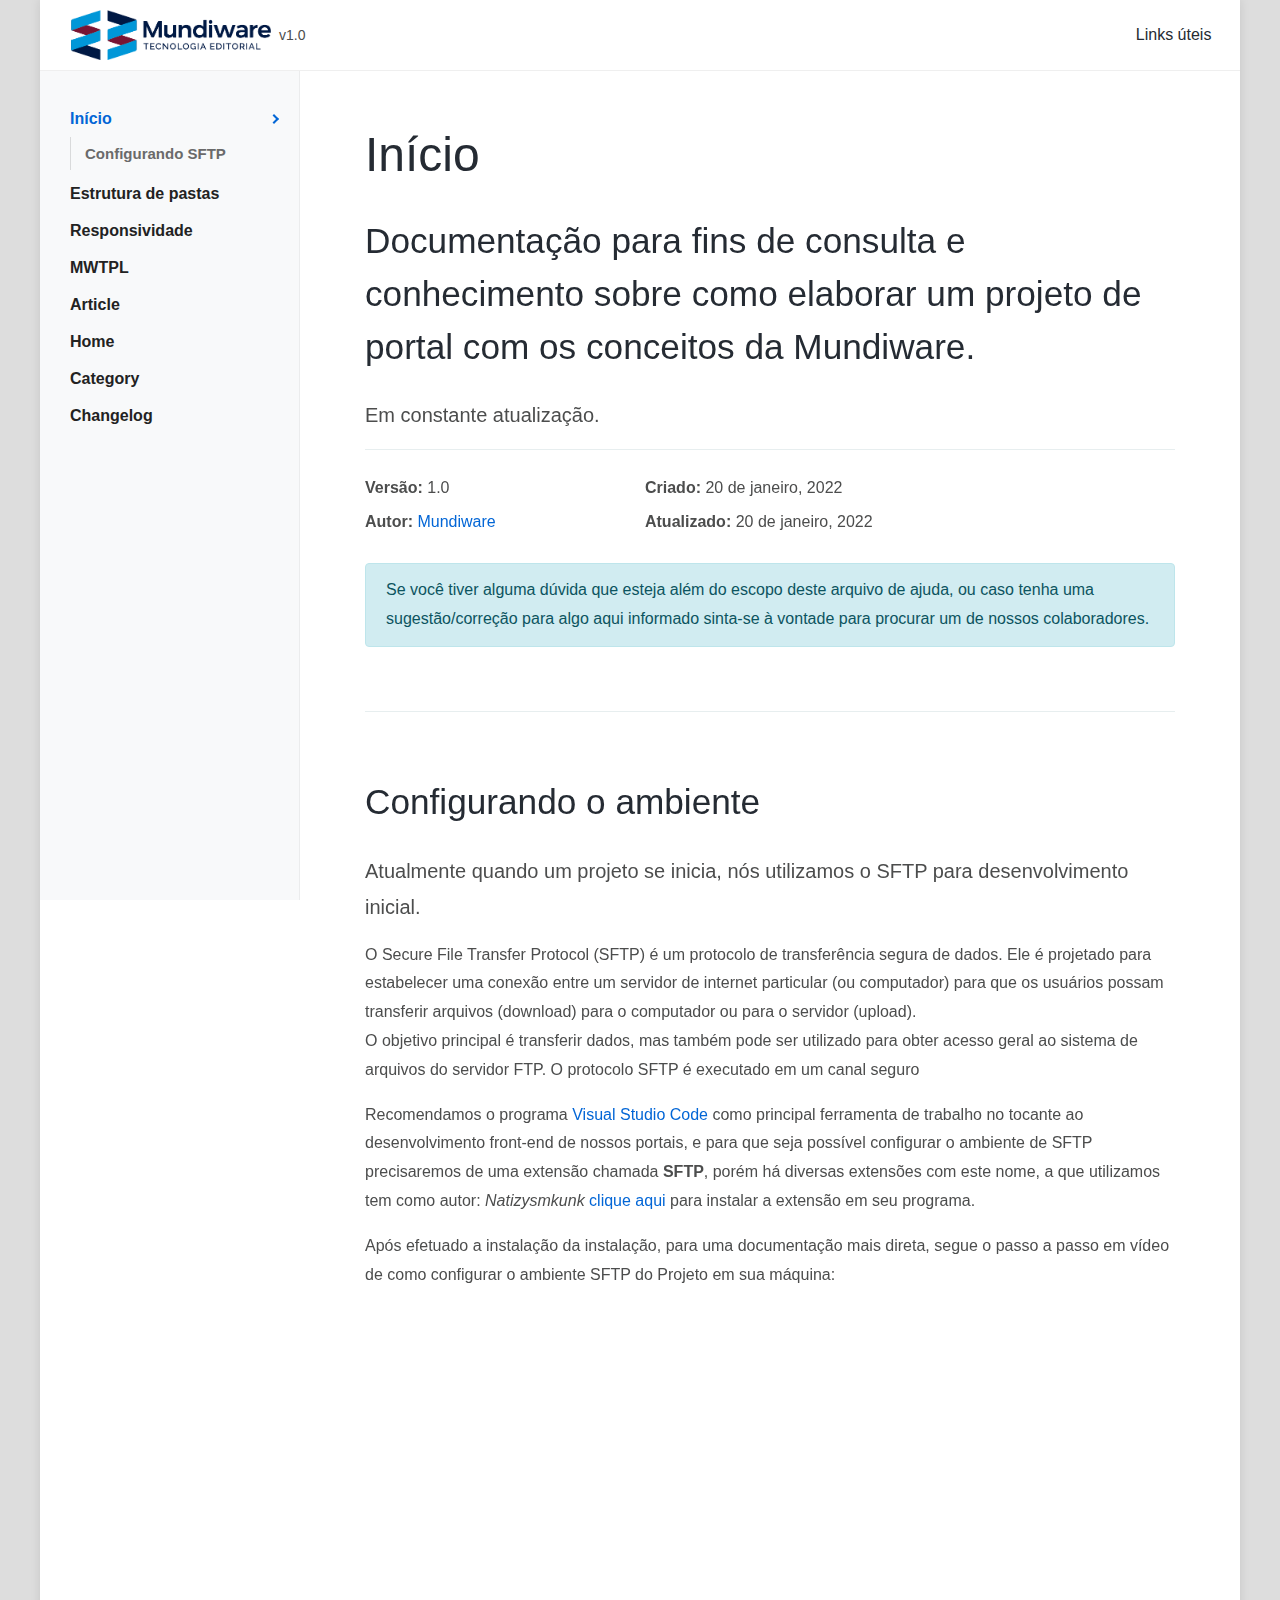
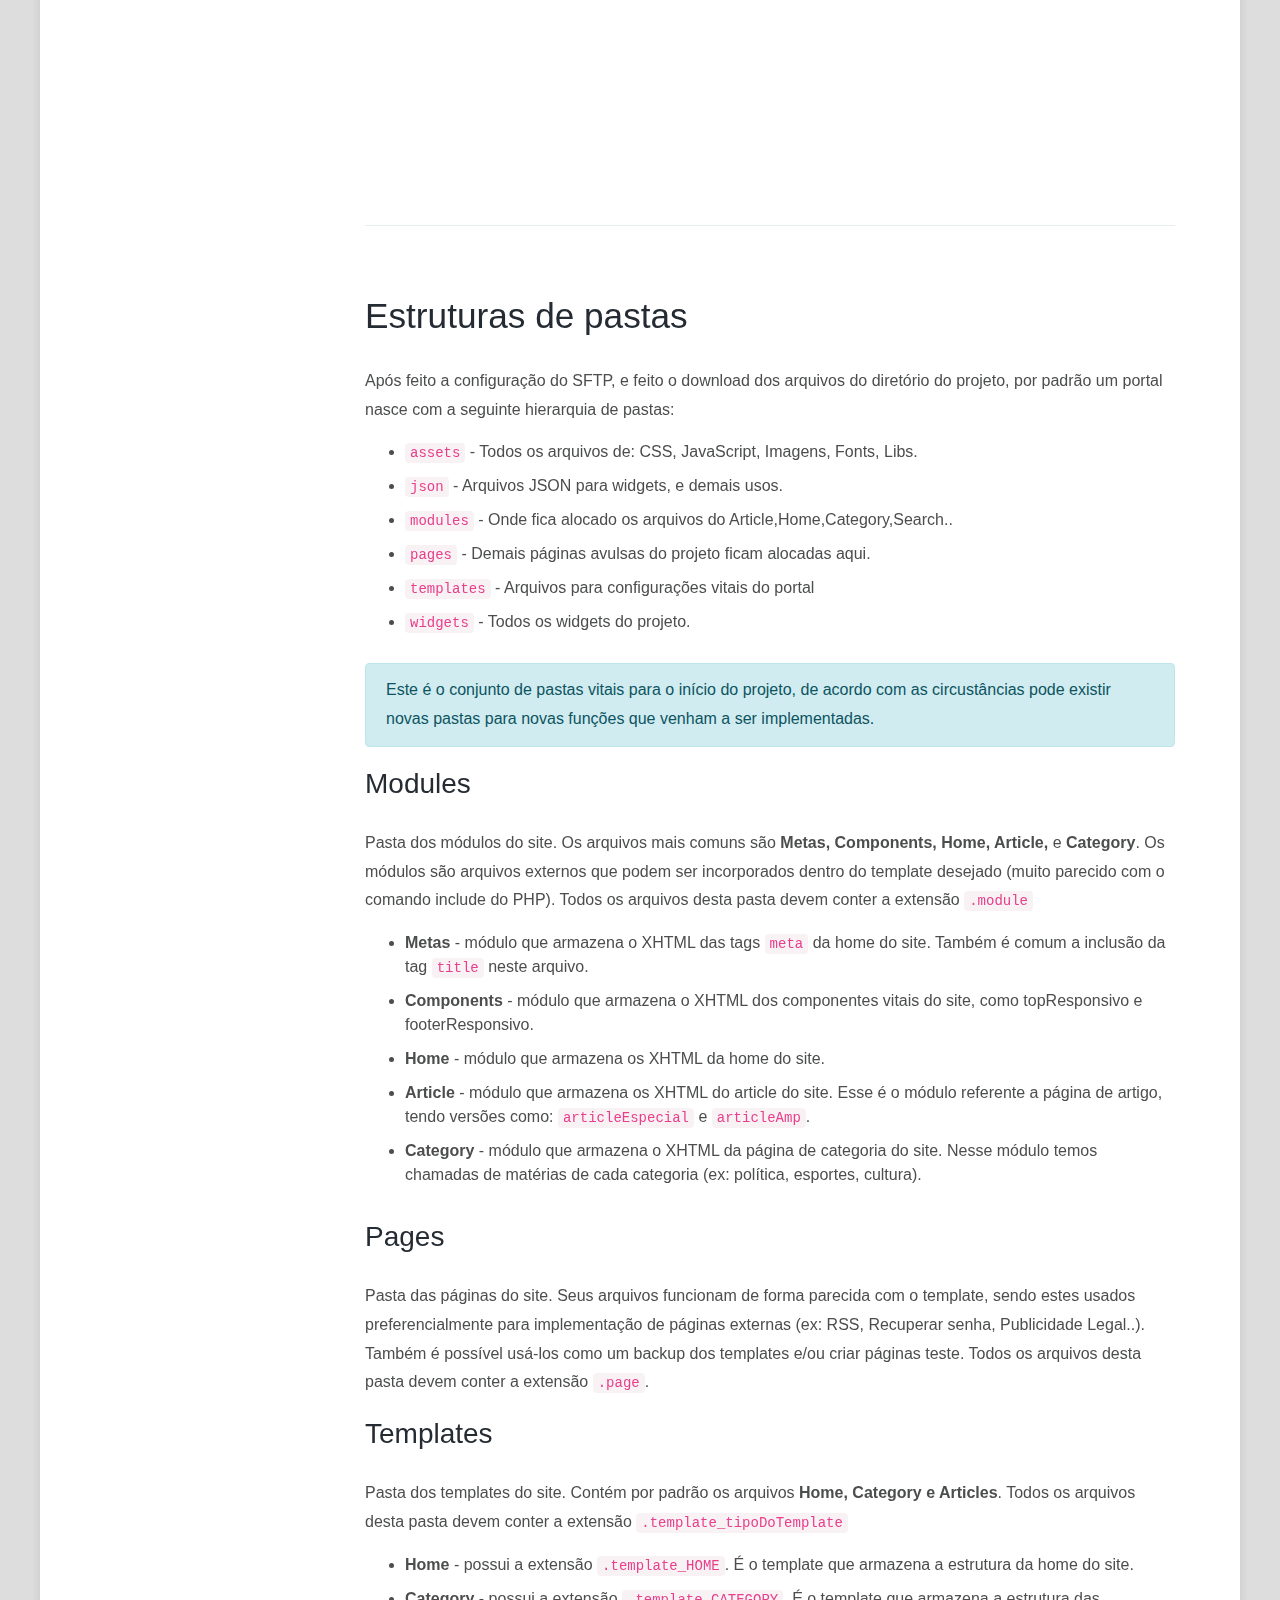
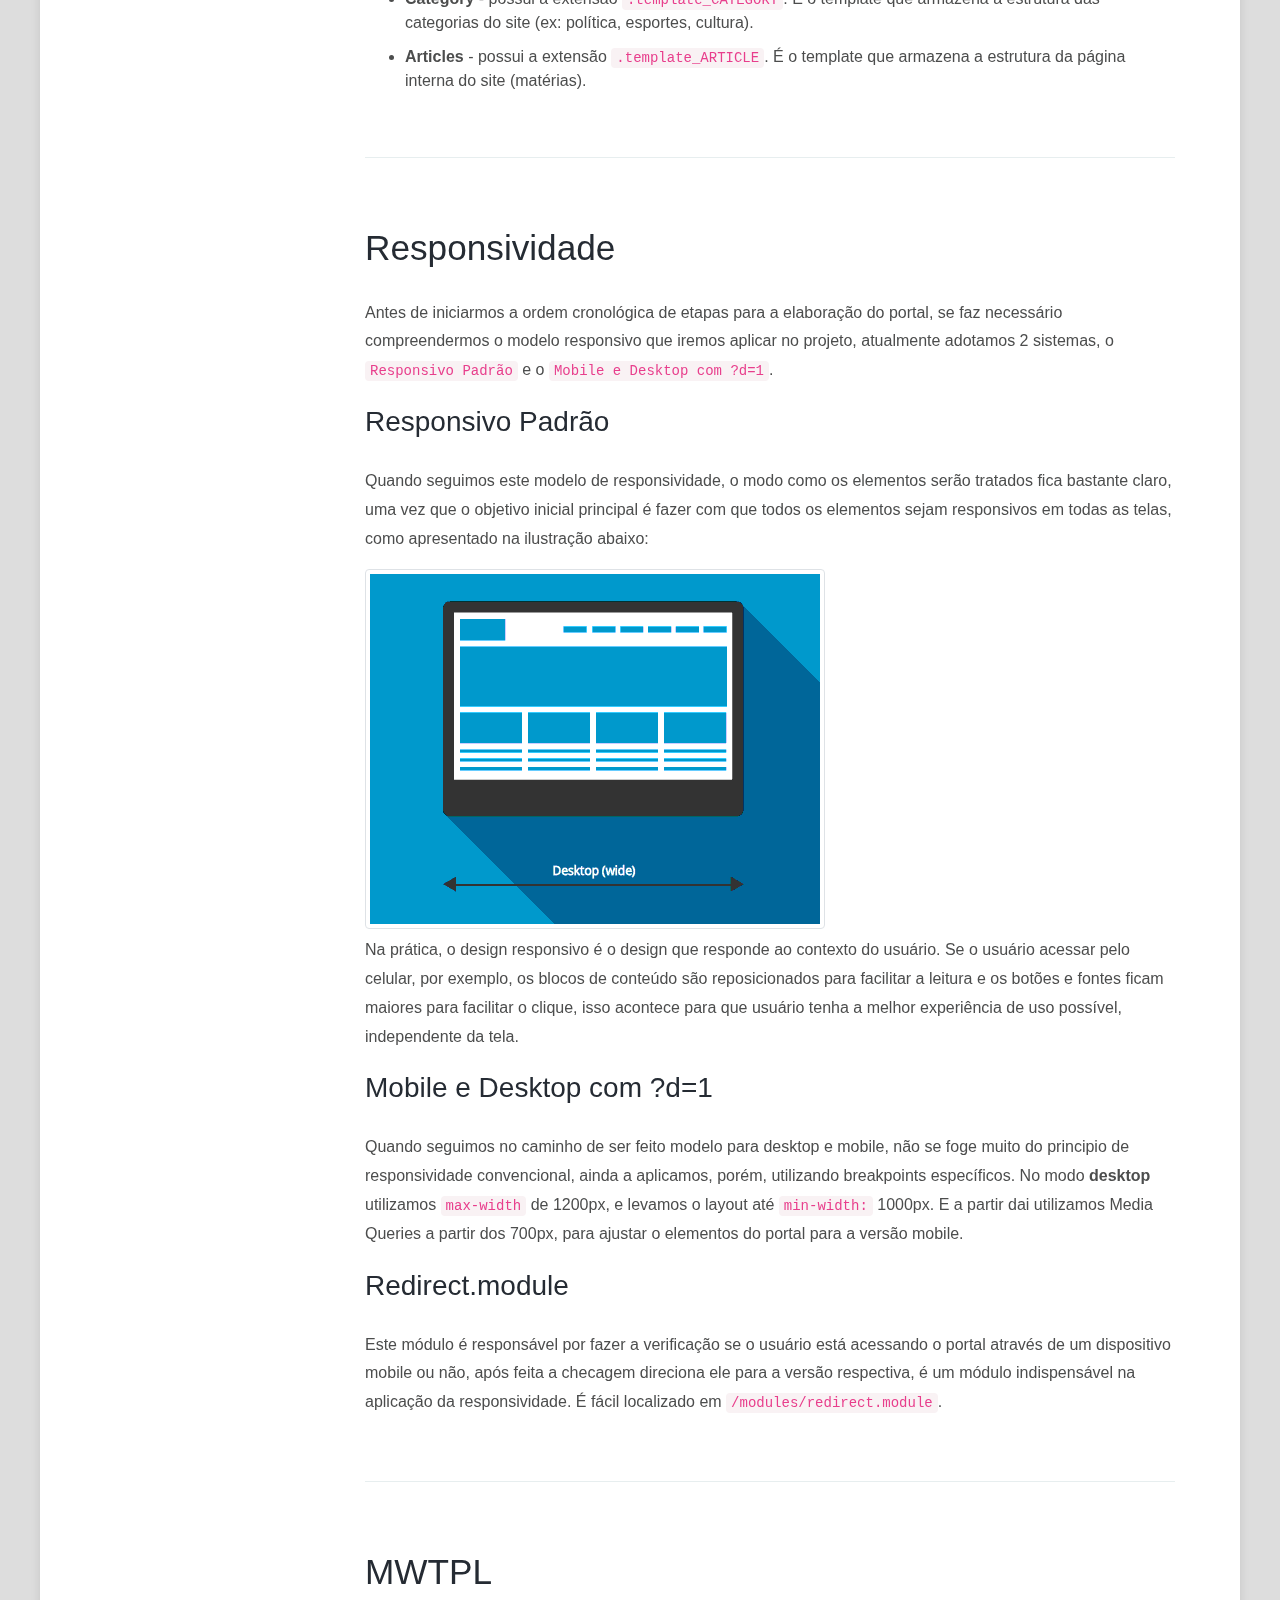
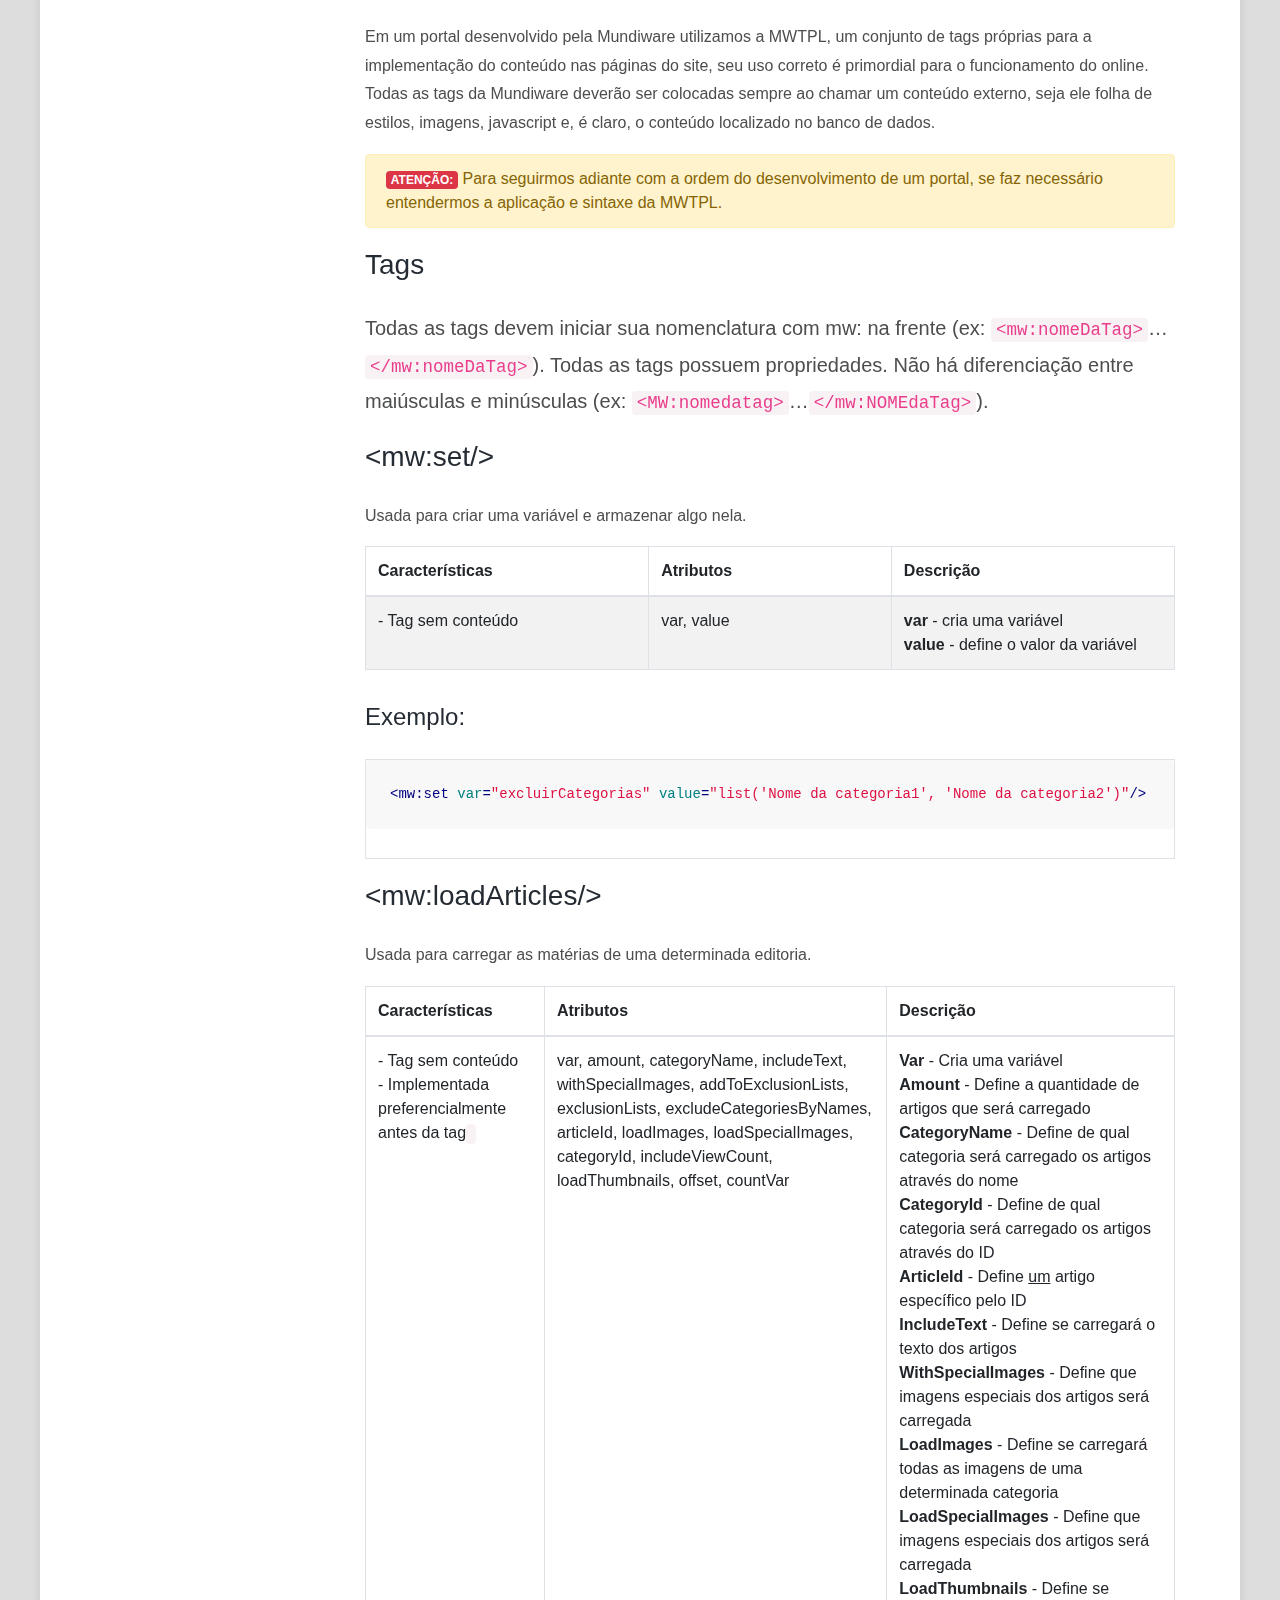
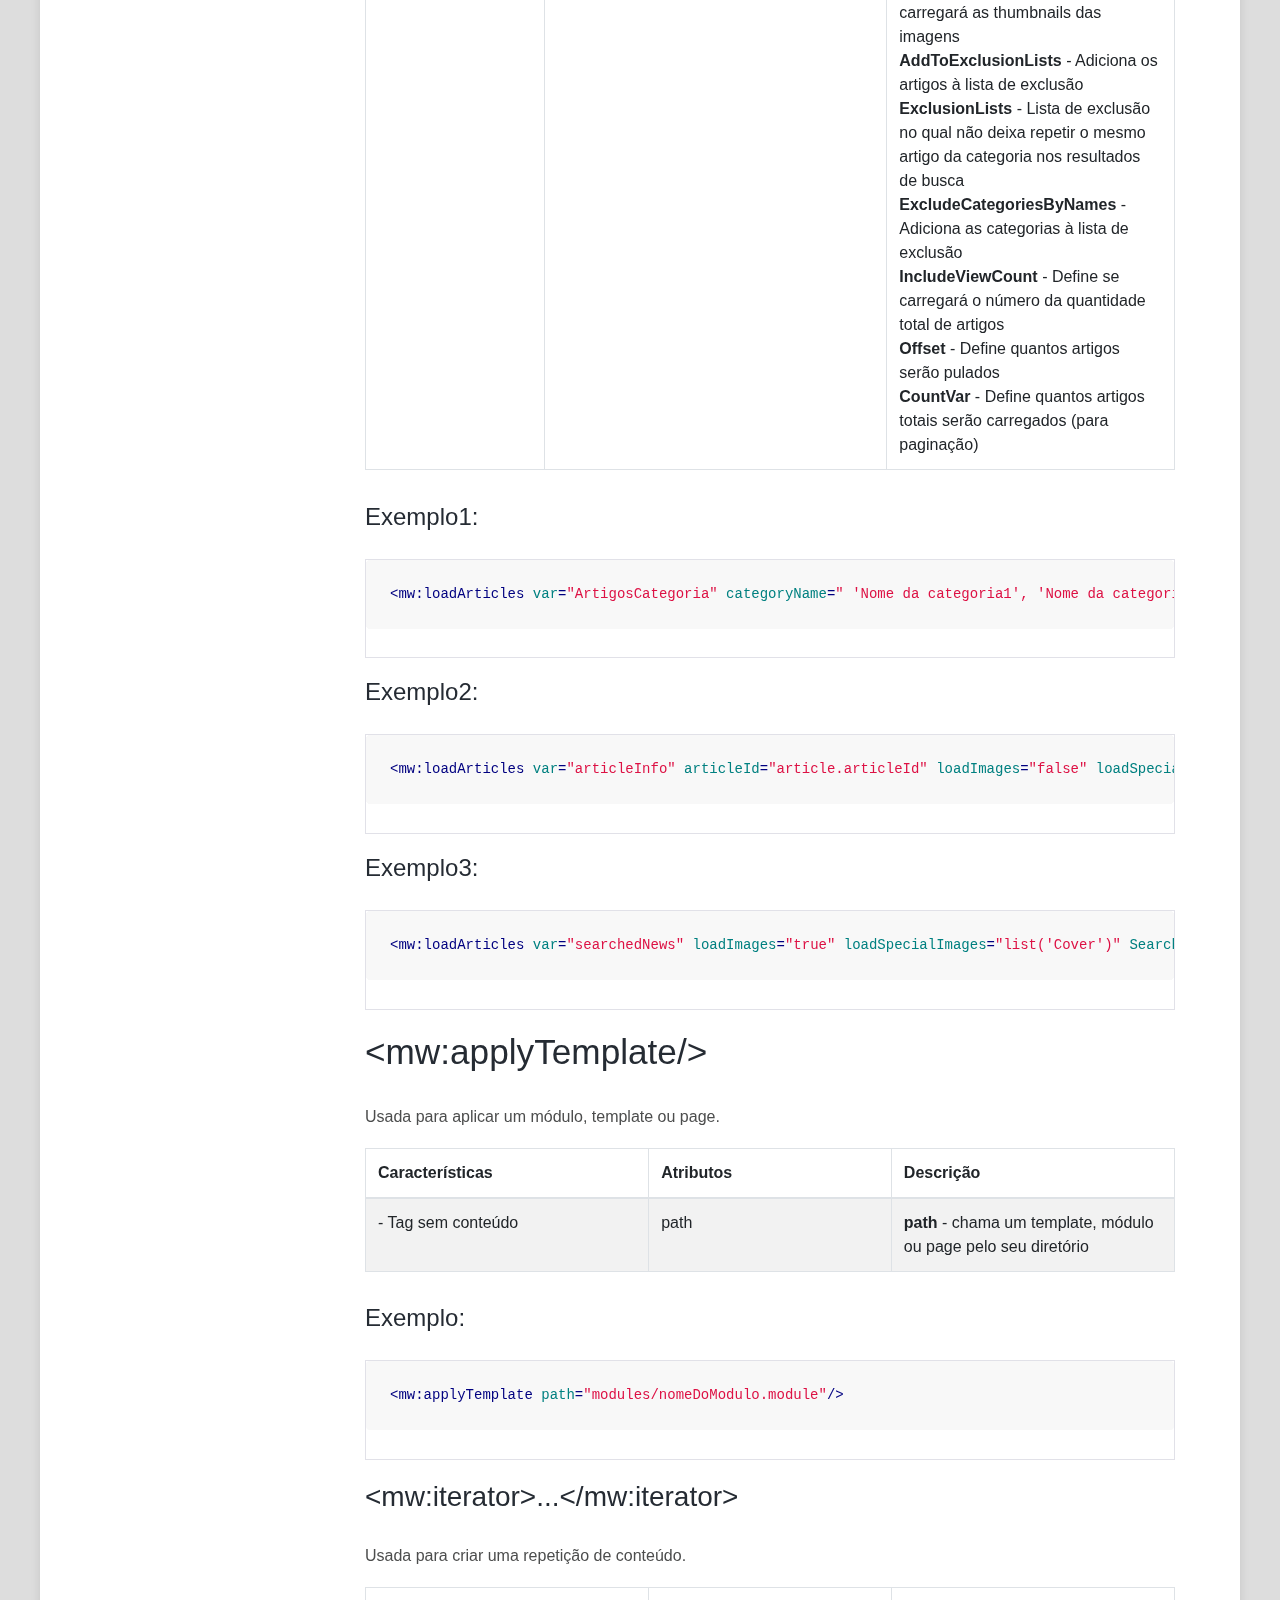
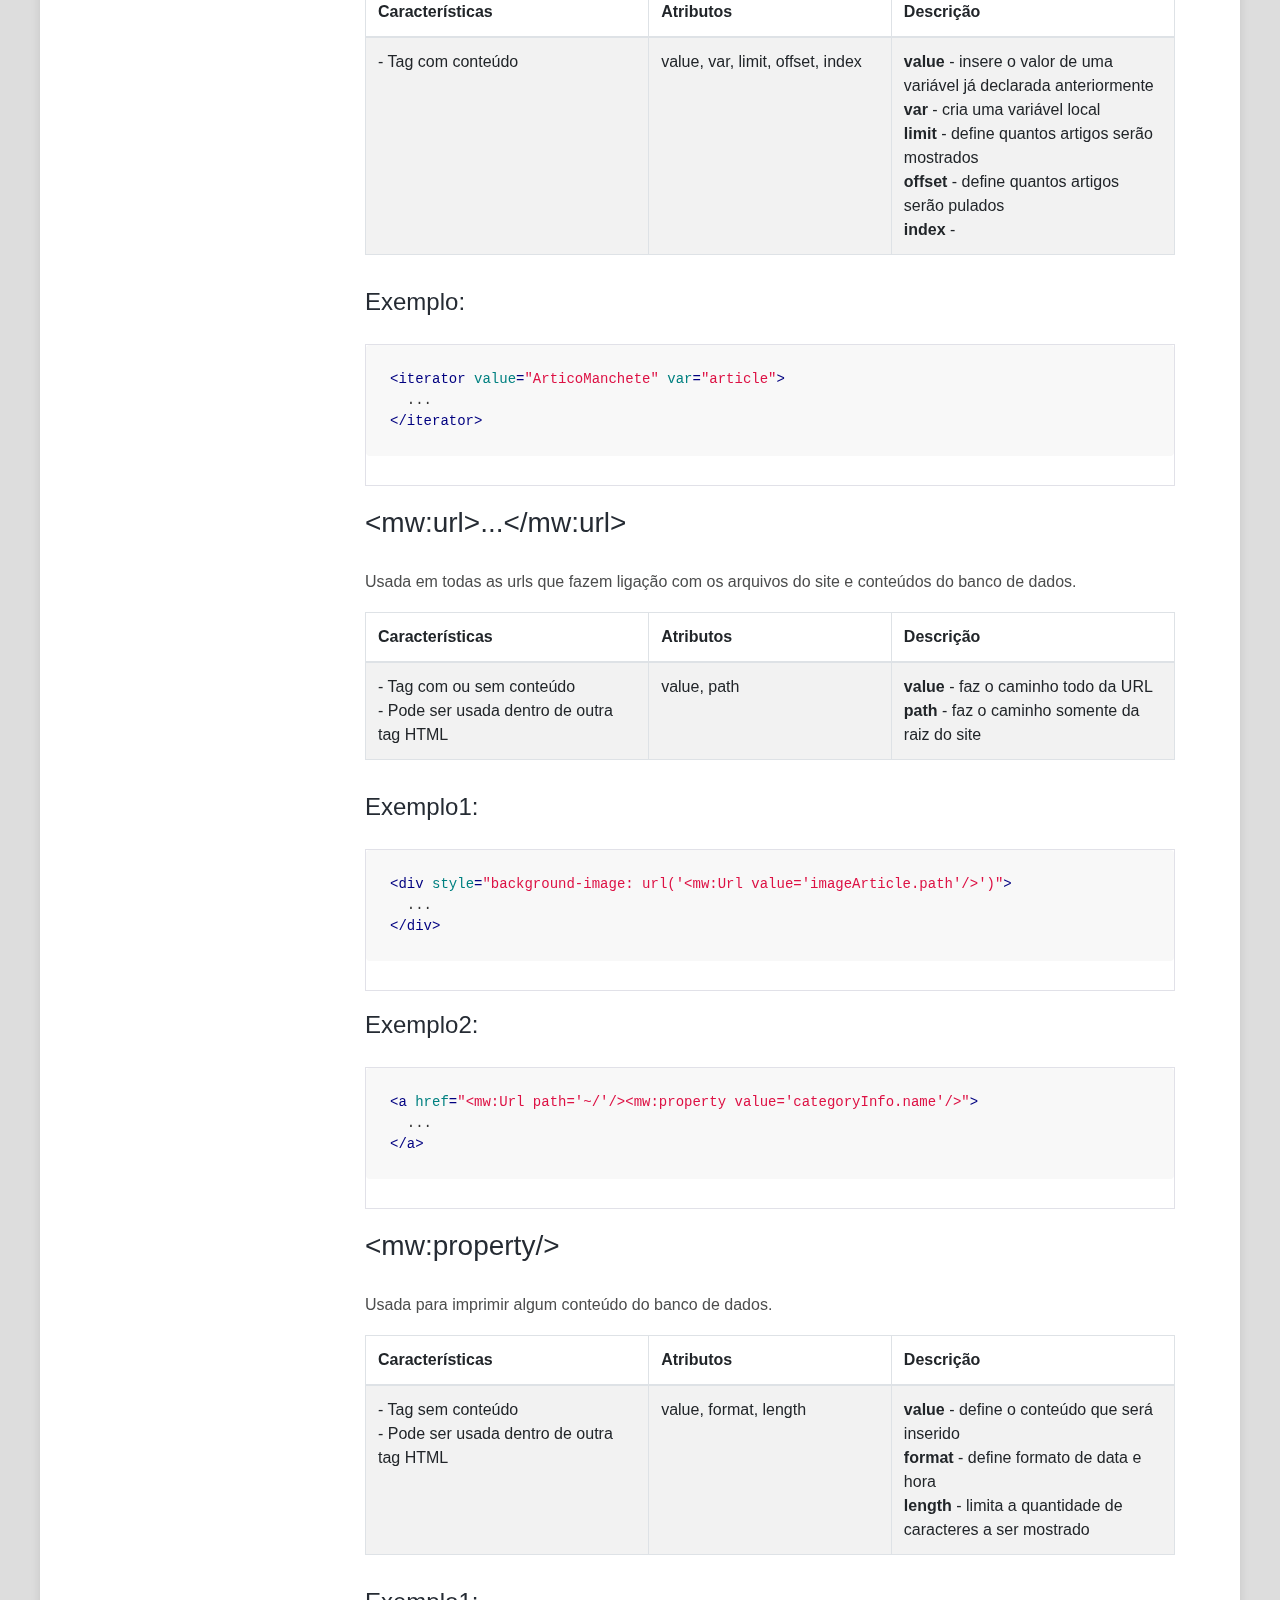
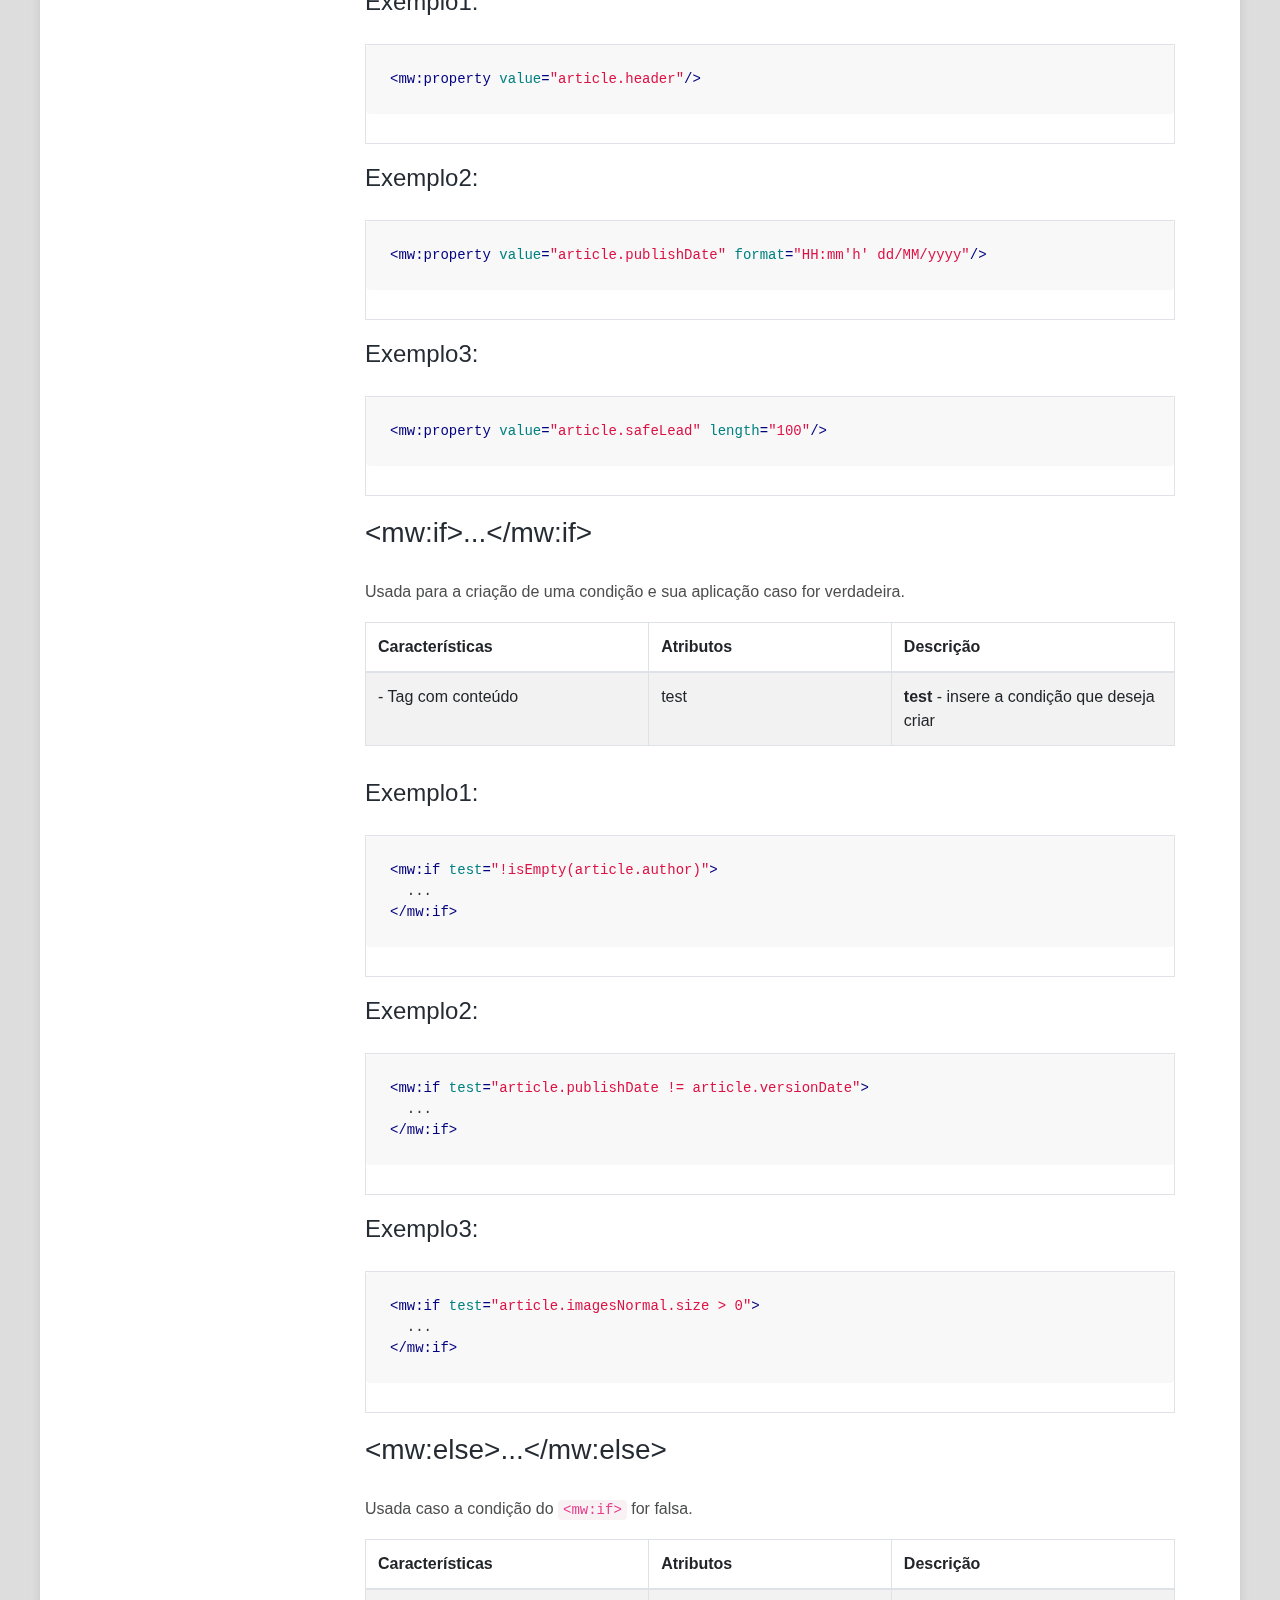
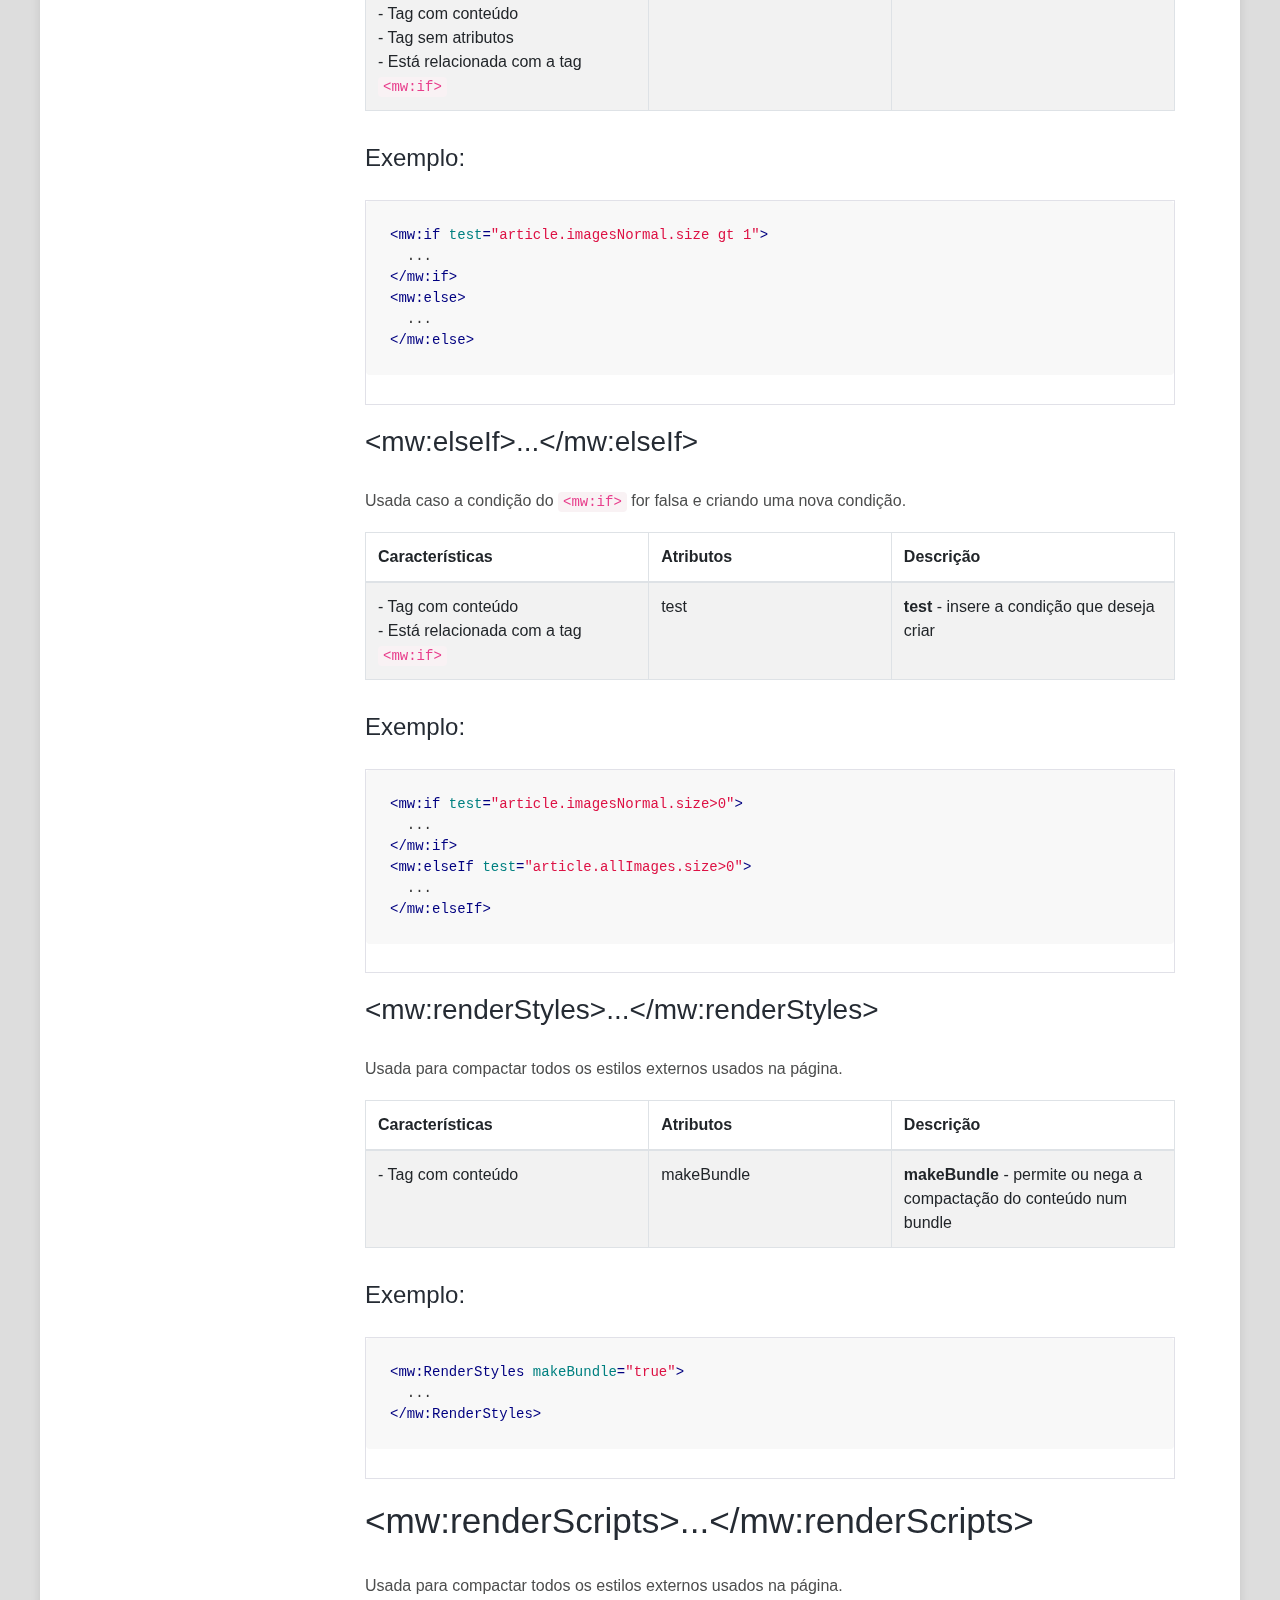
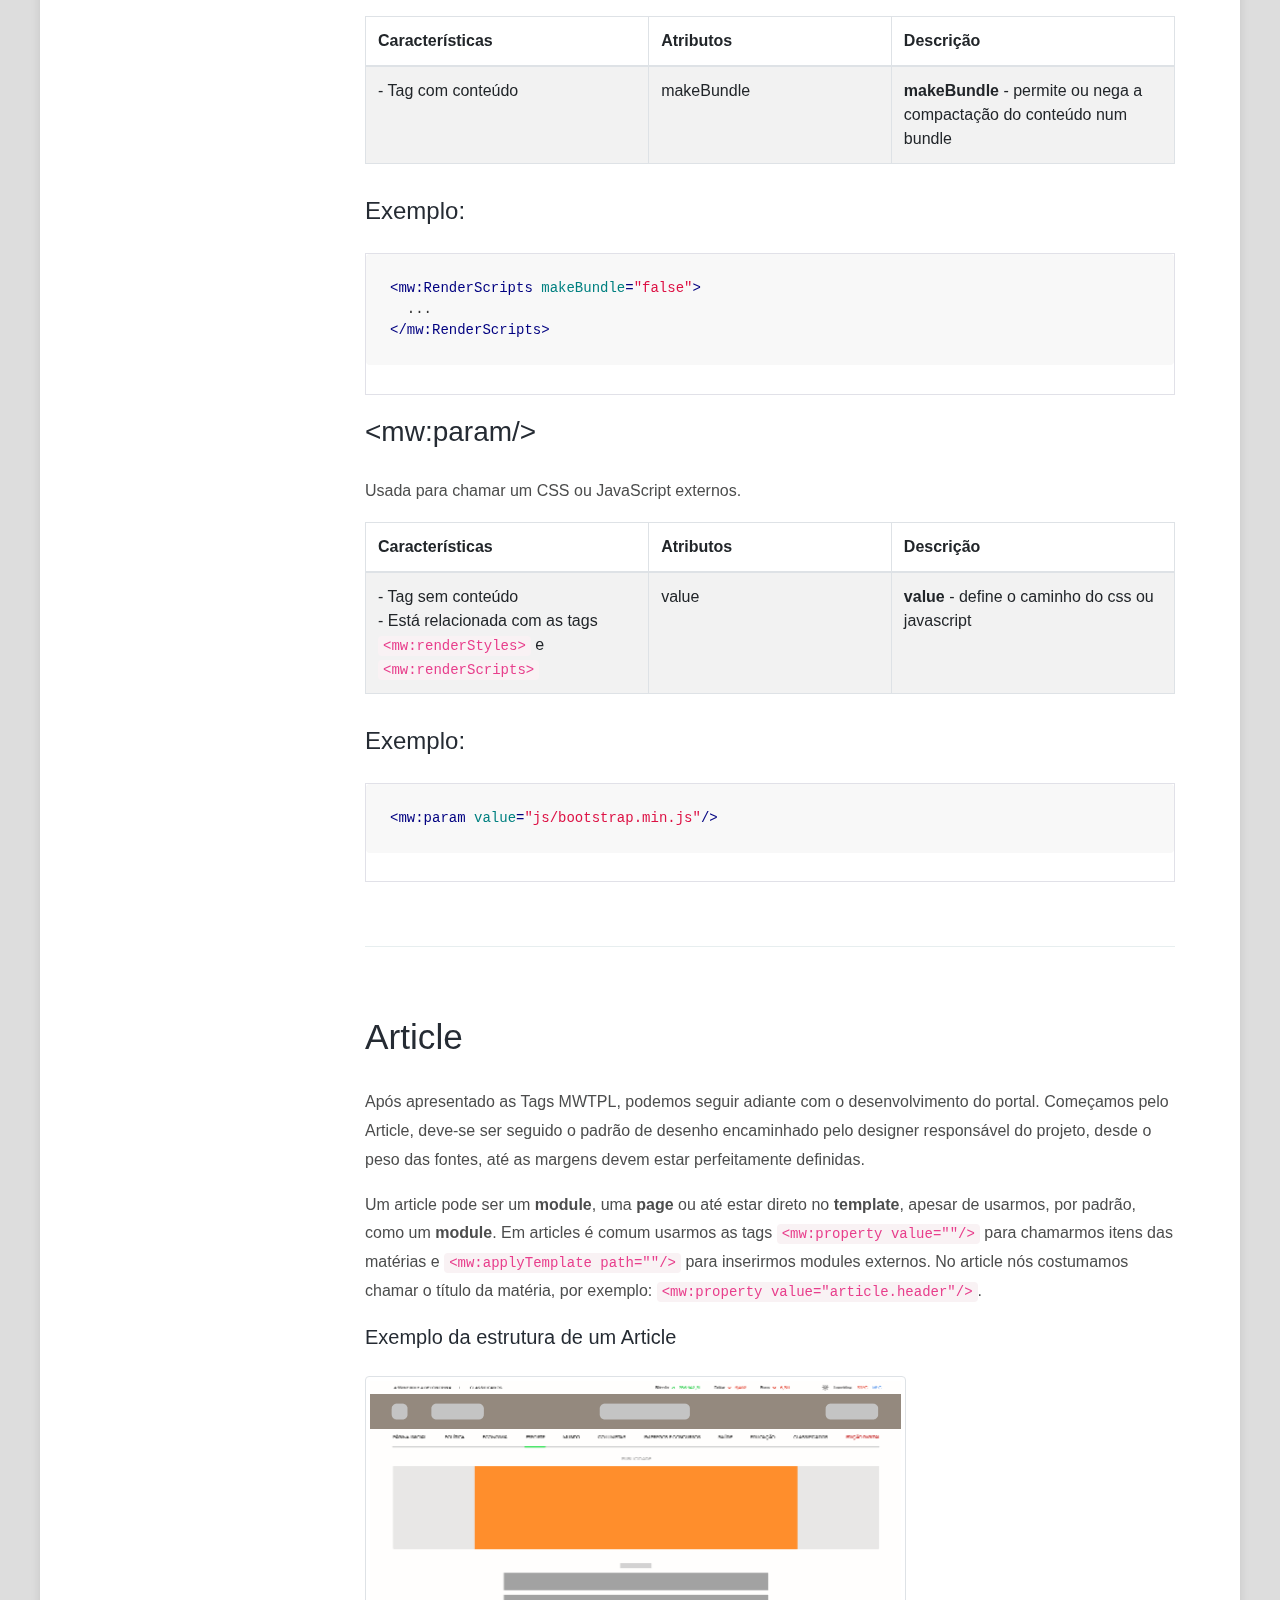
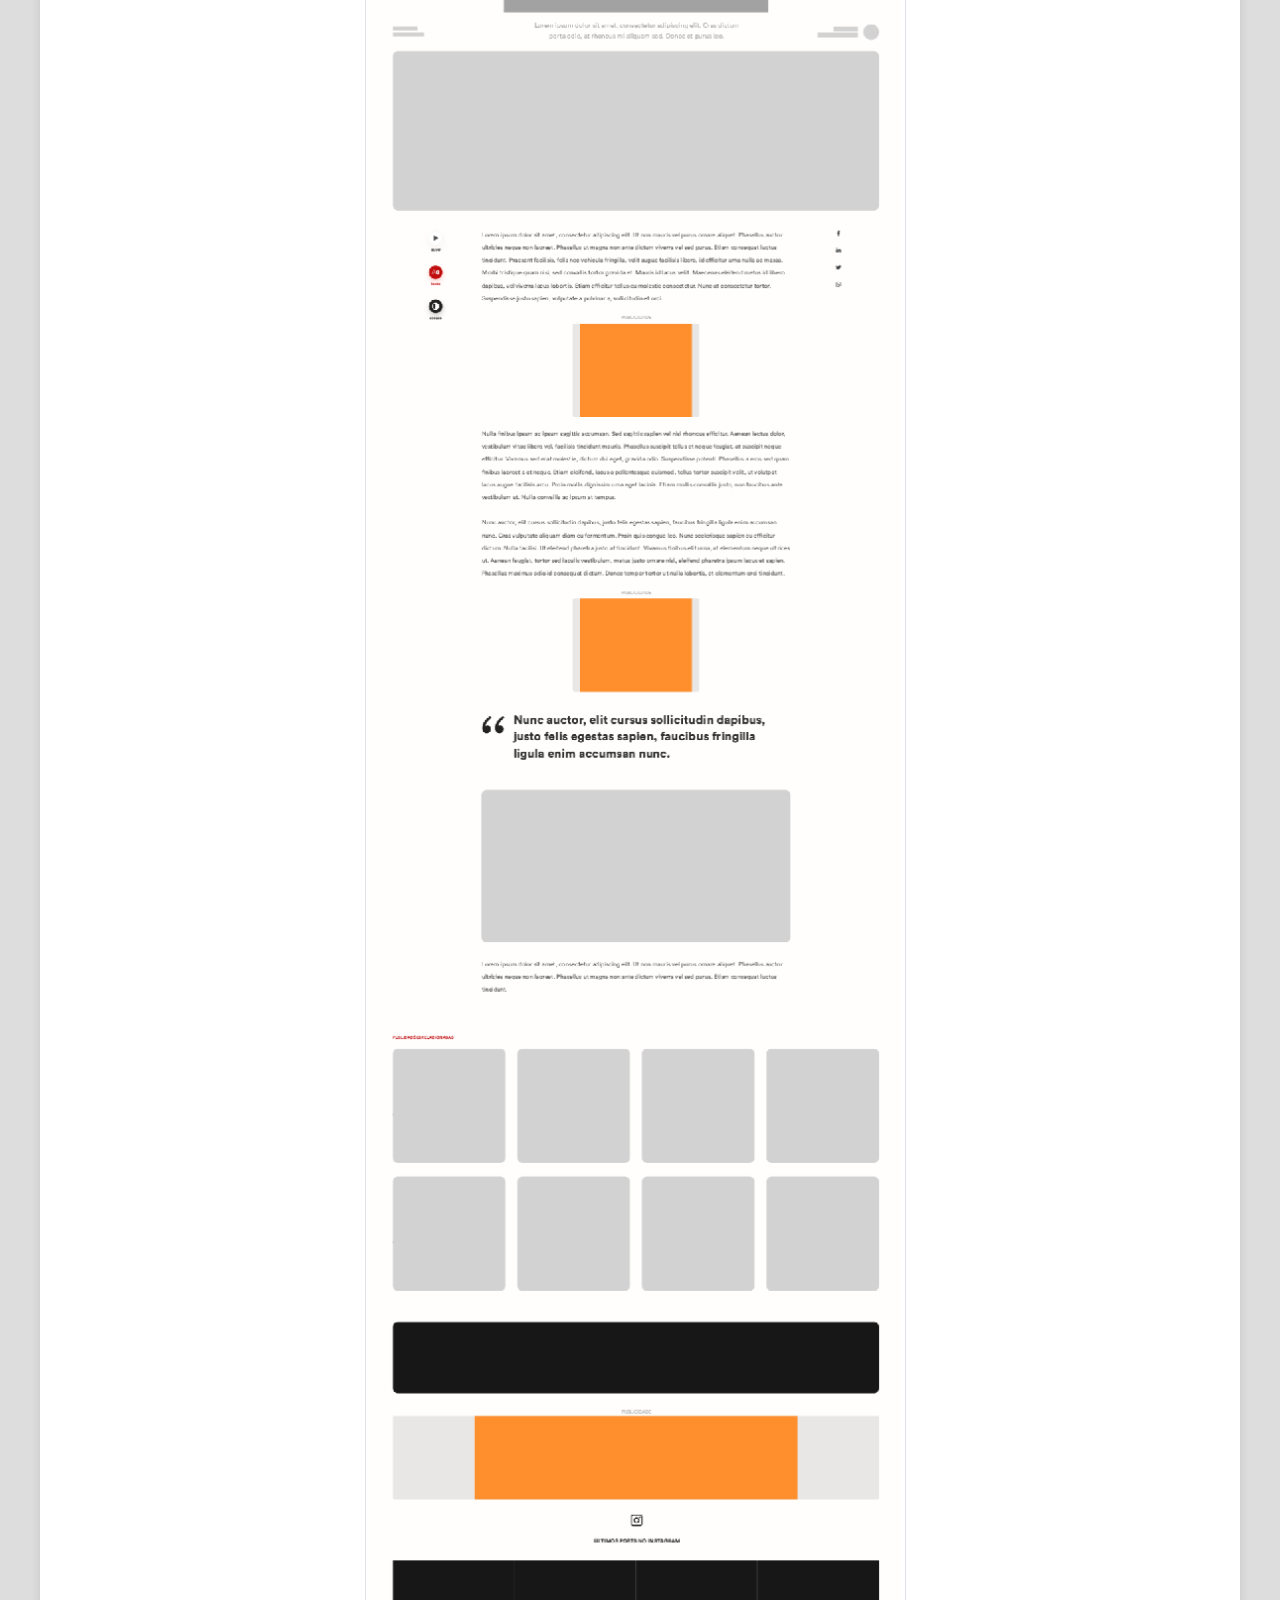
<file: doc/index.html>
<!DOCTYPE html>
<html lang="pt-br">

<head>
  <meta charset="UTF-8" />
  <meta http-equiv="X-UA-Compatible" content="IE=edge">
  <meta name="viewport" content="width=device-width, initial-scale=1, minimum-scale=1.0, shrink-to-fit=no">
  <link href="assets/images/favicon.png" rel="icon" />
  <title>Criação de um Portal - Mundiware</title>
  <meta name="description" content="Processo de criação de um portal - Mundiware">
  <meta name="author" content="Mundiware">

  <!-- Stylesheet
============================== -->
  <!-- Bootstrap -->
  <link rel="stylesheet" type="text/css" href="assets/vendor/bootstrap/css/bootstrap.min.css" />
  <!-- Font Awesome Icon -->
  <link rel="stylesheet" type="text/css" href="assets/vendor/font-awesome/css/all.min.css" />
  <!-- Magnific Popup -->
  <link rel="stylesheet" type="text/css" href="assets/vendor/magnific-popup/magnific-popup.min.css" />
  <!-- Highlight Syntax -->
  <link rel="stylesheet" type="text/css" href="assets/vendor/highlight.js/styles/github.css" />
  <!-- Custom Stylesheet -->
  <link rel="stylesheet" type="text/css" href="assets/css/stylesheet.css" />
</head>

<body class="box" data-spy="scroll" data-target=".idocs-navigation" data-offset="125">

  <!-- Preloader -->
  <div class="preloader">
    <div class="lds-ellipsis">
      <div></div>
      <div></div>
      <div></div>
      <div></div>
    </div>
  </div>
  <!-- Preloader End -->

  <!-- Document Wrapper   
=============================== -->
  <div id="main-wrapper">

    <!-- Header
  ============================ -->
    <header id="header" class="sticky-top">
      <!-- Navbar -->
      <nav class="primary-menu navbar navbar-expand-lg navbar-dropdown-dark">
        <div class="container-fluid">
          <!-- Sidebar Toggler -->
          <button id="sidebarCollapse" class="navbar-toggler d-block d-md-none" type="button"><span></span><span
              class="w-75"></span><span class="w-50"></span></button>

          <!-- Logo -->
          <a class="logo ml-md-3" href="index.html" title="iDocs Template"> <img src="assets/images/logo.png"
              alt="iDocs Template" /> </a>
          <span class="text-2 ml-2">v1.0</span>
          <!-- Logo End -->

          <!-- Navbar Toggler -->
          <button class="navbar-toggler ml-auto" type="button" data-toggle="collapse"
            data-target="#header-nav"><span></span><span></span><span></span></button>

          <div id="header-nav" class="collapse navbar-collapse justify-content-end">
            <ul class="navbar-nav">
              <li class="dropdown"> <a class="dropdown-toggle" href="#">Links úteis</a>
                <ul class="dropdown-menu">
                  <li><a class="dropdown-item" href="https://splidejs.com/">SplideJS</a></li>
                  <li class="dropdown"><a class="dropdown-item dropdown-toggle" href="#">Portais feitos</a>
                    <ul class="dropdown-menu">
                      <li><a class="dropdown-item" href="https://atarde.com.br">A TARDE</a></li>
                      <li><a class="dropdown-item" href="https://folhadelondrina.com.br">Folha de Londrina</a></li>
                      <li><a class="dropdown-item" href="https://tribunaonline.com.br/">Tribuna Online</a></li>
                      <li><a class="dropdown-item" href="#">Verificar demais</a></li>
                    </ul>
                  </li>
                  <li><a class="dropdown-item" href="#">Adicionar mais</a>
                </ul>
              </li>
            </ul>
          </div>
        </div>
      </nav>
      <!-- Navbar End -->
    </header>
    <!-- Header End -->

    <!-- Content
  ============================ -->
    <div id="content" role="main">

      <!-- Sidebar Navigation
	============================ -->
      <div class="idocs-navigation bg-light">
        <ul class="nav flex-column ">
          <li class="nav-item"><a class="nav-link active" href="#mw_inicio">Início</a>
            <ul class="nav flex-column">
              <li class="nav-item"><a class="nav-link" href="#mw_configurandosftp">Configurando SFTP</a></li>
            </ul>
          </li>
          <li class="nav-item"><a class="nav-link" href="#mw_estruturadepastas_section">Estrutura de pastas</a>
            <ul class="nav flex-column">
              <li class="nav-item"><a class="nav-link" href="#mw_modules">Modules</a></li>
              <li class="nav-item"><a class="nav-link" href="#mw_pages">Pages</a></li>
              <li class="nav-item"><a class="nav-link" href="#mw_templates">Templates</a></li>
            </ul>
          </li>
          <li class="nav-item"><a class="nav-link" href="#mw_responsividade">Responsividade</a>
            <ul class="nav flex-column">
              <li class="nav-item"><a class="nav-link" href="#mw_responsivopadrao">Responsivo Padrão</a></li>
              <li class="nav-item"><a class="nav-link" href="#mw_mobileedesktop">Mobile e Desktop</a></li>
            </ul>
          </li>
          <li class="nav-item"><a class="nav-link" href="#mw_mwtpl">MWTPL</a>
            <ul class="nav flex-column">
              <li class="nav-item"><a class="nav-link" href="#mw_tags">Tags</a></li>
              <li class="nav-item"><a class="nav-link" href="#mw_set">&lt;mw:set/&gt;</a></li>
              <li class="nav-item"><a class="nav-link" href="#mw_loadarticles">&lt;mw:loadArticles/&gt;</a></li>
              <li class="nav-item"><a class="nav-link" href="#mw_iterator">&lt;mw:iterator/&gt;</a></li>
              <li class="nav-item"><a class="nav-link" href="#mw_property">&lt;mw:property/&gt;</a></li>
              <li class="nav-item"><a class="nav-link" href="#mw_else">&lt;mw:else/&gt;</a></li>
              <li class="nav-item"><a class="nav-link" href="#mw_elseif">&lt;mw:elseIf/&gt;</a></li>
              <li class="nav-item"><a class="nav-link" href="#mw_renderstyles">&lt;mw:renderStyles/&gt;</a></li>
              <li class="nav-item"><a class="nav-link" href="#mw_renderscripts">&lt;mw:renderScripts/&gt;</a></li>
              <li class="nav-item"><a class="nav-link" href="#mw_param">&lt;mw:param/&gt;</a></li>
            </ul>
          </li>
          <li class="nav-item"><a class="nav-link" href="#mw_article">Article</a>
            <ul class="nav flex-column">
              <li class="nav-item"><a class="nav-link" href="#mw_elementosinline">Elementos Inline</a></li>
            </ul>
          </li>
          <li class="nav-item"><a class="nav-link" href="#mw_home">Home</a>
            <ul class="nav flex-column">
              <li class="nav-item"><a class="nav-link" href="#mw_widgets">Widgets</a></li>
            </ul>
          </li>
          <li class="nav-item"><a class="nav-link" href="#mw_category">Category</a></li>
          <li class="nav-item"><a class="nav-link" href="#idocs_changelog">Changelog</a>
            <ul class="nav flex-column">
              <li class="nav-item"><a class="nav-link" href="#v1-0">v1.0</a></li>
            </ul>
          </li>
        </ul>
      </div>

      <!-- Docs Content
	============================ -->
      <div class="idocs-content">
        <div class="container">

          <!-- Getting Started
		============================ -->
          <section id="mw_inicio">
            <h1>Início</h1>
            <h2>Documentação para fins de consulta e conhecimento sobre como elaborar um projeto de portal com os
              conceitos da Mundiware.</h2>
            <p class="lead">Em constante atualização.</p>
            <hr>
            <div class="row">
              <div class="col-sm-6 col-lg-4">
                <ul class="list-unstyled">
                  <li><strong>Versão:</strong> 1.0</li>
                  <li><strong>Autor:</strong> <a href="https://mundiware.com" target="_blank">Mundiware</a></li>
                </ul>
              </div>
              <div class="col-sm-6 col-lg-4">
                <ul class="list-unstyled">
                  <li><strong class="font-weight-700">Criado:</strong> 20 de janeiro, 2022</li>
                  <li><strong>Atualizado:</strong> 20 de janeiro, 2022</li>
                </ul>
              </div>
            </div>
            <p class="alert alert-info">Se você tiver alguma dúvida que esteja além do escopo deste arquivo de ajuda, ou
              caso tenha uma sugestão/correção para algo aqui informado sinta-se à vontade para procurar um de nossos
              colaboradores.</p>
          </section>

          <hr class="divider">

          <!-- Installation
		============================ -->
          <section id="mw_configurandosftp">
            <h2>Configurando o ambiente</h2>
            <p class="lead">Atualmente quando um projeto se inicia, nós utilizamos o SFTP para desenvolvimento inicial.
            </p>
            <p>O Secure File Transfer Protocol (SFTP) é um protocolo de transferência segura de dados. Ele é projetado
              para estabelecer uma conexão entre um servidor de internet particular (ou computador) para que os usuários
              possam transferir arquivos (download) para o computador ou para o servidor (upload).
              <br>
              O objetivo principal é transferir dados, mas também pode ser utilizado para obter acesso geral ao sistema
              de arquivos do servidor FTP. O protocolo SFTP é executado em um canal seguro</p>

            <p>Recomendamos o programa <a href="https://code.visualstudio.com">Visual Studio Code</a> como principal
              ferramenta de trabalho no tocante ao desenvolvimento front-end de nossos portais, e para que seja possível
              configurar o ambiente de SFTP precisaremos de uma extensão chamada <b>SFTP</b>, porém há diversas
              extensões com este nome, a que utilizamos tem como autor: <i>Natizysmkunk</i> <a
                href="https://marketplace.visualstudio.com/items?itemName=Natizyskunk.sftp">clique aqui</a> para
              instalar a extensão em seu programa.</p>

            <p>Após efetuado a instalação da instalação, para uma documentação mais direta, segue o passo a passo em
              vídeo de como configurar o ambiente SFTP do Projeto em sua máquina:</p>
            <div class="embed-responsive embed-responsive-16by9">
              <iframe class="embed-responsive-item" src="https://www.youtube.com/embed/AE8DGbAbcoM"
                allowfullscreen></iframe>
            </div>
          </section>

          <hr class="divider">

          <!-- HTML Structure
		============================ -->
          <section id="mw_estruturadepastas_section">
            <h2 id="mw_estruturadepastas">Estruturas de pastas</h2>
            <p>Após feito a configuração do SFTP, e feito o download dos arquivos do diretório do projeto, por padrão um
              portal nasce com a seguinte hierarquia de pastas:</p>

            <ul>
              <li><code>assets</code> - Todos os arquivos de: CSS, JavaScript, Imagens, Fonts, Libs.</li>
              <li><code>json</code> - Arquivos JSON para widgets, e demais usos.</li>
              <li><code>modules</code> - Onde fica alocado os arquivos do Article,Home,Category,Search..</li>
              <li><code>pages</code> - Demais páginas avulsas do projeto ficam alocadas aqui.</li>
              <li><code>templates</code> - Arquivos para configurações vitais do portal</li>
              <li><code>widgets</code> - Todos os widgets do projeto.</li>
            </ul>
            <p class="alert alert-info">Este é o conjunto de pastas vitais para o início do projeto, de acordo com as
              circustâncias pode existir novas pastas para novas funções que venham a ser implementadas.</p>

            <h3 id="mw_modules">Modules</h3>
            <p>Pasta dos módulos do site. Os arquivos mais comuns são <b>Metas, Components, Home, Article,</b> e <b>Category</b>. Os módulos são arquivos externos que podem ser incorporados dentro do
              template desejado (muito parecido com o comando include do PHP). Todos os arquivos desta pasta devem
              conter a extensão <code>.module</code></p>
            <ul>
              <li><b>Metas</b> - módulo que armazena o XHTML das tags <code>meta</code> da home do site. Também é comum
                a inclusão da tag <code>title</code> neste arquivo. </li>
              <li><b>Components</b> - módulo que armazena o XHTML dos componentes vitais do site, como topResponsivo e
                footerResponsivo. </li>
              <li><b>Home</b> - módulo que armazena os XHTML da home do site. </li>
              <li><b>Article</b> - módulo que armazena os XHTML do article do site. Esse é o módulo referente a página
                de artigo, tendo versões como: <code>articleEspecial</code> e <code>articleAmp</code>. </li>
              <li><b>Category</b> - módulo que armazena o XHTML da página de categoria do site. Nesse módulo temos
                chamadas de matérias de cada categoria (ex: política, esportes, cultura). </li>
            </ul>

            <h3 id="mw_pages">Pages</h3>
            <p>Pasta das páginas do site. Seus arquivos funcionam de forma parecida com o template, sendo estes usados
              preferencialmente para implementação de páginas externas (ex: RSS, Recuperar senha, Publicidade Legal..).
              Também é possível usá-los como um backup dos templates e/ou criar páginas teste. Todos os arquivos desta
              pasta devem conter a extensão <code>.page</code>.</p>

            <h3 id="mw_templates">Templates</h3>
            <p>Pasta dos templates do site. Contém por padrão os arquivos <b>Home, Category e Articles</b>. Todos os
              arquivos desta pasta devem conter a extensão <code>.template_tipoDoTemplate</code></p>
            <ul>
              <li><b>Home</b> - possui a extensão <code>.template_HOME</code>. É o template que armazena a estrutura da
                home do site.</li>
              <li><b>Category</b> - possui a extensão <code>.template_CATEGORY</code>. É o template que armazena a
                estrutura das categorias do site (ex: política, esportes, cultura).</li>
              <li><b>Articles</b> - possui a extensão <code>.template_ARTICLE</code>. É o template que armazena a
                estrutura da página interna do site (matérias).</li>
            </ul>

          </section>


          <hr class="divider">

          <section>
            <h2 id="mw_responsividade">Responsividade</h2>
            <p>Antes de iniciarmos a ordem cronológica de etapas para a elaboração do portal, se faz necessário
              compreendermos o modelo responsivo que iremos aplicar no projeto, atualmente adotamos 2 sistemas, o
              <code>Responsivo Padrão</code> e o <code>Mobile e Desktop com ?d=1</code>.</p>

            <h3 id="mw_responsivopadrao">Responsivo Padrão</h3>
            <p>Quando seguimos este modelo de responsividade, o modo como os elementos serão tratados fica bastante
              claro, uma vez que o objetivo inicial principal é fazer com que todos os elementos sejam responsivos em
              todas as telas, como apresentado na ilustração abaixo:</p>

            <a class="popup-img" href="assets/images/responsivo-animacao1.gif">
              <img src="assets/images/responsivo-animacao1.gif" class="img-fluid img-thumbnail"
                alt="Exemplo Responsividade">
            </a>

            <p>Na prática, o design responsivo é o design que responde ao contexto do usuário. Se o usuário acessar pelo
              celular, por exemplo, os blocos de conteúdo são reposicionados para facilitar a leitura e os botões e
              fontes ficam maiores para facilitar o clique, isso acontece para que usuário tenha a melhor experiência de
              uso possível, independente da tela.</p>

            <h3 id="mw_mobileedesktop">Mobile e Desktop com ?d=1</h3>
            <p>Quando seguimos no caminho de ser feito modelo para desktop e mobile, não se foge muito do principio de
              responsividade convencional, ainda a aplicamos, porém, utilizando breakpoints específicos. No modo
              <b>desktop</b> utilizamos <code>max-width</code> de 1200px, e levamos o layout até <code>min-width:</code>
              1000px. E a partir dai utilizamos Media Queries a partir dos 700px, para ajustar o elementos do portal
              para a versão mobile.</p>

            <h3 id="mw_redirectmodule">Redirect.module</h3>
            <p>Este módulo é responsável por fazer a verificação se o usuário está acessando o portal através de um
              dispositivo mobile ou não, após feita a checagem direciona ele para a versão respectiva, é um módulo
              indispensável na aplicação da responsividade. É fácil localizado em <code>/modules/redirect.module</code>.
            </p>

          </section>

          <hr class="divider">

          <section>
            <h2 id="mw_mwtpl">MWTPL</h2>
            <p>Em um portal desenvolvido pela Mundiware utilizamos a MWTPL, um conjunto de tags próprias para a
              implementação do conteúdo nas páginas do site, seu uso correto é primordial para o funcionamento do
              online. Todas as tags da Mundiware deverão ser colocadas sempre ao chamar um conteúdo externo, seja ele
              folha de estilos, imagens, javascript e, é claro, o conteúdo localizado no banco de dados.</p>

            <div class="alert alert-warning">
              <span class="badge badge-danger text-uppercase">ATENÇÃO:</span> Para seguirmos adiante com a ordem do
              desenvolvimento de um portal, se faz necessário entendermos a aplicação e sintaxe da MWTPL.
            </div>

            <h3 id="mw_tags" class="page-header">Tags</h3>
            <p class="lead mw-pad-b-15">Todas as tags devem iniciar sua nomenclatura com <b>mw:</b> na frente (ex:
              <code>&lt;mw:nomeDaTag&gt;</code>…<code>&lt;/mw:nomeDaTag&gt;</code>).
              Todas as tags possuem propriedades.
              Não há diferenciação entre maiúsculas e minúsculas (ex:
              <code>&lt;MW:nomedatag&gt;</code>…<code>&lt;/mw:NOMEdaTag&gt;</code>).</p>

            <h3 id="mw_set">&lt;mw:set/&gt;</h3>
            <p class="mw-pad-b-15">Usada para criar uma variável e armazenar algo nela.</p>
            <table class="table table-bordered table-striped">
              <thead>
                <tr>
                  <th width="35%">Características</th>
                  <th width="30%">Atributos</th>
                  <th width="35%">Descrição</th>
                </tr>
              </thead>
              <tbody>
                <tr class="active">
                  <td>- Tag sem conteúdo</td>
                  <td>var, value</td>
                  <td>
                    <b>var</b> - cria uma variável<br />
                    <b>value</b> - define o valor da variável
                  </td>
                </tr>

              </tbody>
            </table>
            <h4 class="mw-pad-b-5">Exemplo:</h4>
            <figure class="mw-m-b-15" style="border: 1px solid #e1e1e8;">
              <pre
                class="mw-pad-t-5 mw-pad-l-15 mw-pad-b-5"><code class="language-html" data-lang="html"><span class="nt">&lt;mw:set</span> <span class="na">var=</span><span class="s">"excluirCategorias"</span> <span class="na">value=</span><span class="s">"list('Nome da categoria1', 'Nome da categoria2')"</span><span class="nt">/&gt;</span></code></pre>
            </figure>


            <h3 class="mw-pad-t-15" id="mw_loadarticles">&lt;mw:loadArticles/&gt;</h3>
            <p class="mw-pad-b-15">Usada para carregar as matérias de uma determinada editoria.</p>

            <div class="table-responsive">
              <table class="table table-bordered">
                <thead>
                  <tr>
                    <th>Características</th>
                    <th>Atributos</th>
                    <th>Descrição</th>
                  </tr>
                </thead>
                <tbody>
                  <tr>
                    <td>- Tag sem conteúdo<br>
                      - Implementada preferencialmente antes da tag <code>
                        <html>
                      </code></td>
                    <td>var, amount, categoryName, includeText, withSpecialImages, addToExclusionLists, exclusionLists,
                      excludeCategoriesByNames, articleId, loadImages, loadSpecialImages, categoryId, includeViewCount,
                      loadThumbnails, offset, countVar</td>
                    <td>
                      <b>Var</b> - Cria uma variável<br>
                      <b>Amount</b> - Define a quantidade de artigos que será carregado<br>
                      <b>CategoryName</b> - Define de qual categoria será carregado os artigos através do nome<br>
                      <b>CategoryId</b> - Define de qual categoria será carregado os artigos através do ID<br>
                      <b>ArticleId</b> - Define <u>um</u> artigo específico pelo ID<br>
                      <b>IncludeText</b> - Define se carregará o texto dos artigos<br>
                      <b>WithSpecialImages</b> - Define que imagens especiais dos artigos será carregada<br>
                      <b>LoadImages</b> - Define se carregará todas as imagens de uma determinada categoria<br>
                      <b>LoadSpecialImages</b> - Define que imagens especiais dos artigos será carregada<br>
                      <b>LoadThumbnails</b> - Define se carregará as thumbnails das imagens<br>
                      <b>AddToExclusionLists</b> - Adiciona os artigos à lista de exclusão<br>
                      <b>ExclusionLists</b> - Lista de exclusão no qual não deixa repetir o mesmo artigo da categoria
                      nos resultados de busca<br>
                      <b>ExcludeCategoriesByNames</b> - Adiciona as categorias à lista de exclusão<br>
                      <b>IncludeViewCount</b> - Define se carregará o número da quantidade total de artigos<br>
                      <b>Offset</b> - Define quantos artigos serão pulados<br>
                      <b>CountVar</b> - Define quantos artigos totais serão carregados (para paginação)
                    </td>
                  </tr>
                </tbody>
              </table>
            </div>

            <h4 class="mw-pad-b-5">Exemplo1:</h4>
            <figure class="mw-m-b-15" style="border: 1px solid #e1e1e8;">
              <pre
                class="mw-pad-t-5 mw-pad-l-15 mw-pad-b-5 mw-pad-r-15"><code class="language-html" data-lang="html"><span class="nt">&lt;mw:loadArticles</span> <span class="na">var=</span><span class="s">"ArtigosCategoria"</span> <span class="na">categoryName=</span><span class="s">" 'Nome da categoria1', 'Nome da categoria2' "</span> <span class="na">amount=</span><span class="s">"3"</span> <span class="na">includeText=</span><span class="s">"true"</span> <span class="na">withSpecialImages=</span><span class="s">"list ('tipoDaImagem')"</span><span class="nt">/&gt;</span></code></pre>
            </figure>
            <h4 class="mw-pad-b-5">Exemplo2:</h4>
            <figure class="mw-m-b-15" style="border: 1px solid #e1e1e8;">
              <pre
                class="mw-pad-t-5 mw-pad-l-15 mw-pad-b-5 mw-pad-r-15"><code class="language-html" data-lang="html"><span class="nt">&lt;mw:loadArticles</span> <span class="na">var=</span><span class="s">"articleInfo"</span> <span class="na">articleId=</span><span class="s">"article.articleId"</span> <span class="na">loadImages=</span><span class="s">"false"</span> <span class="na">loadSpecialImages=</span><span class="s">"list('COVER')"</span><span class="nt">/&gt;</span></code></pre>
            </figure>
            <h4 class="mw-pad-b-5">Exemplo3:</h4>
            <figure class="mw-m-b-15" style="border: 1px solid #e1e1e8;">
              <pre
                class="mw-pad-t-5 mw-pad-l-15 mw-pad-b-5 mw-pad-r-15"><code class="language-html" data-lang="html"><span class="nt">&lt;mw:loadArticles</span> <span class="na">var=</span><span class="s">"searchedNews"</span> <span class="na">loadImages=</span><span class="s">"true"</span> <span class="na">loadSpecialImages=</span><span class="s">"list('Cover')"</span> <span class="na">SearchedValue=</span><span class="s">"search"</span> <span class="na">offset=</span><span class="s">"0"</span> <span class="na">amount=</span><span class="s">"pageSize"</span> <span class="na">countVar=</span><span class="s">"articlesCount"</span><span class="nt">/&gt;</span></code></pre>
            </figure>





            <h2 id="mw_applytemplate" class="mw-pad-t-15">&lt;mw:applyTemplate/&gt;</h2>
            <p class="mw-pad-b-15 mw-pad-t-5">Usada para aplicar um módulo, template ou page.</p>

            <table class="table table-bordered table-striped">
              <thead>
                <tr>
                  <th width="35%">Características</th>
                  <th width="30%">Atributos</th>
                  <th width="35%">Descrição</th>
                </tr>
              </thead>
              <tbody>
                <tr class="active">
                  <td>- Tag sem conteúdo</td>
                  <td>path</td>
                  <td>
                    <b>path</b> - chama um template, módulo ou page pelo seu diretório
                  </td>
                </tr>

              </tbody>
            </table>
            <h4 class="mw-pad-b-5">Exemplo:</h4>
            <figure class="mw-m-b-15" style="border: 1px solid #e1e1e8;">
              <pre
                class="mw-pad-t-5 mw-pad-l-15 mw-pad-b-5"><code class="language-html" data-lang="html"><span class="nt">&lt;mw:applyTemplate</span> <span class="na">path=</span><span class="s">"modules/nomeDoModulo.module"</span><span class="nt">/&gt;</span></code></pre>
            </figure>


            <h3 id="mw_iterator" class="mw-pad-t-15">&lt;mw:iterator&gt;...&lt;/mw:iterator&gt;</h3>
            <p class="mw-pad-b-15 mw-pad-t-5">Usada para criar uma repetição de conteúdo.</p>

            <table class="table table-bordered table-striped">
              <thead>
                <tr>
                  <th width="35%">Características</th>
                  <th width="30%">Atributos</th>
                  <th width="35%">Descrição</th>
                </tr>
              </thead>
              <tbody>
                <tr class="active">
                  <td>- Tag com conteúdo</td>
                  <td>value, var, limit, offset, index</td>
                  <td>
                    <b>value</b> - insere o valor de uma variável já declarada anteriormente<br />
                    <b>var</b> - cria uma variável local<br />
                    <b>limit</b> - define quantos artigos serão mostrados<br />
                    <b>offset</b> - define quantos artigos serão pulados<br />
                    <b>index</b> -
                  </td>
                </tr>

              </tbody>
            </table>

            <h4 class="mw-pad-b-5">Exemplo:</h4>
            <figure class="mw-m-b-15" style="border: 1px solid #e1e1e8;">
              <pre
                class="mw-pad-t-5 mw-pad-l-15 mw-pad-b-5"><code class="language-html" data-lang="html"><span class="nt">&lt;iterator</span> <span class="na">value=</span><span class="s">"ArticoManchete"</span> <span class="na">var=</span><span class="s">"article"</span><span class="nt">&gt;</span><br/>&nbsp;&nbsp;...<br/><span class="nt">&lt;/iterator&gt;</span></code></pre>
            </figure>



            <h3 id="mw_url" class="mw-pad-t-15">&lt;mw:url&gt;...&lt;/mw:url&gt;</h3>
            <p class="mw-pad-b-15 mw-pad-t-5">Usada em todas as urls que fazem ligação com os arquivos do site e
              conteúdos do banco de dados.</p>

            <table class="table table-bordered table-striped">
              <thead>
                <tr>
                  <th width="35%">Características</th>
                  <th width="30%">Atributos</th>
                  <th width="35%">Descrição</th>
                </tr>
              </thead>
              <tbody>
                <tr class="active">
                  <td>- Tag com ou sem conteúdo<br />- Pode ser usada dentro de outra tag HTML</td>
                  <td>value, path</td>
                  <td>
                    <b>value</b> - faz o caminho todo da URL<br />
                    <b>path</b> - faz o caminho somente da raiz do site
                  </td>
                </tr>

              </tbody>
            </table>
            <h4 class="mw-pad-b-5">Exemplo1:</h4>
            <figure class="mw-m-b-15" style="border: 1px solid #e1e1e8;">
              <pre
                class="mw-pad-t-5 mw-pad-l-15 mw-pad-b-5"><code class="language-html" data-lang="html"><span class="nt">&lt;div</span> <span class="na">style=</span><span class="s">"background-image: url('&lt;mw:Url value='imageArticle.path'/&gt;')"</span><span class="nt">&gt;</span><br/>&nbsp;&nbsp;...<br/><span class="nt">&lt;/div&gt;</span></code></pre>
            </figure>

            <h4 class="mw-pad-b-5">Exemplo2:</h4>
            <figure class="mw-m-b-15" style="border: 1px solid #e1e1e8;">
              <pre
                class="mw-pad-t-5 mw-pad-l-15 mw-pad-b-5"><code class="language-html" data-lang="html"><span class="nt">&lt;a</span> <span class="na">href=</span><span class="s">"&lt;mw:Url path='~/'/&gt;&lt;mw:property value='categoryInfo.name'/&gt;"</span><span class="nt">&gt;</span><br/>&nbsp;&nbsp;...<br/><span class="nt">&lt;/a&gt;</span></code></pre>
            </figure>



            <h3 id="mw_property" class="mw-pad-b-5 mw-pad-t-15">&lt;mw:property/&gt;</h3>

            <p class="mw-pad-b-15 mw-pad-t-5">Usada para imprimir algum conteúdo do banco de dados.</p>

            <table class="table table-bordered table-striped">
              <thead>
                <tr>
                  <th width="35%">Características</th>
                  <th width="30%">Atributos</th>
                  <th width="35%">Descrição</th>
                </tr>
              </thead>
              <tbody>
                <tr class="active">
                  <td>- Tag sem conteúdo<br />- Pode ser usada dentro de outra tag HTML</td>
                  <td>value, format, length</td>
                  <td>
                    <b>value</b> - define o conteúdo que será inserido<br />
                    <b>format</b> - define formato de data e hora<br />
                    <b>length</b> - limita a quantidade de caracteres a ser mostrado
                  </td>
                </tr>

              </tbody>
            </table>
            <h4 class="mw-pad-b-5">Exemplo1:</h4>
            <figure class="mw-m-b-15" style="border: 1px solid #e1e1e8;">
              <pre
                class="mw-pad-t-5 mw-pad-l-15 mw-pad-b-5"><code class="language-html" data-lang="html"><span class="nt">&lt;mw:property</span> <span class="na">value=</span><span class="s">"article.header"</span><span class="nt">/&gt;</span></code></pre>
            </figure>

            <h4 class="mw-pad-b-5">Exemplo2:</h4>
            <figure class="mw-m-b-15" style="border: 1px solid #e1e1e8;">
              <pre
                class="mw-pad-t-5 mw-pad-l-15 mw-pad-b-5"><code class="language-html" data-lang="html"><span class="nt">&lt;mw:property</span> <span class="na">value=</span><span class="s">"article.publishDate"</span> <span class="na">format=</span><span class="s">"HH:mm'h' dd/MM/yyyy"</span><span class="nt">/&gt;</span></code></pre>
            </figure>

            <h4 class="mw-pad-b-5">Exemplo3:</h4>
            <figure class="mw-m-b-15" style="border: 1px solid #e1e1e8;">
              <pre
                class="mw-pad-t-5 mw-pad-l-15 mw-pad-b-5"><code class="language-html" data-lang="html"><span class="nt">&lt;mw:property</span> <span class="na">value=</span><span class="s">"article.safeLead"</span> <span class="na">length=</span><span class="s">"100"</span><span class="nt">/&gt;</span></code></pre>
            </figure>


            <h3 id="mw_if" class="mw-pad-t-15">&lt;mw:if&gt;...&lt;/mw:if&gt;</h3>

            <p class="mw-pad-b-15 mw-pad-t-5">Usada para a criação de uma condição e sua aplicação caso for verdadeira.
            </p>

            <table class="table table-bordered table-striped">
              <thead>
                <tr>
                  <th width="35%">Características</th>
                  <th width="30%">Atributos</th>
                  <th width="35%">Descrição</th>
                </tr>
              </thead>
              <tbody>
                <tr class="active">
                  <td>- Tag com conteúdo</td>
                  <td>test</td>
                  <td><b>test</b> - insere a condição que deseja criar</td>
                </tr>

              </tbody>
            </table>
            <h4 class="mw-pad-b-5">Exemplo1:</h4>
            <figure class="mw-m-b-15" style="border: 1px solid #e1e1e8;">
              <pre
                class="mw-pad-t-5 mw-pad-l-15 mw-pad-b-5"><code class="language-html" data-lang="html"><span class="nt">&lt;mw:if</span> <span class="na">test=</span><span class="s">"!isEmpty(article.author)"</span><span class="nt">&gt;</span><br/>&nbsp;&nbsp;...<br/><span class="nt">&lt;/mw:if&gt;</span></code></pre>
            </figure>

            <h4 class="mw-pad-b-5">Exemplo2:</h4>
            <figure class="mw-m-b-15" style="border: 1px solid #e1e1e8;">
              <pre
                class="mw-pad-t-5 mw-pad-l-15 mw-pad-b-5"><code class="language-html" data-lang="html"><span class="nt">&lt;mw:if</span> <span class="na">test=</span><span class="s">"article.publishDate != article.versionDate"</span><span class="nt">&gt;</span><br/>&nbsp;&nbsp;...<br/><span class="nt">&lt;/mw:if&gt;</span></code></pre>
            </figure>

            <h4 class="mw-pad-b-5">Exemplo3:</h4>
            <figure class="mw-m-b-15" style="border: 1px solid #e1e1e8;">
              <pre
                class="mw-pad-t-5 mw-pad-l-15 mw-pad-b-5"><code class="language-html" data-lang="html"><span class="nt">&lt;mw:if</span> <span class="na">test=</span><span class="s">"article.imagesNormal.size &gt; 0"</span><span class="nt">&gt;</span><br/>&nbsp;&nbsp;...<br/><span class="nt">&lt;/mw:if&gt;</span></code></pre>
            </figure>



            <h3 id="mw_else" class="mw-pad-t-15">&lt;mw:else&gt;...&lt;/mw:else&gt;</h3>
            <p class="mw-pad-b-15 mw-pad-t-5">Usada caso a condição do <code>&lt;mw:if&gt;</code> for falsa.</p>

            <table class="table table-bordered table-striped">
              <thead>
                <tr>
                  <th width="35%">Características</th>
                  <th width="30%">Atributos</th>
                  <th width="35%">Descrição</th>
                </tr>
              </thead>
              <tbody>
                <tr class="active">
                  <td>- Tag com conteúdo<br />- Tag sem atributos<br />- Está relacionada com a tag
                    <code>&lt;mw:if&gt;</code></td>
                  <td></td>
                  <td></td>
                </tr>

              </tbody>
            </table>
            <h4 class="mw-pad-b-5">Exemplo:</h4>
            <figure class="mw-m-b-15" style="border: 1px solid #e1e1e8;">
              <pre
                class="mw-pad-t-5 mw-pad-l-15 mw-pad-b-5"><code class="language-html" data-lang="html"><span class="nt">&lt;mw:if</span> <span class="na">test=</span><span class="s">"article.imagesNormal.size gt 1"</span><span class="nt">&gt;</span><br/>&nbsp;&nbsp;...<br/><span class="nt">&lt;/mw:if&gt;</span><br/><span class="nt">&lt;mw:else&gt;</span><br/>&nbsp;&nbsp;...<br/><span class="nt">&lt;/mw:else&gt;</span></code></pre>
            </figure>



            <h3 id="mw_elseIf" class="mw-pad-t-15">&lt;mw:elseIf&gt;...&lt;/mw:elseIf&gt;</h3>
            <p class="mw-pad-b-15 mw-pad-t-5">Usada caso a condição do <code>&lt;mw:if&gt;</code> for falsa e criando
              uma nova condição.</p>

            <table class="table table-bordered table-striped">
              <thead>
                <tr>
                  <th width="35%">Características</th>
                  <th width="30%">Atributos</th>
                  <th width="35%">Descrição</th>
                </tr>
              </thead>
              <tbody>
                <tr class="active">
                  <td>- Tag com conteúdo<br />- Está relacionada com a tag <code>&lt;mw:if&gt;</code></td>
                  <td>test</td>
                  <td><b>test</b> - insere a condição que deseja criar</td>
                </tr>

              </tbody>
            </table>
            <h4 class="mw-pad-b-5">Exemplo:</h4>
            <figure class="mw-m-b-15" style="border: 1px solid #e1e1e8;">
              <pre
                class="mw-pad-t-5 mw-pad-l-15 mw-pad-b-5"><code class="language-html" data-lang="html"><span class="nt">&lt;mw:if</span> <span class="na">test=</span><span class="s">"article.imagesNormal.size&gt;0"</span><span class="nt">&gt;</span><br/>&nbsp;&nbsp;...<br/><span class="nt">&lt;/mw:if&gt;</span><br/><span class="nt">&lt;mw:elseIf</span> <span class="na">test=</span><span class="s">"article.allImages.size&gt;0"</span><span class="nt">&gt;</span><br/>&nbsp;&nbsp;...<br/><span class="nt">&lt;/mw:elseIf&gt;</span></code></pre>
            </figure>



            <h3 id="mw_renderstyles" class="mw-pad-t-15">&lt;mw:renderStyles&gt;...&lt;/mw:renderStyles&gt;</h3>
            <p class="mw-pad-b-15 mw-pad-t-5">Usada para compactar todos os estilos externos usados na página.</p>

            <table class="table table-bordered table-striped">
              <thead>
                <tr>
                  <th width="35%">Características</th>
                  <th width="30%">Atributos</th>
                  <th width="35%">Descrição</th>
                </tr>
              </thead>
              <tbody>
                <tr class="active">
                  <td>- Tag com conteúdo</td>
                  <td>makeBundle</td>
                  <td><b>makeBundle</b> - permite ou nega a compactação do conteúdo num bundle</td>
                </tr>

              </tbody>
            </table>
            <h4 class="mw-pad-b-5">Exemplo:</h4>
            <figure class="mw-m-b-15" style="border: 1px solid #e1e1e8;">
              <pre
                class="mw-pad-t-5 mw-pad-l-15 mw-pad-b-5"><code class="language-html" data-lang="html"><span class="nt">&lt;mw:RenderStyles</span> <span class="na">makeBundle=</span><span class="s">"true"</span><span class="nt">&gt;</span><br/>&nbsp;&nbsp;...<br/><span class="nt">&lt;/mw:RenderStyles&gt;</span></code></pre>
            </figure>

            <h2 id="mw_renderscripts" class="mw-pad-t-15">&lt;mw:renderScripts&gt;...&lt;/mw:renderScripts&gt;</h3>
              <p class="mw-pad-b-15 mw-pad-t-5">Usada para compactar todos os estilos externos usados na página.</p>

              <table class="table table-bordered table-striped">
                <thead>
                  <tr>
                    <th width="35%">Características</th>
                    <th width="30%">Atributos</th>
                    <th width="35%">Descrição</th>
                  </tr>
                </thead>
                <tbody>
                  <tr class="active">
                    <td>- Tag com conteúdo</td>
                    <td>makeBundle</td>
                    <td><b>makeBundle</b> - permite ou nega a compactação do conteúdo num bundle</td>
                  </tr>

                </tbody>
              </table>
              <h4 class="mw-pad-b-5">Exemplo:</h4>
              <figure class="mw-m-b-15" style="border: 1px solid #e1e1e8;">
                <pre
                  class="mw-pad-t-5 mw-pad-l-15 mw-pad-b-5"><code class="language-html" data-lang="html"><span class="nt">&lt;mw:RenderScripts</span> <span class="na">makeBundle=</span><span class="s">"false"</span><span class="nt">&gt;</span><br/>&nbsp;&nbsp;...<br/><span class="nt">&lt;/mw:RenderScripts&gt;</span></code></pre>
              </figure>


              <h3 id="mw_param" class="mw-pad-b-5 mw-pad-t-15">&lt;mw:param/&gt;</h3>
              <p class="mw-pad-b-15 mw-pad-t-5">Usada para chamar um CSS ou JavaScript externos.</p>

              <table class="table table-bordered table-striped">
                <thead>
                  <tr>
                    <th width="35%">Características</th>
                    <th width="30%">Atributos</th>
                    <th width="35%">Descrição</th>
                  </tr>
                </thead>
                <tbody>
                  <tr class="active">
                    <td>- Tag sem conteúdo<br />- Está relacionada com as tags <code>&lt;mw:renderStyles&gt;</code> e
                      <code>&lt;mw:renderScripts&gt;</code></td>
                    <td>value</td>
                    <td>
                      <b>value</b> - define o caminho do css ou javascript
                    </td>
                  </tr>

                </tbody>
              </table>
              <h4 class="mw-pad-b-5">Exemplo:</h4>
              <figure class="mw-m-b-15" style="border: 1px solid #e1e1e8;">
                <pre
                  class="mw-pad-t-5 mw-pad-l-15 mw-pad-b-5"><code class="language-html" data-lang="html"><span class="nt">&lt;mw:param</span> <span class="na">value=</span><span class="s">"js/bootstrap.min.js"</span><span class="nt">/&gt;</span></code></pre>
              </figure>

          </section>

          <hr class="divider">

          <section>
            <h2 id="mw_article">Article</h2>
            <p>Após apresentado as Tags MWTPL, podemos seguir adiante com o desenvolvimento do portal. Começamos pelo
              Article, deve-se ser seguido o padrão de desenho encaminhado pelo designer responsável do projeto, desde o
              peso das fontes, até as margens devem estar perfeitamente definidas.</p>

            <p>Um article pode ser um <b>module</b>, uma <b>page</b> ou até estar direto no <b>template</b>, apesar de
              usarmos, por padrão, como um <b>module</b>. Em articles é comum usarmos as tags <code>&lt;mw:property
                value=""/&gt;</code> para chamarmos itens das matérias e <code>&lt;mw:applyTemplate path=""/&gt;</code>
              para inserirmos modules externos. No article nós costumamos chamar o título da matéria, por exemplo:
              <code>&lt;mw:property value="article.header"/&gt;</code>.</p>

            <h5>Exemplo da estrutura de um Article</h5>
            <a class="popup-img" href="assets/images/exemploarticle.png">
              <img src="assets/images/exemploarticle.png" class="img-fluid img-thumbnail" alt="Exemplo Article">
            </a>
            <div class="table-responsive">
              <table class="table table-bordered">
                <thead>
                  <tr>
                    <th>Situação</th>
                    <th>Tag MWTPL</th>
                  </tr>
                </thead>
                <tbody>
                  <tr>
                    <td>Título da matéria</td>
                    <td><code style="color:#0366d6">&lt;mw:property value="article.header"/&gt;</code></td>
                  </tr>
                  <tr>
                    <td>Linha fina</td>
                    <td><code style="color:#0366d6">&lt;mw:property value="article.leadHtml"/&gt;</code></td>
                  </tr>
                  <tr>
                    <td>Última atualização</td>
                    <td><code style="color:#0366d6">&lt;mw:property value="article.versionDate" format="dd/MM/yyyy','
                        HH:mm"/&gt;</code></td>
                  </tr>
                  <tr>
                    <td>Autor</td>
                    <td><code style="color:#0366d6">&lt;mw:property value="article.author"/&gt;</code></td>
                  </tr>
                </tbody>
              </table>
            </div>

            <h2 id="mw_elementosinline">Elementos inline</h2>
            <p>Os elementos que são carregados dentro do conteúdo do Article são chamados de <code>inline</code>, pois
              eles são inseridos de acordo com a situação que o Redator da matéria deseja, durante o desenvolvimento do
              Article se faz necessário realizar testes de funcionamento com todos os elementos inline para evitar o
              transtorno de após lançado o portal os corrigi-los.</p>

            <h4 id="mw_articleacessibilidade">Acessibilidade e Compartilhamento</h4>
            <p>Dentro do Article um dos itens que indispensáveis é a questão da Acessiblidade e Compartilhamento, aumentar a fonte, diminuir a fonte, modo escuro/modo claro, botão de ouvir/parar áudio da matéria, e botões de compartilhamento.</p>
            <h5>Exemplo</h5>
            <a class="popup-img" href="assets/images/exemploarticleoptions.png">
              <img src="assets/images/exemploarticleoptions.png" class="img-fluid img-thumbnail" alt="Exemplo Article">
            </a>
          </section>

          <hr class="divider">

          <section>
            <h2 id="mw_home">Home</h2>
            <p>Finalizado o Article e seus elementos inline, podemos seguir para o segundo passo do desenvolvimento de um portal. Iremos iniciar a Home, iniciaremos configurando a versão desktop, lembrando de seguir o padrão da responsividade escolhida no projeto. O primeiro passo para a Home será checar se o <code>home.template_HOME</code> está definindo os caminhos da versão Desktop e Mobile corretamente. Após isso feito, podemos ir no arquivo padrão da Home e iniciar a montagem, por padrão utilizamos <b>GRID CSS</b> para estruturarmos a página, está área é composta dos seguintes itens:</p>
            <ul>
              <li><code>topResponsivo.module</code> - Cabeçalho do site.</li>
              <li><code>Widgets</code> - São pequenos componentes que serão carregados através da TAG <code>&lt;mw:applyTemplate/&gt;</code>.</li>
              <li><code>footerResponsivo.module</code> - Rodapé do site.</li>
              <li><code>mw:RenderScripts</code> - Aplicação dos scripts na página, desde script de login a slide.</li>
            </ul>
            <h5>Exemplo da estrutura de uma Home</h5>
            <a class="popup-img" href="assets/images/exemplohome.png">
              <img src="assets/images/exemplohome.png" class="img-fluid img-thumbnail" alt="Exemplo Article">
            </a>
            <h3 id="mw_widgets">Widgets</h3>
            <p>Visualizado então a estrutura da Home, se faz necessário que entendamos o que são os widgets (componentes) que se fazem presentes na tela inicial do site (que se repetirá também no Category). Os componentes são feitos de formas isoladas e aplicadas no módulo da Home através do <code>&lt;mw:applyTemplate/&gt;</code>, montando os widgets de acordo com o projeto e alimentando o conteúdo dele com as Tags MWTPL conseguiremos atingir então o objetivo de uma home que consome automaticamente todas as novas matérias e teremos uma gestão de página interativa através do próprio painel de controle (EliteCS View).</p>
          </section>

          <hr class="divider">

          <section>
            <h2 id="mw_category">Category</h2>
            <p>Apresentado então como construir a Home a partir da montagem com os widgets, o mesmo principio será aplicado ao Category, a sua principal diferença é a mudança da ordem dos elementos(questão visual) e a aplicação do template de Category nas respectivas editorias(procedimento feito no Elite CS View), afim de trazer o conteúdo da mesma.</p>

            <h5>Exempo da estrutura de um Category</h5>
            <a class="popup-img" href="assets/images/exemplohome.png">
              <img src="assets/images/exemplocategory.png" class="img-fluid img-thumbnail" alt="Exemplo Article">
            </a>

          <!-- Changelog
		============================ -->

          <section id="idocs_changelog">
            <h2>Changelog</h2>
            <p class="alert alert-info mb-5">Veja o que há de novo adicionado, alterado, corrigido, aprimorado ou
              atualizado nas versões mais recentes.</p>

            <hr class="divider">

            <h3 id="v1-0">Version 1.0 <small class="text-muted">(20 de janeiro, 2022)</small></h3>
            <p>Documentação em desenvolvimento</p>
            <ul class="changelog">
              <li><span class="badge badge-success">Adicionado</span></li>
              <li><span class="badge badge-danger">Corrigido</span></li>
              <li><span class="badge badge-info">Atualizado</span></li>
            </ul>
          </section>

        </div>
      </div>

    </div>
    <!-- Content end -->


  </div>
  <!-- Document Wrapper end -->

  <!-- Back To Top -->
  <a id="back-to-top" data-toggle="tooltip" title="Voltar ao topo" href="javascript:void(0)"><i
      class="fa fa-chevron-up"></i></a>

  <!-- JavaScript
============================ -->
  <script src="assets/vendor/jquery/jquery.min.js"></script>
  <script src="assets/vendor/bootstrap/js/bootstrap.bundle.min.js"></script>
  <!-- Highlight JS -->
  <script src="assets/vendor/highlight.js/highlight.min.js"></script>
  <!-- Easing -->
  <script src="assets/vendor/jquery.easing/jquery.easing.min.js"></script>
  <!-- Magnific Popup -->
  <script src="assets/vendor/magnific-popup/jquery.magnific-popup.min.js"></script>
  <!-- Custom Script -->
  <script src="assets/js/theme.js"></script>
</body>

</html> style="color:#0366d6"
</file>
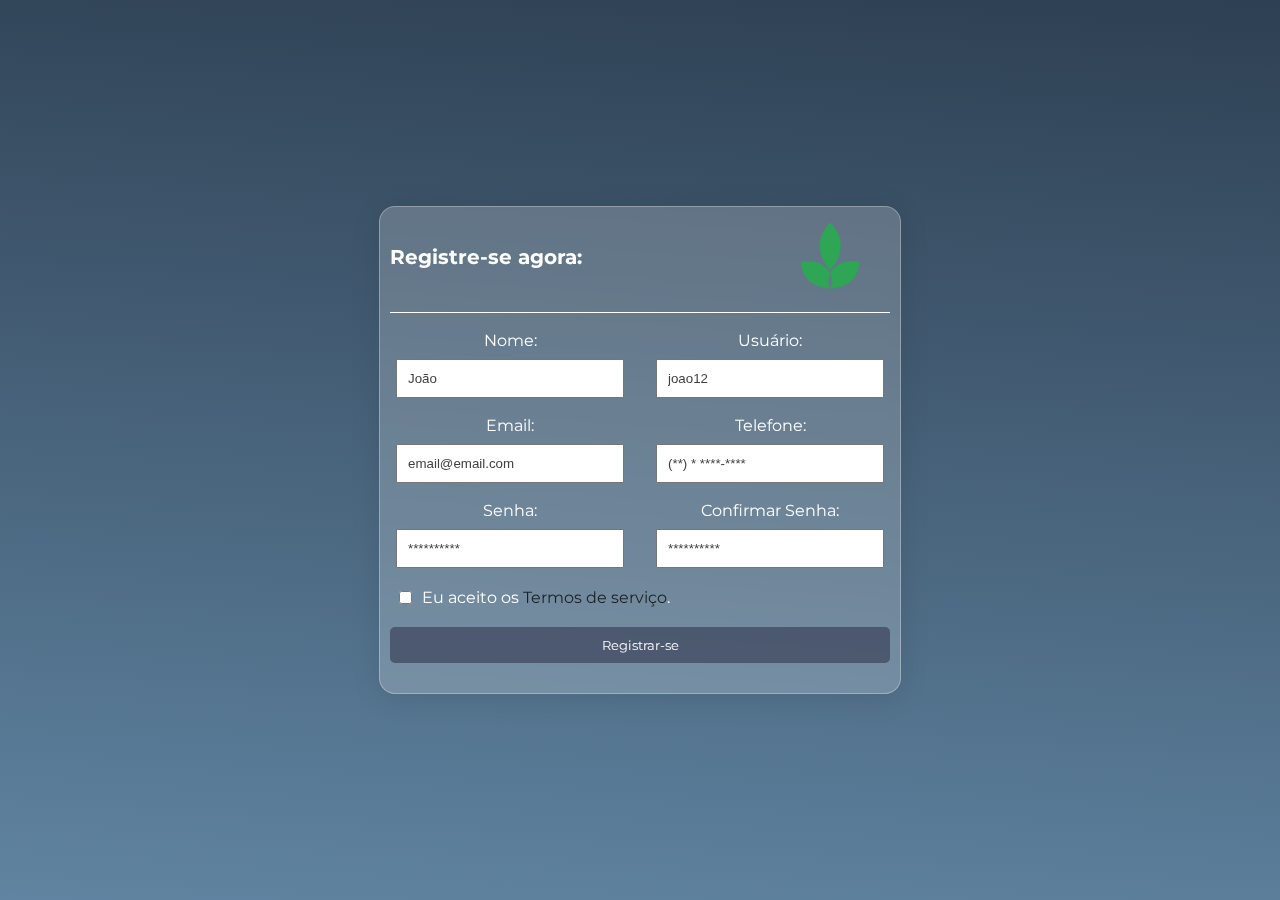
<file: dash/register.html>
<!DOCTYPE html>
<html lang="pt-br">
<head>
    <meta charset="UTF-8">
    <meta http-equiv="X-UA-Compatible" content="IE=edge">
    <meta name="viewport" content="width=device-width, initial-scale=1.0">
    <title>Dashboard</title>
    <link rel="stylesheet" href="./assets/css/styles.css">
</head>
<body>
    <main>

        <section class="container-register-area animate one fadeInLeft">
          <header>
              <h1>Registre-se agora:</h1>
              <img class="logo-register" src="./assets/img/logo.png" alt="logo">
          </header>
            <form action="">
                <div class="register-grid">
                    <div class="form-input">
                        <h2>Nome:</h2>
                        <input type="text" name="nome" id="nome" placeholder="João">
                    </div>
                    <div class="form-input">
                        <h2>Usuário:</h2>
                        <input type="text" name="user" id="user" placeholder="joao12">
                    </div>
                    <div class="form-input">
                        <h2>Email:</h2>
                        <input type="text" name="email" id="email" placeholder="email@email.com">
                    </div>
                    <div class="form-input">
                        <h2>Telefone:</h2>
                        <input type="text" name="phone" id="phone" placeholder="(**) * ****-****">
                    </div>
                    <div class="form-input">
                        <h2>Senha:</h2>
                        <input type="text" name="pass" id="pass" placeholder="**********">
                    </div>
                    <div class="form-input">
                        <h2>Confirmar Senha:</h2>
                        <input type="text" name="confirmpass" id="confirmpass" placeholder="**********">
                    </div>
                    <div class="check-terms">
                        <input type="checkbox" id="terms" name="terms" value="terms">
                        <label for="termslabel">Eu aceito os <a href="#">Termos de serviço</a>.</label>
                    </div>
                    <button class="btn-register">Registrar-se</button>
                </div>
            </form>
        </section>





    </main>
</body>
</html>
</file>
<file: doc/assets/vendor/highlight.js/styles/github.css>
/*

github.com style (c) Vasily Polovnyov <vast@whiteants.net>

*/

.hljs {
  display: block;
  overflow-x: auto;
  padding: 0.5em;
  color: #333;
  background: #f8f8f8;
}

.hljs-comment,
.hljs-quote {
  color: #998;
  font-style: italic;
}

.hljs-keyword,
.hljs-selector-tag,
.hljs-subst {
  color: #333;
  font-weight: bold;
}

.hljs-number,
.hljs-literal,
.hljs-variable,
.hljs-template-variable,
.hljs-tag .hljs-attr {
  color: #008080;
}

.hljs-string,
.hljs-doctag {
  color: #d14;
}

.hljs-title,
.hljs-section,
.hljs-selector-id {
  color: #900;
  font-weight: bold;
}

.hljs-subst {
  font-weight: normal;
}

.hljs-type,
.hljs-class .hljs-title {
  color: #458;
  font-weight: bold;
}

.hljs-tag,
.hljs-name,
.hljs-attribute {
  color: #000080;
  font-weight: normal;
}

.hljs-regexp,
.hljs-link {
  color: #009926;
}

.hljs-symbol,
.hljs-bullet {
  color: #990073;
}

.hljs-built_in,
.hljs-builtin-name {
  color: #0086b3;
}

.hljs-meta {
  color: #999;
  font-weight: bold;
}

.hljs-deletion {
  background: #fdd;
}

.hljs-addition {
  background: #dfd;
}

.hljs-emphasis {
  font-style: italic;
}

.hljs-strong {
  font-weight: bold;
}
</file>
<file: doc/assets/css/stylesheet.css>
/*===========================================================

   Template Name: iDocs - One Page Documentation HTML Template
   Author: Harnish Design
   Template URL: http://demo.harnishdesign.net/html/idocs
   Author URL: https://themeforest.net/user/harnishdesign
   File Description : Main css file of the template
	
=================================================
  Table of Contents
=================================================

	1. Basic
	2. Helpers Classes
	3. Layouts
		3.1 Side Navigation
		3.2 Docs Content
		3.3 Section Divider
	4. Header
		4.1 Main Navigation
	5 Elements
		5.1 List Style
		5.2 Changelog
		5.3 Accordion & Toggle
		5.4 Nav
		5.5 Tabs
		5.6 Popup Img
		5.7 Featured Box
	6 Footer
		6.1 Social Icons
		6.2 Back to Top
	7 Extra

=======================================================*/
/* =================================== */
/*  1. Basic Style 
/* =================================== */
body, html {
  height: 100%;
}

body {
  background: #dddddd;
  color: #4c4d4d;
}

/*-------- Preloader --------*/
.preloader {
  position: fixed;
  width: 100%;
  height: 100%;
  z-index: 999999999 !important;
  background-color: #fff;
  top: 0;
  left: 0;
  right: 0;
  bottom: 0;
}
.preloader .lds-ellipsis {
  display: inline-block;
  position: absolute;
  width: 80px;
  height: 80px;
  margin-top: -40px;
  margin-left: -40px;
  top: 50%;
  left: 50%;
}
.preloader .lds-ellipsis div {
  position: absolute;
  top: 33px;
  width: 13px;
  height: 13px;
  border-radius: 50%;
  background: #000;
  animation-timing-function: cubic-bezier(0, 1, 1, 0);
}
.preloader .lds-ellipsis div:nth-child(1) {
  left: 8px;
  animation: lds-ellipsis1 0.6s infinite;
}
.preloader .lds-ellipsis div:nth-child(2) {
  left: 8px;
  animation: lds-ellipsis2 0.6s infinite;
}
.preloader .lds-ellipsis div:nth-child(3) {
  left: 32px;
  animation: lds-ellipsis2 0.6s infinite;
}
.preloader .lds-ellipsis div:nth-child(4) {
  left: 56px;
  animation: lds-ellipsis3 0.6s infinite;
}

@keyframes lds-ellipsis1 {
  0% {
    transform: scale(0);
  }
  100% {
    transform: scale(1);
  }
}
@keyframes lds-ellipsis3 {
  0% {
    transform: scale(1);
  }
  100% {
    transform: scale(0);
  }
}
@keyframes lds-ellipsis2 {
  0% {
    transform: translate(0, 0);
  }
  100% {
    transform: translate(24px, 0);
  }
}
/*--- Preloader Magnific Popup ----*/
.mfp-container .preloader {
  background: transparent;
}
.mfp-container .preloader .lds-ellipsis div {
  background: #fff;
}

::selection {
  background: #0366d6;
  color: #fff;
  text-shadow: none;
}

code {
  padding: 2px 5px;
  background-color: #f9f2f4;
  border-radius: 4px;
}

form {
  padding: 0;
  margin: 0;
  display: inline;
}

img {
  vertical-align: inherit;
}

a, a:focus {
  color: #0366d6;
  -webkit-transition: all 0.2s ease;
  transition: all 0.2s ease;
}

a:hover, a:active {
  color: #0355b3;
  -webkit-transition: all 0.2s ease;
  transition: all 0.2s ease;
}

a:focus, a:active,
.btn.active.focus,
.btn.active:focus,
.btn.focus,
.btn:active.focus,
.btn:active:focus,
.btn:focus,
button:focus,
button:active {
  outline: none;
}

p {
  line-height: 1.8;
}

blockquote {
  border-left: 5px solid #eee;
  padding: 10px 20px;
}

iframe {
  border: 0 !important;
}

h1, h2, h3, h4, h5, h6 {
  color: #252b33;
  line-height: 1.5;
  margin: 0 0 1.5rem 0;
  font-family: Roboto, sans-serif;
}

h1 {
  font-size: 3rem;
}

h2 {
  font-size: 2.2rem;
}

dl, ol, ul, pre, blockquote, .table {
  margin-bottom: 1.8rem;
}

/*=== Highlight Js ===*/
.hljs {
  padding: 1.5rem;
}

/* =================================== */
/*  2. Helpers Classes
/* =================================== */
/* Box Shadow */
.shadow-md {
  -webkit-box-shadow: 0px 0px 50px -35px rgba(0, 0, 0, 0.4) !important;
  box-shadow: 0px 0px 50px -35px rgba(0, 0, 0, 0.4) !important;
}

/* Border Radius */
.rounded-lg {
  border-radius: 0.6rem !important;
}

.rounded-top-0 {
  border-top-left-radius: 0px !important;
  border-top-right-radius: 0px !important;
}

.rounded-bottom-0 {
  border-bottom-left-radius: 0px !important;
  border-bottom-right-radius: 0px !important;
}

.rounded-left-0 {
  border-top-left-radius: 0px !important;
  border-bottom-left-radius: 0px !important;
}

.rounded-right-0 {
  border-top-right-radius: 0px !important;
  border-bottom-right-radius: 0px !important;
}

/* Border Size */
.border-1 {
  border-width: 1px !important;
}

.border-2 {
  border-width: 2px !important;
}

.border-3 {
  border-width: 3px !important;
}

.border-4 {
  border-width: 4px !important;
}

.border-5 {
  border-width: 5px !important;
}

/* Text Size */
.text-0 {
  font-size: 11px !important;
  font-size: 0.6875rem !important;
}

.text-1 {
  font-size: 12px !important;
  font-size: 0.75rem !important;
}

.text-2 {
  font-size: 14px !important;
  font-size: 0.875rem !important;
}

.text-3 {
  font-size: 16px !important;
  font-size: 1rem !important;
}

.text-4 {
  font-size: 18px !important;
  font-size: 1.125rem !important;
}

.text-5 {
  font-size: 21px !important;
  font-size: 1.3125rem !important;
}

.text-6 {
  font-size: 24px !important;
  font-size: 1.50rem !important;
}

.text-7 {
  font-size: 28px !important;
  font-size: 1.75rem !important;
}

.text-8 {
  font-size: 32px !important;
  font-size: 2rem !important;
}

.text-9 {
  font-size: 36px !important;
  font-size: 2.25rem !important;
}

.text-10 {
  font-size: 40px !important;
  font-size: 2.50rem !important;
}

.text-11 {
  font-size: 2.75rem !important;
}
@media (max-width: 992px) {
  .text-11 {
    font-size: calc(1.4rem + 2.1774193548vw)  !important;
  }
}

.text-12 {
  font-size: 3rem !important;
}
@media (max-width: 992px) {
  .text-12 {
    font-size: calc(1.425rem + 2.5403225806vw)  !important;
  }
}

.text-13 {
  font-size: 3.25rem !important;
}
@media (max-width: 992px) {
  .text-13 {
    font-size: calc(1.45rem + 2.9032258065vw)  !important;
  }
}

.text-14 {
  font-size: 3.5rem !important;
}
@media (max-width: 992px) {
  .text-14 {
    font-size: calc(1.475rem + 3.2661290323vw)  !important;
  }
}

.text-15 {
  font-size: 3.75rem !important;
}
@media (max-width: 992px) {
  .text-15 {
    font-size: calc(1.5rem + 3.6290322581vw)  !important;
  }
}

.text-16 {
  font-size: 4rem !important;
}
@media (max-width: 992px) {
  .text-16 {
    font-size: calc(1.525rem + 3.9919354839vw)  !important;
  }
}

.text-17 {
  font-size: 4.5rem !important;
}
@media (max-width: 992px) {
  .text-17 {
    font-size: calc(1.575rem + 4.7177419355vw)  !important;
  }
}

.text-18 {
  font-size: 5rem !important;
}
@media (max-width: 992px) {
  .text-18 {
    font-size: calc(1.625rem + 5.4435483871vw)  !important;
  }
}

.text-19 {
  font-size: 5.25rem !important;
}
@media (max-width: 992px) {
  .text-19 {
    font-size: calc(1.65rem + 5.8064516129vw)  !important;
  }
}

.text-20 {
  font-size: 5.75rem !important;
}
@media (max-width: 992px) {
  .text-20 {
    font-size: calc(1.7rem + 6.5322580645vw)  !important;
  }
}

.text-21 {
  font-size: 6.5rem !important;
}
@media (max-width: 992px) {
  .text-21 {
    font-size: calc(1.775rem + 7.6209677419vw)  !important;
  }
}

.text-22 {
  font-size: 7rem !important;
}
@media (max-width: 992px) {
  .text-22 {
    font-size: calc(1.825rem + 8.3467741935vw)  !important;
  }
}

.text-23 {
  font-size: 7.75rem !important;
}
@media (max-width: 992px) {
  .text-23 {
    font-size: calc(1.9rem + 9.435483871vw)  !important;
  }
}

.text-24 {
  font-size: 8.25rem !important;
}
@media (max-width: 992px) {
  .text-24 {
    font-size: calc(1.95rem + 10.1612903226vw)  !important;
  }
}

.text-25 {
  font-size: 9rem !important;
}
@media (max-width: 992px) {
  .text-25 {
    font-size: calc(2.025rem + 11.25vw)  !important;
  }
}

.text-11, .text-12, .text-13, .text-14, .text-15, .text-16, .text-17, .text-18, .text-19, .text-20, .text-21, .text-22, .text-23, .text-24, .text-25 {
  line-height: 1.3;
}

/* Line height */
.line-height-07 {
  line-height: 0.7 !important;
}

.line-height-1 {
  line-height: 1 !important;
}

.line-height-2 {
  line-height: 1.2 !important;
}

.line-height-3 {
  line-height: 1.4 !important;
}

.line-height-4 {
  line-height: 1.6 !important;
}

.line-height-5 {
  line-height: 1.8 !important;
}

/* Font Weight */
.font-weight-100 {
  font-weight: 100 !important;
}

.font-weight-200 {
  font-weight: 200 !important;
}

.font-weight-300 {
  font-weight: 300 !important;
}

.font-weight-400 {
  font-weight: 400 !important;
}

.font-weight-500 {
  font-weight: 500 !important;
}

.font-weight-600 {
  font-weight: 600 !important;
}

.font-weight-700 {
  font-weight: 700 !important;
}

.font-weight-800 {
  font-weight: 800 !important;
}

.font-weight-900 {
  font-weight: 900 !important;
}

/* Opacity */
.opacity-0 {
  opacity: 0;
}

.opacity-1 {
  opacity: 0.1;
}

.opacity-2 {
  opacity: 0.2;
}

.opacity-3 {
  opacity: 0.3;
}

.opacity-4 {
  opacity: 0.4;
}

.opacity-5 {
  opacity: 0.5;
}

.opacity-6 {
  opacity: 0.6;
}

.opacity-7 {
  opacity: 0.7;
}

.opacity-8 {
  opacity: 0.8;
}

.opacity-9 {
  opacity: 0.9;
}

.opacity-10 {
  opacity: 1;
}

/* Background light */
.bg-light-1 {
  background-color: #e9ecef !important;
}

.bg-light-2 {
  background-color: #dee2e6 !important;
}

.bg-light-3 {
  background-color: #ced4da !important;
}

.bg-light-4 {
  background-color: #adb5bd !important;
}

/* Background Dark */
.bg-dark {
  background-color: #111418 !important;
}

.bg-dark-1 {
  background-color: #212529 !important;
}

.bg-dark-2 {
  background-color: #343a40 !important;
}

.bg-dark-3 {
  background-color: #495057 !important;
}

.bg-dark-4 {
  background-color: #6c757d !important;
}

/* Progress Bar */
.progress-sm {
  height: 0.5rem !important;
}

.progress-lg {
  height: 1.5rem !important;
}

hr {
  border-top: 1px solid rgba(16, 85, 96, 0.1);
}

/* =================================== */
/*  3. Layouts
/* =================================== */
#main-wrapper {
  background: #fff;
}

.box #main-wrapper {
  max-width: 1200px;
  margin: 0 auto;
  -webkit-box-shadow: 0px 0px 10px rgba(0, 0, 0, 0.1);
  box-shadow: 0px 0px 10px rgba(0, 0, 0, 0.1);
}
.box .idocs-navigation {
  left: auto;
}

@media (min-width: 1200px) {
  .container {
    max-width: 1170px !important;
  }
}
/*=== 3.1 Side Navigation ===*/
.idocs-navigation {
  position: fixed;
  top: 70px;
  left: 0;
  overflow: hidden;
  overflow-y: auto;
  width: 260px;
  height: calc(100% - 70px);
  z-index: 1;
  border-right: 1px solid rgba(0, 0, 0, 0.05);
  transition: all 0.3s;
}
.idocs-navigation > .nav {
  padding: 30px 0;
}
.idocs-navigation .nav .nav-item {
  position: relative;
}
.idocs-navigation .nav .nav {
  margin: 0 0 5px;
}
.idocs-navigation .nav .nav-link {
  position: relative;
  padding: 6px 30px;
  line-height: 25px;
  font-weight: 600;
}
.idocs-navigation .nav .nav-item:hover > .nav-link, .idocs-navigation .nav .nav-item .nav-link.active {
  font-weight: 700;
}
.idocs-navigation .nav .nav {
  display: none;
  border-left: 1px solid regba(0, 0, 0, 0.3);
}
.idocs-navigation .nav .nav .nav-item .nav-link:after {
  content: "";
  position: absolute;
  left: 30px;
  height: 100%;
  border-left: 1px solid rgba(0, 0, 0, 0.12);
  width: 1px;
  top: 0;
}
.idocs-navigation .nav .nav .nav-item .nav-link.active:after {
  border-color: #0366d6;
  border-width: 2px;
}
.idocs-navigation .nav .nav-item .nav-link.active + .nav {
  display: block;
}
.idocs-navigation .nav .nav .nav-link {
  color: #6a6a6a;
  padding: 4px 30px 4px 45px;
  font-size: 15px;
  text-transform: none;
}
.idocs-navigation .nav .nav .nav .nav-link {
  padding: 4px 30px 4px 60px;
  font-size: 15px;
}
.idocs-navigation .nav .nav .nav .nav-item .nav-link:after {
  left: 45px;
}
.idocs-navigation > .nav > .nav-item > .nav-link.active:after {
  position: absolute;
  content: " ";
  top: 50%;
  right: 18px;
  border-color: #000;
  border-top: 2px solid;
  border-right: 2px solid;
  width: 7px;
  height: 7px;
  -webkit-transform: translate(-50%, -50%) rotate(45deg);
  transform: translate(-50%, -50%) rotate(45deg);
  -webkit-transition: all 0.2s ease;
  transition: all 0.2s ease;
}
.idocs-navigation.docs-navigation-dark .nav .nav-link {
  color: rgba(250, 250, 250, 0.85);
}
.idocs-navigation.docs-navigation-dark .nav .nav .nav-link {
  color: rgba(250, 250, 250, 0.7);
}
.idocs-navigation.docs-navigation-dark .nav .nav .nav-item .nav-link:after {
  border-color: rgba(250, 250, 250, 0.2);
}
.idocs-navigation.docs-navigation-dark .nav .nav .nav-item .nav-link.active:after {
  border-color: #0366d6;
}

/*=== 3.2 Docs Content ===*/
.idocs-content {
  position: relative;
  margin-left: 260px;
  padding: 0px 50px 50px;
  min-height: 750px;
  transition: all 0.3s;
}
.idocs-content section:first-child {
  padding-top: 3rem;
}
.idocs-content ol li, .idocs-content ul li {
  margin-top: 10px;
}

@media (max-width: 767.98px) {
  .idocs-navigation {
    margin-left: -260px;
  }
  .idocs-navigation.active {
    margin-left: 0;
  }

  .idocs-content {
    margin-left: 0px;
    padding: 0px;
  }
}
/*=== 3.3 Section Divider ===*/
.divider {
  margin: 4rem 0;
}

/* =================================== */
/*  4. Header
/* =================================== */
#header {
  -webkit-transition: all 0.5s ease;
  transition: all 0.5s ease;
}
#header .navbar {
  padding: 0px;
  min-height: 70px;
}
#header .logo {
  -webkit-box-align: center;
  -ms-flex-align: center;
  align-items: center;
  display: -webkit-box;
  display: -ms-flexbox;
  display: flex;
  -ms-flex-item-align: stretch;
  align-self: stretch;
}
#header .logo img{
  width: 200px;
}

/*=== 4.1 Main Navigation ===*/
.navbar-light .navbar-nav .active > .nav-link {
  color: #0c2f55;
}
.navbar-light .navbar-nav .nav-link.active, .navbar-light .navbar-nav .nav-link.show {
  color: #0c2f55;
}
.navbar-light .navbar-nav .show > .nav-link {
  color: #0c2f55;
}

.primary-menu {
  display: -webkit-box !important;
  display: -ms-flexbox !important;
  display: flex !important;
  height: auto !important;
  -webkit-box-ordinal-group: 0;
  -ms-flex-item-align: stretch;
  align-self: stretch;
  background: #fff;
  border-bottom: 1px solid #efefef;
}
.primary-menu.bg-transparent {
  position: absolute;
  z-index: 999;
  top: 0;
  left: 0;
  width: 100%;
  box-shadow: none;
  border-bottom: 1px solid rgba(250, 250, 250, 0.3);
}
.primary-menu.sticky-on {
  position: fixed;
  top: 0;
  width: 100%;
  z-index: 1020;
  left: 0;
  -webkit-box-shadow: 0px 0px 10px rgba(0, 0, 0, 0.05);
  box-shadow: 0px 0px 10px rgba(0, 0, 0, 0.05);
  -webkit-animation: slide-down 0.7s;
  -moz-animation: slide-down 0.7s;
  animation: slide-down 0.7s;
}
@-webkit-keyframes slide-down {
  0% {
    opacity: 0;
    transform: translateY(-100%);
  }
  100% {
    opacity: 1;
    transform: translateY(0);
  }
}
@-moz-keyframes slide-down {
  0% {
    opacity: 0;
    transform: translateY(-100%);
  }
  100% {
    opacity: 1;
    transform: translateY(0);
  }
}
@keyframes slide-down {
  0% {
    opacity: 0;
    transform: translateY(-100%);
  }
  100% {
    opacity: 1;
    transform: translateY(0);
  }
}
.primary-menu.sticky-on .none-on-sticky {
  display: none !important;
}
.primary-menu ul.navbar-nav > li {
  display: -webkit-box;
  display: -ms-flexbox;
  display: flex;
  height: 100%;
}
.primary-menu ul.navbar-nav > li + li {
  margin-left: 2px;
}
.primary-menu ul.navbar-nav > li a {
  display: -webkit-box;
  display: -ms-flexbox;
  display: flex;
  -webkit-box-align: center;
  -ms-flex-align: center;
  align-items: center;
}
.primary-menu ul.navbar-nav > li > a:not(.btn) {
  height: 70px;
  padding: 0px 0.85em;
  color: #252b33;
  -webkit-transition: all 0.2s ease;
  transition: all 0.2s ease;
  position: relative;
  position: relative;
}
.primary-menu ul.navbar-nav > li:hover > a:not(.btn), .primary-menu ul.navbar-nav > li > a.active:not(.btn) {
  color: #0366d6;
  text-decoration: none;
  -webkit-transition: all 0.2s ease;
  transition: all 0.2s ease;
}
.primary-menu ul.navbar-nav > li a.btn {
  padding: 0.4rem 1.4rem;
}
.primary-menu ul.navbar-nav > li.dropdown .dropdown-menu li > a:not(.btn) {
  padding: 8px 0px;
  background-color: transparent;
  text-transform: none;
  color: #777;
  -webkit-transition: all 0.2s ease;
  transition: all 0.2s ease;
}
.primary-menu ul.navbar-nav > li.dropdown .dropdown-menu li:hover > a:not(.btn) {
  color: #0366d6;
  -webkit-transition: all 0.2s ease;
  transition: all 0.2s ease;
}
.primary-menu ul.navbar-nav > li.dropdown:hover > a:after {
  clear: both;
  content: ' ';
  display: block;
  width: 0;
  height: 0;
  border-style: solid;
  border-color: transparent transparent #fff transparent;
  position: absolute;
  border-width: 0px 7px 6px 7px;
  bottom: 0px;
  left: 50%;
  margin: 0 0 0 -5px;
  z-index: 1022;
}
.primary-menu ul.navbar-nav > li.dropdown .dropdown-menu {
  -webkit-box-shadow: 0px 0px 12px rgba(0, 0, 0, 0.176);
  box-shadow: 0px 0px 12px rgba(0, 0, 0, 0.176);
  border: 0px none;
  padding: 10px 15px;
  min-width: 220px;
  margin: 0;
  font-size: 14px;
  font-size: 0.875rem;
  z-index: 1021;
}
.primary-menu ul.navbar-nav > li.dropdown > .dropdown-toggle .arrow {
  display: none;
}
.primary-menu .dropdown-menu-right {
  left: auto !important;
  right: 100% !important;
}
.primary-menu ul.navbar-nav > li.dropdown-mega {
  position: static;
}
.primary-menu ul.navbar-nav > li.dropdown-mega > .dropdown-menu {
  width: 100%;
  padding: 20px 20px;
  margin-left: 0px !important;
}
.primary-menu ul.navbar-nav > li.dropdown-mega .dropdown-mega-content > .row > div {
  padding: 5px 5px 5px 20px;
  border-right: 1px solid #eee;
}
.primary-menu ul.navbar-nav > li.dropdown-mega .dropdown-mega-content > .row > div:last-child {
  border-right: 0;
}
.primary-menu ul.navbar-nav > li.dropdown-mega .sub-title {
  display: block;
  font-size: 16px;
  margin-top: 1rem;
  padding-bottom: 5px;
}
.primary-menu ul.navbar-nav > li.dropdown-mega .dropdown-mega-submenu {
  list-style-type: none;
  padding-left: 0px;
}
.primary-menu ul.navbar-nav > li a.btn {
  font-size: 14px;
  padding: 0.65rem 2rem;
  text-transform: uppercase;
}
.primary-menu ul.navbar-nav > li.dropdown .dropdown-menu .dropdown-menu {
  left: 100%;
  margin-top: -40px;
}
.primary-menu ul.navbar-nav > li.dropdown .dropdown-menu .dropdown-toggle:after {
  border-top: .4em solid transparent;
  border-right: 0;
  border-bottom: 0.4em solid transparent;
  border-left: 0.4em solid;
}
.primary-menu ul.navbar-nav > li.dropdown .dropdown-toggle .arrow {
  position: absolute;
  min-width: 30px;
  height: 100%;
  right: 0px;
  top: 0;
  -webkit-transition: all 0.2s ease;
  transition: all 0.2s ease;
}
.primary-menu ul.navbar-nav > li.dropdown .dropdown-toggle .arrow:after {
  content: " ";
  position: absolute;
  top: 50%;
  left: 50%;
  border-color: #000;
  border-top: 1px solid;
  border-right: 1px solid;
  width: 6px;
  height: 6px;
  -webkit-transform: translate(-50%, -50%) rotate(45deg);
  transform: translate(-50%, -50%) rotate(45deg);
}
.primary-menu .dropdown-toggle:after {
  content: none;
}
.primary-menu.navbar-line-under-text ul.navbar-nav > li > a:not(.btn):after {
  position: absolute;
  content: "";
  height: 2px;
  width: 0;
  left: 50%;
  right: 0;
  bottom: 14px;
  background-color: transparent;
  color: #fff;
  border-bottom: 2px solid #0366d6;
  -webkit-transition: all 0.3s ease-in-out;
  transition: all 0.3s ease-in-out;
  transform: translate(-50%, 0) translateZ(0);
  -webkit-transform: translate(-50%, 0) translateZ(0);
}
.primary-menu.navbar-line-under-text ul.navbar-nav > li > a:hover:not(.logo):after, .primary-menu.navbar-line-under-text ul.navbar-nav > li > a.active:after {
  width: calc(100% - 0.99em);
}

/*== Color Options ==*/
.primary-menu.navbar-text-light .navbar-toggler span {
  background: #fff;
}

.primary-menu.navbar-text-light .navbar-nav > li > a:not(.btn) {
  color: #fff;
}
.primary-menu.navbar-text-light .navbar-nav > li:hover > a:not(.btn), .primary-menu.navbar-text-light .navbar-nav > li > a.active:not(.btn) {
  color: rgba(250, 250, 250, 0.75);
}

.primary-menu.navbar-text-light.navbar-line-under-text .navbar-nav > li > a:not(.logo):after, .primary-menu.navbar-text-light.navbar-line-under-text .navbar-nav > li > a.active:after {
  border-color: rgba(250, 250, 250, 0.6);
}

.primary-menu.navbar-dropdown-dark ul.navbar-nav > li.dropdown .dropdown-menu {
  background-color: #252A2C;
  color: #fff;
}
.primary-menu.navbar-dropdown-dark ul.navbar-nav > li.dropdown .dropdown-menu .dropdown-menu {
  background-color: #272c2e;
}
.primary-menu.navbar-dropdown-dark ul.navbar-nav > li.dropdown:hover > a:after {
  border-color: transparent transparent #252A2C transparent;
}
.primary-menu.navbar-dropdown-dark ul.navbar-nav > li.dropdown .dropdown-menu li > a:not(.btn) {
  color: rgba(250, 250, 250, 0.8);
}
.primary-menu.navbar-dropdown-dark ul.navbar-nav > li.dropdown .dropdown-menu li:hover > a:not(.btn) {
  color: #fafafa;
  font-weight: 600;
}
.primary-menu.navbar-dropdown-dark ul.navbar-nav > li.dropdown-mega .dropdown-mega-content > .row > div {
  border-color: #3a3a3a;
}
.primary-menu.navbar-dropdown-primary ul.navbar-nav > li.dropdown .dropdown-menu {
  background-color: #0366d6;
  color: #fff;
}
.primary-menu.navbar-dropdown-primary ul.navbar-nav > li.dropdown .dropdown-menu .dropdown-menu {
  background-color: #0366d6;
}
.primary-menu.navbar-dropdown-primary ul.navbar-nav > li.dropdown:hover > a:after {
  border-color: transparent transparent #0366d6 transparent;
}
.primary-menu.navbar-dropdown-primary ul.navbar-nav > li.dropdown .dropdown-menu li > a:not(.btn) {
  color: rgba(250, 250, 250, 0.95);
}
.primary-menu.navbar-dropdown-primary ul.navbar-nav > li.dropdown .dropdown-menu li:hover > a:not(.btn) {
  color: #fafafa;
  font-weight: 600;
}
.primary-menu.navbar-dropdown-primary ul.navbar-nav > li.dropdown-mega .dropdown-mega-content > .row > div {
  border-color: rgba(250, 250, 250, 0.2);
}

/* Hamburger Menu Button */
.navbar-toggler {
  width: 25px;
  height: 30px;
  padding: 10px;
  margin: 18px 15px;
  position: relative;
  border: none;
  -webkit-transform: rotate(0deg);
  transform: rotate(0deg);
  -webkit-transition: 0.5s ease-in-out;
  transition: 0.5s ease-in-out;
  cursor: pointer;
  display: block;
}
.navbar-toggler span {
  display: block;
  position: absolute;
  height: 2px;
  width: 100%;
  background: #3c3636;
  border-radius: 2px;
  opacity: 1;
  left: 0;
  -webkit-transform: rotate(0deg);
  transform: rotate(0deg);
  -webkit-transition: 0.25s ease-in-out;
  transition: 0.25s ease-in-out;
}
.navbar-toggler span:nth-child(1) {
  top: 7px;
  -webkit-transform-origin: left center;
  -moz-transform-origin: left center;
  -o-transform-origin: left center;
  transform-origin: left center;
}
.navbar-toggler span:nth-child(2) {
  top: 14px;
  -webkit-transform-origin: left center;
  -moz-transform-origin: left center;
  -o-transform-origin: left center;
  transform-origin: left center;
}
.navbar-toggler span:nth-child(3) {
  top: 21px;
  -webkit-transform-origin: left center;
  -moz-transform-origin: left center;
  -o-transform-origin: left center;
  transform-origin: left center;
}
.navbar-toggler.show span:nth-child(1) {
  top: 4px;
  left: 3px;
  -webkit-transform: rotate(45deg);
  transform: rotate(45deg);
}
.navbar-toggler.show span:nth-child(2) {
  width: 0%;
  opacity: 0;
}
.navbar-toggler.show span:nth-child(3) {
  top: 22px;
  left: 3px;
  -webkit-transform: rotate(-45deg);
  transform: rotate(-45deg);
}

.navbar-accordion {
  position: initial;
}

.navbar-expand-none .navbar-collapse {
  position: absolute;
  top: 99%;
  right: 0;
  left: 0;
  background: #fff;
  margin-top: 0px;
  z-index: 1000;
  -webkit-box-shadow: 0px 0px 15px rgba(0, 0, 0, 0.1);
  box-shadow: 0px 0px 15px rgba(0, 0, 0, 0.1);
}
.navbar-expand-none .navbar-collapse .navbar-nav {
  overflow: hidden;
  overflow-y: auto;
  max-height: 65vh;
  padding: 15px;
}
.navbar-expand-none ul.navbar-nav li {
  display: block;
  border-bottom: 1px solid #eee;
  margin: 0;
  padding: 0;
}
.navbar-expand-none ul.navbar-nav li:last-child {
  border: none;
}
.navbar-expand-none ul.navbar-nav li + li {
  margin-left: 0px;
}
.navbar-expand-none ul.navbar-nav li.dropdown > .dropdown-toggle > .arrow.show:after {
  -webkit-transform: translate(-50%, -50%) rotate(-45deg);
  transform: translate(-50%, -50%) rotate(-45deg);
  -webkit-transition: all 0.2s ease;
  transition: all 0.2s ease;
}
.navbar-expand-none ul.navbar-nav li > a:hover:after, .navbar-expand-none ul.navbar-nav li > a.active:after {
  content: none !important;
  width: 0px !important;
}
.navbar-expand-none ul.navbar-nav li.dropdown > .dropdown-toggle .arrow {
  display: block;
}
.navbar-expand-none ul.navbar-nav > li > a:not(.btn) {
  height: auto;
  padding: 8px 0;
  position: relative;
}
.navbar-expand-none ul.navbar-nav > li.dropdown .dropdown-menu li > a:not(.btn) {
  padding: 8px 0;
  position: relative;
}
.navbar-expand-none ul.navbar-nav > li.dropdown:hover > a:after {
  content: none;
}
.navbar-expand-none ul.navbar-nav > li.dropdown .dropdown-toggle .arrow:after {
  -webkit-transform: translate(-50%, -50%) rotate(134deg);
  transform: translate(-50%, -50%) rotate(134deg);
  -webkit-transition: all 0.2s ease;
  transition: all 0.2s ease;
}
.navbar-expand-none ul.navbar-nav > li.dropdown .dropdown-menu {
  margin: 0;
  -webkit-box-shadow: none;
  box-shadow: none;
  border: none;
  padding: 0px 0px 0px 15px;
}
.navbar-expand-none ul.navbar-nav > li.dropdown .dropdown-menu .dropdown-menu {
  margin: 0;
}
.navbar-expand-none ul.navbar-nav > li.dropdown-mega .dropdown-mega-content > .row > div {
  padding: 0px 15px;
}
.navbar-expand-none.navbar-text-light .navbar-collapse {
  background: rgba(0, 0, 0, 0.95);
}
.navbar-expand-none.navbar-text-light .navbar-collapse ul.navbar-nav li {
  border-color: rgba(250, 250, 250, 0.15);
}
.navbar-expand-none.navbar-dropdown-dark .navbar-collapse {
  background-color: #252A2C;
}
.navbar-expand-none.navbar-dropdown-primary .navbar-collapse {
  background-color: #0366d6;
}
.navbar-expand-none.navbar-dropdown-primary ul.navbar-nav > li.dropdown .dropdown-menu .dropdown-menu {
  background-color: #0366d6;
}
.navbar-expand-none.navbar-dropdown-dark ul.navbar-nav li {
  border-color: #444;
}
.navbar-expand-none.navbar-dropdown-dark ul.navbar-nav > li > a {
  color: #a3a2a2;
}
.navbar-expand-none.navbar-dropdown-dark ul.navbar-nav > li:hover > a {
  color: #fff;
}
.navbar-expand-none.navbar-dropdown-primary ul.navbar-nav li {
  border-color: rgba(250, 250, 250, 0.2);
}
.navbar-expand-none.navbar-dropdown-primary ul.navbar-nav > li > a {
  color: rgba(250, 250, 250, 0.8);
}
.navbar-expand-none.navbar-dropdown-primary ul.navbar-nav > li:hover > a {
  color: #fff;
}

@media (max-width: 575.98px) {
  .navbar-expand-sm .navbar-collapse {
    position: absolute;
    top: 99%;
    right: 0;
    left: 0;
    background: #fff;
    margin-top: 0px;
    z-index: 1000;
    -webkit-box-shadow: 0px 0px 15px rgba(0, 0, 0, 0.1);
    box-shadow: 0px 0px 15px rgba(0, 0, 0, 0.1);
  }
  .navbar-expand-sm .navbar-collapse .navbar-nav {
    overflow: hidden;
    overflow-y: auto;
    max-height: 65vh;
    padding: 15px;
  }
  .navbar-expand-sm ul.navbar-nav li {
    display: block;
    border-bottom: 1px solid #eee;
    margin: 0;
    padding: 0;
  }
  .navbar-expand-sm ul.navbar-nav li:last-child {
    border: none;
  }
  .navbar-expand-sm ul.navbar-nav li + li {
    margin-left: 0px;
  }
  .navbar-expand-sm ul.navbar-nav li.dropdown > .dropdown-toggle > .arrow.show:after {
    -webkit-transform: translate(-50%, -50%) rotate(-45deg);
    transform: translate(-50%, -50%) rotate(-45deg);
    -webkit-transition: all 0.2s ease;
    transition: all 0.2s ease;
  }
  .navbar-expand-sm ul.navbar-nav li > a:hover:after, .navbar-expand-sm ul.navbar-nav li > a.active:after {
    content: none !important;
    width: 0px !important;
  }
  .navbar-expand-sm ul.navbar-nav li.dropdown > .dropdown-toggle .arrow {
    display: block;
  }
  .navbar-expand-sm ul.navbar-nav > li > a:not(.btn) {
    height: auto;
    padding: 8px 0;
    position: relative;
  }
  .navbar-expand-sm ul.navbar-nav > li.dropdown .dropdown-menu li > a:not(.btn) {
    padding: 8px 0;
    position: relative;
  }
  .navbar-expand-sm ul.navbar-nav > li.dropdown:hover > a:after {
    content: none;
  }
  .navbar-expand-sm ul.navbar-nav > li.dropdown .dropdown-toggle .arrow:after {
    -webkit-transform: translate(-50%, -50%) rotate(134deg);
    transform: translate(-50%, -50%) rotate(134deg);
    -webkit-transition: all 0.2s ease;
    transition: all 0.2s ease;
  }
  .navbar-expand-sm ul.navbar-nav > li.dropdown .dropdown-menu {
    margin: 0;
    -webkit-box-shadow: none;
    box-shadow: none;
    border: none;
    padding: 0px 0px 0px 15px;
  }
  .navbar-expand-sm ul.navbar-nav > li.dropdown .dropdown-menu .dropdown-menu {
    margin: 0;
  }
  .navbar-expand-sm ul.navbar-nav > li.dropdown-mega .dropdown-mega-content > .row > div {
    padding: 0px 15px;
  }
  .navbar-expand-sm.navbar-text-light .navbar-collapse {
    background: rgba(0, 0, 0, 0.95);
  }
  .navbar-expand-sm.navbar-text-light .navbar-collapse ul.navbar-nav li {
    border-color: rgba(250, 250, 250, 0.15);
  }
  .navbar-expand-sm.navbar-dropdown-dark .navbar-collapse {
    background-color: #252A2C;
  }
  .navbar-expand-sm.navbar-dropdown-primary .navbar-collapse {
    background-color: #0366d6;
  }
  .navbar-expand-sm.navbar-dropdown-primary ul.navbar-nav > li.dropdown .dropdown-menu .dropdown-menu {
    background-color: #0366d6;
  }
  .navbar-expand-sm.navbar-dropdown-dark ul.navbar-nav li {
    border-color: #444;
  }
  .navbar-expand-sm.navbar-dropdown-dark ul.navbar-nav > li > a {
    color: #a3a2a2;
  }
  .navbar-expand-sm.navbar-dropdown-dark ul.navbar-nav > li:hover > a {
    color: #fff;
  }
  .navbar-expand-sm.navbar-dropdown-primary ul.navbar-nav li {
    border-color: rgba(250, 250, 250, 0.2);
  }
  .navbar-expand-sm.navbar-dropdown-primary ul.navbar-nav > li > a {
    color: rgba(250, 250, 250, 0.8);
  }
  .navbar-expand-sm.navbar-dropdown-primary ul.navbar-nav > li:hover > a {
    color: #fff;
  }
}
@media (max-width: 767.98px) {
  .navbar-expand-md .navbar-collapse {
    position: absolute;
    top: 99%;
    right: 0;
    left: 0;
    background: #fff;
    margin-top: 0px;
    z-index: 1000;
    -webkit-box-shadow: 0px 0px 15px rgba(0, 0, 0, 0.1);
    box-shadow: 0px 0px 15px rgba(0, 0, 0, 0.1);
  }
  .navbar-expand-md .navbar-collapse .navbar-nav {
    overflow: hidden;
    overflow-y: auto;
    max-height: 65vh;
    padding: 15px;
  }
  .navbar-expand-md ul.navbar-nav li {
    display: block;
    border-bottom: 1px solid #eee;
    margin: 0;
    padding: 0;
  }
  .navbar-expand-md ul.navbar-nav li:last-child {
    border: none;
  }
  .navbar-expand-md ul.navbar-nav li + li {
    margin-left: 0px;
  }
  .navbar-expand-md ul.navbar-nav li.dropdown > .dropdown-toggle > .arrow.show:after {
    -webkit-transform: translate(-50%, -50%) rotate(-45deg);
    transform: translate(-50%, -50%) rotate(-45deg);
    -webkit-transition: all 0.2s ease;
    transition: all 0.2s ease;
  }
  .navbar-expand-md ul.navbar-nav li > a:hover:after, .navbar-expand-md ul.navbar-nav li > a.active:after {
    content: none !important;
    width: 0px !important;
  }
  .navbar-expand-md ul.navbar-nav li.dropdown > .dropdown-toggle .arrow {
    display: block;
  }
  .navbar-expand-md ul.navbar-nav > li > a:not(.btn) {
    height: auto;
    padding: 8px 0;
    position: relative;
  }
  .navbar-expand-md ul.navbar-nav > li.dropdown .dropdown-menu li > a:not(.btn) {
    padding: 8px 0;
    position: relative;
  }
  .navbar-expand-md ul.navbar-nav > li.dropdown:hover > a:after {
    content: none;
  }
  .navbar-expand-md ul.navbar-nav > li.dropdown .dropdown-toggle .arrow:after {
    -webkit-transform: translate(-50%, -50%) rotate(134deg);
    transform: translate(-50%, -50%) rotate(134deg);
    -webkit-transition: all 0.2s ease;
    transition: all 0.2s ease;
  }
  .navbar-expand-md ul.navbar-nav > li.dropdown .dropdown-menu {
    margin: 0;
    -webkit-box-shadow: none;
    box-shadow: none;
    border: none;
    padding: 0px 0px 0px 15px;
  }
  .navbar-expand-md ul.navbar-nav > li.dropdown .dropdown-menu .dropdown-menu {
    margin: 0;
  }
  .navbar-expand-md ul.navbar-nav > li.dropdown-mega .dropdown-mega-content > .row > div {
    padding: 0px 15px;
  }
  .navbar-expand-md.navbar-text-light .navbar-collapse {
    background: rgba(0, 0, 0, 0.95);
  }
  .navbar-expand-md.navbar-text-light .navbar-collapse ul.navbar-nav li {
    border-color: rgba(250, 250, 250, 0.15);
  }
  .navbar-expand-md.navbar-dropdown-dark .navbar-collapse {
    background-color: #252A2C;
  }
  .navbar-expand-md.navbar-dropdown-primary .navbar-collapse {
    background-color: #0366d6;
  }
  .navbar-expand-md.navbar-dropdown-primary ul.navbar-nav > li.dropdown .dropdown-menu .dropdown-menu {
    background-color: #0366d6;
  }
  .navbar-expand-md.navbar-dropdown-dark ul.navbar-nav li {
    border-color: #444;
  }
  .navbar-expand-md.navbar-dropdown-dark ul.navbar-nav > li > a {
    color: #a3a2a2;
  }
  .navbar-expand-md.navbar-dropdown-dark ul.navbar-nav > li:hover > a {
    color: #fff;
  }
  .navbar-expand-md.navbar-dropdown-primary ul.navbar-nav li {
    border-color: rgba(250, 250, 250, 0.2);
  }
  .navbar-expand-md.navbar-dropdown-primary ul.navbar-nav > li > a {
    color: rgba(250, 250, 250, 0.8);
  }
  .navbar-expand-md.navbar-dropdown-primary ul.navbar-nav > li:hover > a {
    color: #fff;
  }
}
@media (max-width: 991.98px) {
  .navbar-expand-lg .navbar-collapse {
    position: absolute;
    top: 99%;
    right: 0;
    left: 0;
    background: #fff;
    margin-top: 0px;
    z-index: 1000;
    -webkit-box-shadow: 0px 0px 15px rgba(0, 0, 0, 0.1);
    box-shadow: 0px 0px 15px rgba(0, 0, 0, 0.1);
  }
  .navbar-expand-lg .navbar-collapse .navbar-nav {
    overflow: hidden;
    overflow-y: auto;
    max-height: 65vh;
    padding: 15px;
  }
  .navbar-expand-lg ul.navbar-nav li {
    display: block;
    border-bottom: 1px solid #eee;
    margin: 0;
    padding: 0;
  }
  .navbar-expand-lg ul.navbar-nav li:last-child {
    border: none;
  }
  .navbar-expand-lg ul.navbar-nav li + li {
    margin-left: 0px;
  }
  .navbar-expand-lg ul.navbar-nav li.dropdown > .dropdown-toggle > .arrow.show:after {
    -webkit-transform: translate(-50%, -50%) rotate(-45deg);
    transform: translate(-50%, -50%) rotate(-45deg);
    -webkit-transition: all 0.2s ease;
    transition: all 0.2s ease;
  }
  .navbar-expand-lg ul.navbar-nav li > a:hover:after, .navbar-expand-lg ul.navbar-nav li > a.active:after {
    content: none !important;
    width: 0px !important;
  }
  .navbar-expand-lg ul.navbar-nav li.dropdown > .dropdown-toggle .arrow {
    display: block;
  }
  .navbar-expand-lg ul.navbar-nav > li > a:not(.btn) {
    height: auto;
    padding: 8px 0;
    position: relative;
  }
  .navbar-expand-lg ul.navbar-nav > li.dropdown .dropdown-menu li > a:not(.btn) {
    padding: 8px 0;
    position: relative;
  }
  .navbar-expand-lg ul.navbar-nav > li.dropdown:hover > a:after {
    content: none;
  }
  .navbar-expand-lg ul.navbar-nav > li.dropdown .dropdown-toggle .arrow:after {
    -webkit-transform: translate(-50%, -50%) rotate(134deg);
    transform: translate(-50%, -50%) rotate(134deg);
    -webkit-transition: all 0.2s ease;
    transition: all 0.2s ease;
  }
  .navbar-expand-lg ul.navbar-nav > li.dropdown .dropdown-menu {
    margin: 0;
    -webkit-box-shadow: none;
    box-shadow: none;
    border: none;
    padding: 0px 0px 0px 15px;
  }
  .navbar-expand-lg ul.navbar-nav > li.dropdown .dropdown-menu .dropdown-menu {
    margin: 0;
  }
  .navbar-expand-lg ul.navbar-nav > li.dropdown-mega .dropdown-mega-content > .row > div {
    padding: 0px 15px;
  }
  .navbar-expand-lg.navbar-text-light .navbar-collapse {
    background: rgba(0, 0, 0, 0.95);
  }
  .navbar-expand-lg.navbar-text-light .navbar-collapse ul.navbar-nav li {
    border-color: rgba(250, 250, 250, 0.15);
  }
  .navbar-expand-lg.navbar-dropdown-dark .navbar-collapse {
    background-color: #252A2C;
  }
  .navbar-expand-lg.navbar-dropdown-primary .navbar-collapse {
    background-color: #0366d6;
  }
  .navbar-expand-lg.navbar-dropdown-primary ul.navbar-nav > li.dropdown .dropdown-menu .dropdown-menu {
    background-color: #0366d6;
  }
  .navbar-expand-lg.navbar-dropdown-dark ul.navbar-nav li {
    border-color: #444;
  }
  .navbar-expand-lg.navbar-dropdown-dark ul.navbar-nav > li > a {
    color: #a3a2a2;
  }
  .navbar-expand-lg.navbar-dropdown-dark ul.navbar-nav > li:hover > a {
    color: #fff;
  }
  .navbar-expand-lg.navbar-dropdown-primary ul.navbar-nav li {
    border-color: rgba(250, 250, 250, 0.2);
  }
  .navbar-expand-lg.navbar-dropdown-primary ul.navbar-nav > li > a {
    color: rgba(250, 250, 250, 0.8);
  }
  .navbar-expand-lg.navbar-dropdown-primary ul.navbar-nav > li:hover > a {
    color: #fff;
  }
}
@media (max-width: 1199.98px) {
  .navbar-expand-xl .navbar-collapse {
    position: absolute;
    top: 99%;
    right: 0;
    left: 0;
    background: #fff;
    margin-top: 0px;
    z-index: 1000;
    -webkit-box-shadow: 0px 0px 15px rgba(0, 0, 0, 0.1);
    box-shadow: 0px 0px 15px rgba(0, 0, 0, 0.1);
  }
  .navbar-expand-xl .navbar-collapse .navbar-nav {
    overflow: hidden;
    overflow-y: auto;
    max-height: 65vh;
    padding: 15px;
  }
  .navbar-expand-xl ul.navbar-nav li {
    display: block;
    border-bottom: 1px solid #eee;
    margin: 0;
    padding: 0;
  }
  .navbar-expand-xl ul.navbar-nav li:last-child {
    border: none;
  }
  .navbar-expand-xl ul.navbar-nav li + li {
    margin-left: 0px;
  }
  .navbar-expand-xl ul.navbar-nav li.dropdown > .dropdown-toggle > .arrow.show:after {
    -webkit-transform: translate(-50%, -50%) rotate(-45deg);
    transform: translate(-50%, -50%) rotate(-45deg);
    -webkit-transition: all 0.2s ease;
    transition: all 0.2s ease;
  }
  .navbar-expand-xl ul.navbar-nav li > a:hover:after, .navbar-expand-xl ul.navbar-nav li > a.active:after {
    content: none !important;
    width: 0px !important;
  }
  .navbar-expand-xl ul.navbar-nav li.dropdown > .dropdown-toggle .arrow {
    display: block;
  }
  .navbar-expand-xl ul.navbar-nav > li > a:not(.btn) {
    height: auto;
    padding: 8px 0;
    position: relative;
  }
  .navbar-expand-xl ul.navbar-nav > li.dropdown .dropdown-menu li > a:not(.btn) {
    padding: 8px 0;
    position: relative;
  }
  .navbar-expand-xl ul.navbar-nav > li.dropdown:hover > a:after {
    content: none;
  }
  .navbar-expand-xl ul.navbar-nav > li.dropdown .dropdown-toggle .arrow:after {
    -webkit-transform: translate(-50%, -50%) rotate(134deg);
    transform: translate(-50%, -50%) rotate(134deg);
    -webkit-transition: all 0.2s ease;
    transition: all 0.2s ease;
  }
  .navbar-expand-xl ul.navbar-nav > li.dropdown .dropdown-menu {
    margin: 0;
    -webkit-box-shadow: none;
    box-shadow: none;
    border: none;
    padding: 0px 0px 0px 15px;
  }
  .navbar-expand-xl ul.navbar-nav > li.dropdown .dropdown-menu .dropdown-menu {
    margin: 0;
  }
  .navbar-expand-xl ul.navbar-nav > li.dropdown-mega .dropdown-mega-content > .row > div {
    padding: 0px 15px;
  }
  .navbar-expand-xl.navbar-text-light .navbar-collapse {
    background: rgba(0, 0, 0, 0.95);
  }
  .navbar-expand-xl.navbar-text-light .navbar-collapse ul.navbar-nav li {
    border-color: rgba(250, 250, 250, 0.15);
  }
  .navbar-expand-xl.navbar-dropdown-dark .navbar-collapse {
    background-color: #252A2C;
  }
  .navbar-expand-xl.navbar-dropdown-primary .navbar-collapse {
    background-color: #0366d6;
  }
  .navbar-expand-xl.navbar-dropdown-primary ul.navbar-nav > li.dropdown .dropdown-menu .dropdown-menu {
    background-color: #0366d6;
  }
  .navbar-expand-xl.navbar-dropdown-dark ul.navbar-nav li {
    border-color: #444;
  }
  .navbar-expand-xl.navbar-dropdown-dark ul.navbar-nav > li > a {
    color: #a3a2a2;
  }
  .navbar-expand-xl.navbar-dropdown-dark ul.navbar-nav > li:hover > a {
    color: #fff;
  }
  .navbar-expand-xl.navbar-dropdown-primary ul.navbar-nav li {
    border-color: rgba(250, 250, 250, 0.2);
  }
  .navbar-expand-xl.navbar-dropdown-primary ul.navbar-nav > li > a {
    color: rgba(250, 250, 250, 0.8);
  }
  .navbar-expand-xl.navbar-dropdown-primary ul.navbar-nav > li:hover > a {
    color: #fff;
  }
}
/* =================================== */
/*  5. Elements
/* =================================== */
/*=== 5.1 List Style ===*/
.list-style-1 > li {
  position: relative;
  list-style-type: none;
  line-height: 24px;
}
.list-style-1 > li:after {
  content: " ";
  position: absolute;
  top: 12px;
  left: -15px;
  border-color: #000;
  border-top: 1px solid;
  border-right: 1px solid;
  width: 6px;
  height: 6px;
  -webkit-transform: translate(-50%, -50%) rotate(45deg);
  transform: translate(-50%, -50%) rotate(45deg);
}

.list-style-2 {
  padding: 0;
}

.list-style-2 > li {
  list-style-type: none;
  border-bottom: 1px solid #eaeaea;
  padding-top: 12px;
  padding-bottom: 12px;
}

.list-style-2.list-style-light > li {
  border-bottom: 1px solid rgba(250, 250, 250, 0.12);
}

/*=== 5.2 Changelog ===*/
.changelog {
  list-style: none;
  padding: 0;
}
.changelog .badge {
  width: 90px;
  margin-right: 10px;
  border-radius: .20rem;
  text-transform: uppercase;
}
.changelog li {
  line-height: 1.8;
}

/*=== 5.3 Accordion & Toggle ===*/
.accordion .card {
  border: none;
  margin-bottom: 16px;
  margin-bottom: 1rem;
  background-color: transparent;
}
.accordion .card-header {
  padding: 0;
  border: none;
  background: none;
}
.accordion .card-header a {
  font-size: 16px;
  font-weight: normal;
  padding: 1rem 1.25rem 1rem 2.25rem;
  display: block;
  border-radius: 4px;
  position: relative;
}
.accordion .card-header a:hover {
  text-decoration: none;
}
.accordion .card-header a:hover.collapsed {
  color: #0366d6 !important;
}
.accordion:not(.accordion-alternate) .card-header a {
  background-color: #0366d6;
  color: #fff;
}
.accordion:not(.accordion-alternate) .card-header a.collapsed {
  background-color: #f1f2f4;
  color: #4c4d4d;
}
.accordion .card-header a:before {
  position: absolute;
  content: " ";
  left: 20px;
  top: calc(50% + 2px);
  width: 9px;
  height: 9px;
  border-color: #CCC;
  border-top: 2px solid;
  border-right: 2px solid;
  -webkit-transform: translate(-50%, -50%) rotate(-45deg);
  transform: translate(-50%, -50%) rotate(-45deg);
  -webkit-transition: all 0.2s ease;
  transition: all 0.2s ease;
  -webkit-backface-visibility: hidden;
  backface-visibility: hidden;
}
.accordion .card-header a.collapsed:before {
  top: calc(50% - 2px);
  -webkit-transform: translate(-50%, -50%) rotate(135deg);
  transform: translate(-50%, -50%) rotate(135deg);
}
.accordion .card-body {
  line-height: 26px;
}
.accordion.arrow-right .card-header a {
  padding-left: 1.25rem;
}
.accordion.arrow-right .card-header a:before {
  right: 15px;
  left: auto;
}
.accordion.accordion-alternate .card {
  margin: 0;
}
.accordion.accordion-alternate .card-header a {
  padding-left: 1.40rem;
  border-top: 1px solid #e4e9ec;
  border-radius: 0px;
}
.accordion.accordion-alternate .card:first-of-type .card-header a {
  border-top: 0px;
}
.accordion.accordion-alternate .card-header a:before {
  left: 6px;
}
.accordion.accordion-alternate .card-header a.collapsed {
  color: #4c4d4d;
}
.accordion.accordion-alternate .card-body {
  padding: 0rem 0 1rem 1.25rem;
}
.accordion.accordion-alternate.arrow-right .card-header a {
  padding-left: 0;
}
.accordion.accordion-alternate.arrow-right .card-header a:before {
  right: 0px;
  left: auto;
}
.accordion.toggle .card-header a:before {
  content: "-";
  border: none;
  font-size: 20px;
  height: auto;
  top: calc(50% + 2px);
  width: auto;
  -webkit-transform: translate(-50%, -50%) rotate(180deg);
  transform: translate(-50%, -50%) rotate(180deg);
}
.accordion.toggle .card-header a.collapsed:before {
  content: "+";
  top: calc(50% - 1px);
  -webkit-transform: translate(-50%, -50%) rotate(0deg);
  transform: translate(-50%, -50%) rotate(0deg);
}
.accordion.accordion-alternate.style-2 .card-header a {
  padding-left: 0px;
}
.accordion.accordion-alternate.style-2 .card-header a:before {
  right: 2px;
  left: auto;
  -webkit-transform: translate(-50%, -50%) rotate(135deg);
  transform: translate(-50%, -50%) rotate(135deg);
  top: 50%;
}
.accordion.accordion-alternate.style-2 .card-header a.collapsed:before {
  -webkit-transform: translate(-50%, -50%) rotate(45deg);
  transform: translate(-50%, -50%) rotate(45deg);
}
.accordion.accordion-alternate.style-2 .card-body {
  padding-left: 0px;
}
.accordion.accordion-alternate.popularRoutes .card-header .nav {
  margin-top: 3px;
}
.accordion.accordion-alternate.popularRoutes .card-header .nav a {
  font-size: 14px;
}
.accordion.accordion-alternate.popularRoutes .card-header a {
  padding: 0px 8px 0px 0px;
  border: none;
  font-size: inherit;
}
.accordion.accordion-alternate.popularRoutes .card-header a:before {
  content: none;
}
.accordion.accordion-alternate.popularRoutes .card-header h5 {
  cursor: pointer;
}
.accordion.accordion-alternate.popularRoutes .card-header h5:before {
  position: absolute;
  content: " ";
  right: 0px;
  top: 24px;
  width: 10px;
  height: 10px;
  opacity: 0.6;
  border-top: 2px solid;
  border-right: 2px solid;
  -webkit-transform: translate(-50%, -50%) rotate(-45deg);
  transform: translate(-50%, -50%) rotate(-45deg);
  -webkit-transition: all 0.2s ease;
  transition: all 0.2s ease;
  -webkit-backface-visibility: hidden;
  backface-visibility: hidden;
}
.accordion.accordion-alternate.popularRoutes .card-header h5.collapsed:before {
  top: 24px;
  -webkit-transform: translate(-50%, -50%) rotate(135deg);
  transform: translate(-50%, -50%) rotate(135deg);
}
.accordion.accordion-alternate.popularRoutes .card-body {
  padding: 0;
}
.accordion.accordion-alternate.popularRoutes .card {
  border-bottom: 2px solid #e4e9ec;
  padding: 15px 0px;
}
.accordion.accordion-alternate.popularRoutes .routes-list {
  margin: 1rem 0px 0px 0px;
  padding: 0px;
  list-style: none;
}
.accordion.accordion-alternate.popularRoutes .routes-list a {
  color: inherit;
  display: -ms-flexbox !important;
  display: flex !important;
  -ms-flex-align: center !important;
  align-items: center !important;
}
.accordion.accordion-alternate.popularRoutes .routes-list a:hover {
  color: #0071cc;
  text-decoration: underline;
}

/* 5.4 Nav */
.nav .nav-item .nav-link {
  color: #222222;
}

.nav.nav-light .nav-item .nav-link {
  color: #ddd;
}

.nav:not(.nav-pills) .nav-item .nav-link.active, .nav:not(.nav-pills) .nav-item .nav-link:hover {
  color: #0366d6;
}

.nav-pills .nav-link:not(.active):hover {
  color: #0366d6;
}

.nav-pills .nav-link.active, .nav-pills.nav-light .nav-link.active, .nav-pills .show > .nav-link {
  color: #fff;
}

.nav.nav-separator .nav-item .nav-link {
  position: relative;
}

.nav.nav-separator .nav-item + .nav-item .nav-link:after {
  height: 14px;
  width: 1px;
  content: ' ';
  background-color: rgba(0, 0, 0, 0.2);
  display: block;
  position: absolute;
  top: 50%;
  left: 0;
  -webkit-transform: translateY(-7px);
  transform: translateY(-7px);
}

.nav.nav-separator.nav-separator-light .nav-item + .nav-item .nav-link:after {
  background-color: rgba(250, 250, 250, 0.2);
}

.nav.nav-sm .nav-item .nav-link {
  font-size: 14px;
}

/*=== 5.5 Tabs ===*/
.nav-tabs {
  border-bottom: 1px solid #d7dee3;
}
.nav-tabs .nav-item .nav-link {
  border: 0;
  background: transparent;
  position: relative;
  border-radius: 0;
  padding: 0.6rem 1rem;
  color: #7b8084;
  white-space: nowrap !important;
}
.nav-tabs .nav-item .nav-link.active {
  color: #0c2f55;
}
.nav-tabs .nav-item .nav-link.active:after {
  height: 2px;
  width: 100%;
  content: ' ';
  background-color: #0366d6;
  display: block;
  position: absolute;
  bottom: -3px;
  left: 0;
  -webkit-transform: translateY(-3px);
  transform: translateY(-3px);
}
.nav-tabs .nav-item .nav-link:not(.active):hover {
  color: #0366d6;
}
.nav-tabs.flex-column {
  border-right: 1px solid #d7dee3;
  border-bottom: 0px;
  padding: 1.5rem 0;
}
.nav-tabs.flex-column .nav-item .nav-link {
  border: 1px solid #d7dee3;
  border-right: 0px;
  background-color: #f6f7f8;
  font-size: 14px;
  padding: 0.75rem 1rem;
  color: #535b61;
}
.nav-tabs.flex-column .nav-item:first-of-type .nav-link {
  border-top-left-radius: 4px;
}
.nav-tabs.flex-column .nav-item:last-of-type .nav-link {
  border-bottom-left-radius: 4px;
}
.nav-tabs.flex-column .nav-item .nav-link.active {
  background-color: transparent;
  color: #0366d6;
}
.nav-tabs.flex-column .nav-item .nav-link.active:after {
  height: 100%;
  width: 2px;
  background: #fff;
  right: -1px;
  left: auto;
}

.nav-tabs:not(.flex-column) {
  flex-wrap: nowrap;
  overflow: hidden;
  overflow-x: auto;
  -ms-overflow-style: -ms-autohiding-scrollbar;
  -webkit-overflow-scrolling: touch;
}
.nav-tabs:not(.flex-column) .nav-item {
  margin-bottom: 0px;
}

@media (max-width: 575.98px) {
  .nav-tabs .nav-item .nav-link {
    padding-left: 0px;
    padding-right: 0px;
    margin-right: 10px;
    font-size: 0.875rem;
  }
}
/*=== 5.6 Popup Img ===*/
.popup-img img {
  -webkit-transition: all 0.2s ease-in-out;
  transition: all 0.2s ease-in-out;
}

.popup-img:hover img {
  opacity: 0.8;
  cursor: -webkit-zoom-in;
  cursor: -moz-zoom-in;
  cursor: zoom-in;
}

/*=== 5.7 Featured Box ===*/
.featured-box {
  box-sizing: border-box;
  position: relative;
}
.featured-box h3, .featured-box h4 {
  font-size: 1.25rem;
  font-size: 20px;
  margin-bottom: 10px;
  font-weight: 500;
}
.featured-box:not(.style-5) .featured-box-icon {
  display: inline-block;
  font-size: 48px;
  min-width: 55px;
  min-height: 55px;
  padding: 0;
  margin-top: 0;
  margin-bottom: 0.8rem;
  color: #4c4d4d;
  border-radius: 0;
}
.featured-box.style-1, .featured-box.style-2, .featured-box.style-3 {
  padding-left: 50px;
  padding-top: 8px;
}
.featured-box.style-1 .featured-box-icon, .featured-box.style-2 .featured-box-icon, .featured-box.style-3 .featured-box-icon {
  position: absolute;
  top: 0;
  left: 0;
  margin-bottom: 0;
  font-size: 30px;
  -ms-flex-pack: center !important;
  justify-content: center !important;
  text-align: center;
}
.featured-box.style-2 p {
  margin-left: -50px;
}
.featured-box.style-3 {
  padding-left: 90px;
  padding-top: 0px;
}
.featured-box.style-3 .featured-box-icon {
  width: 70px;
  height: 70px;
  -ms-flex-negative: 0;
  flex-shrink: 0;
  display: -webkit-box;
  display: -ms-flexbox;
  display: flex;
  -webkit-box-align: center;
  -ms-flex-align: center;
  align-items: center;
}
.featured-box.style-4 {
  text-align: center;
}
.featured-box.style-4 .featured-box-icon {
  margin: 0 auto 24px;
  margin: 0 auto 1.5rem;
  width: 120px;
  height: 120px;
  text-align: center;
  -ms-flex-negative: 0;
  flex-shrink: 0;
  display: -webkit-box;
  display: -ms-flexbox;
  display: flex;
  -webkit-box-align: center;
  -ms-flex-align: center;
  align-items: center;
  -ms-flex-pack: center;
  justify-content: center;
  -webkit-box-shadow: 0px 0px 50px rgba(0, 0, 0, 0.03);
  box-shadow: 0px 0px 50px rgba(0, 0, 0, 0.03);
}
.featured-box.style-5 {
  text-align: center;
  background: #fff;
  border: 1px solid #f0f2f3;
  -webkit-box-shadow: 0px 2px 5px rgba(0, 0, 0, 0.05);
  box-shadow: 0px 2px 5px rgba(0, 0, 0, 0.05);
  -webkit-transition: all 0.3s ease-in-out;
  transition: all 0.3s ease-in-out;
}
.featured-box.style-5:hover {
  border: 1px solid #ebeded;
  -webkit-box-shadow: 0px 5px 1.5rem rgba(0, 0, 0, 0.15);
  box-shadow: 0px 5px 1.5rem rgba(0, 0, 0, 0.15);
}
.featured-box.style-5 h3 {
  background: #f1f5f6;
  font-size: 16px;
  padding: 8px 0;
  margin-bottom: 0px;
}
.featured-box.style-5 .featured-box-icon {
  font-size: 50px;
  margin: 44px 0px;
}

.featured-box.featured-box-reverse {
  text-align: right;
}
.featured-box.featured-box-reverse.style-1, .featured-box.featured-box-reverse.style-2 {
  padding-right: 50px;
  padding-left: 0px;
}
.featured-box.featured-box-reverse.style-1 .featured-box-icon, .featured-box.featured-box-reverse.style-2 .featured-box-icon {
  left: auto;
  right: 0px;
}
.featured-box.featured-box-reverse.style-2 p {
  margin-right: -50px;
  margin-left: 0;
}
.featured-box.featured-box-reverse.style-3 {
  padding-left: 0;
  padding-right: 90px;
}
.featured-box.featured-box-reverse.style-3 .featured-box-icon {
  left: auto;
  right: 0px;
}

.featured-box.featured-box-reverse-sm {
  text-align: right;
}
.featured-box.featured-box-reverse-sm.style-1, .featured-box.featured-box-reverse-sm.style-2 {
  padding-right: 50px;
  padding-left: 0px;
}
.featured-box.featured-box-reverse-sm.style-1 .featured-box-icon, .featured-box.featured-box-reverse-sm.style-2 .featured-box-icon {
  left: auto;
  right: 0px;
}
.featured-box.featured-box-reverse-sm.style-2 p {
  margin-right: -50px;
  margin-left: 0;
}
.featured-box.featured-box-reverse-sm.style-3 {
  padding-left: 0;
  padding-right: 90px;
}
.featured-box.featured-box-reverse-sm.style-3 .featured-box-icon {
  left: auto;
  right: 0px;
}

@media (min-width: 576px) {
  .featured-box.featured-box-reverse-md {
    text-align: right;
  }
  .featured-box.featured-box-reverse-md.style-1, .featured-box.featured-box-reverse-md.style-2 {
    padding-right: 50px;
    padding-left: 0px;
  }
  .featured-box.featured-box-reverse-md.style-1 .featured-box-icon, .featured-box.featured-box-reverse-md.style-2 .featured-box-icon {
    left: auto;
    right: 0px;
  }
  .featured-box.featured-box-reverse-md.style-2 p {
    margin-right: -50px;
    margin-left: 0;
  }
  .featured-box.featured-box-reverse-md.style-3 {
    padding-left: 0;
    padding-right: 90px;
  }
  .featured-box.featured-box-reverse-md.style-3 .featured-box-icon {
    left: auto;
    right: 0px;
  }
}
@media (min-width: 768px) {
  .featured-box.featured-box-reverse-lg {
    text-align: right;
  }
  .featured-box.featured-box-reverse-lg.style-1, .featured-box.featured-box-reverse-lg.style-2 {
    padding-right: 50px;
    padding-left: 0px;
  }
  .featured-box.featured-box-reverse-lg.style-1 .featured-box-icon, .featured-box.featured-box-reverse-lg.style-2 .featured-box-icon {
    left: auto;
    right: 0px;
  }
  .featured-box.featured-box-reverse-lg.style-2 p {
    margin-right: -50px;
    margin-left: 0;
  }
  .featured-box.featured-box-reverse-lg.style-3 {
    padding-left: 0;
    padding-right: 90px;
  }
  .featured-box.featured-box-reverse-lg.style-3 .featured-box-icon {
    left: auto;
    right: 0px;
  }
}
@media (min-width: 992px) {
  .featured-box.featured-box-reverse-xl {
    text-align: right;
  }
  .featured-box.featured-box-reverse-xl.style-1, .featured-box.featured-box-reverse-xl.style-2 {
    padding-right: 50px;
    padding-left: 0px;
  }
  .featured-box.featured-box-reverse-xl.style-1 .featured-box-icon, .featured-box.featured-box-reverse-xl.style-2 .featured-box-icon {
    left: auto;
    right: 0px;
  }
  .featured-box.featured-box-reverse-xl.style-2 p {
    margin-right: -50px;
    margin-left: 0;
  }
  .featured-box.featured-box-reverse-xl.style-3 {
    padding-left: 0;
    padding-right: 90px;
  }
  .featured-box.featured-box-reverse-xl.style-3 .featured-box-icon {
    left: auto;
    right: 0px;
  }
}
/* =================================== */
/*  6. Footer
/* =================================== */
#footer {
  background: #fff;
  color: #252b33;
  margin-left: 260px;
  padding: 66px 0px;
  padding: 4.125rem 0;
}
#footer .nav .nav-item {
  display: inline-block;
  line-height: 12px;
  margin: 0;
}
#footer .nav .nav-item .nav-link {
  color: #252b33;
  -webkit-transition: all 0.2s ease;
  transition: all 0.2s ease;
}
#footer .nav .nav-item .nav-link:focus {
  color: #0366d6;
  -webkit-transition: all 0.2s ease;
  transition: all 0.2s ease;
}
#footer .nav .nav-item:first-child .nav-link {
  padding-left: 0px;
}
#footer .nav .nav-item:last-child .nav-link {
  padding-right: 0px;
}
#footer .nav .nav-link:hover {
  color: #0366d6;
  -webkit-transition: all 0.2s ease;
  transition: all 0.2s ease;
}
#footer .footer-copyright {
  border-top: 1px solid #e2e8ea;
  padding: 0px 0px;
  color: #67727c;
}
#footer .footer-copyright .nav .nav-item .nav-link {
  color: #67727c;
}
#footer .footer-copyright .nav .nav-link:hover {
  color: #0366d6;
  -webkit-transition: all 0.2s ease;
  transition: all 0.2s ease;
}
#footer .nav.flex-column .nav-item {
  padding: 0px;
}
#footer .nav.flex-column .nav-item .nav-link {
  margin: 0.7rem 0px;
}
#footer.footer-text-light {
  color: rgba(250, 250, 250, 0.8);
}
#footer.footer-text-light .nav .nav-item .nav-link {
  color: rgba(250, 250, 250, 0.8);
}
#footer.footer-text-light .nav .nav-item .nav-link:hover {
  color: #fafafa;
}
#footer.footer-text-light .footer-copyright {
  border-color: rgba(250, 250, 250, 0.15);
  color: rgba(250, 250, 250, 0.5);
}
#footer.footer-text-light:not(.bg-primary) .social-icons-light.social-icons li a {
  color: rgba(250, 250, 250, 0.8);
}
#footer.footer-text-light:not(.bg-primary) .social-icons-light.social-icons li a:hover {
  color: #fafafa;
}
#footer.footer-text-light.bg-primary {
  color: #fff;
}
#footer.footer-text-light.bg-primary .nav .nav-item .nav-link {
  color: #fff;
}
#footer.footer-text-light.bg-primary .nav .nav-item .nav-link:hover {
  color: rgba(250, 250, 250, 0.7);
}
#footer.footer-text-light.bg-primary .footer-copyright {
  border-color: rgba(250, 250, 250, 0.15);
  color: rgba(250, 250, 250, 0.9);
}
#footer.footer-text-light.bg-primary :not(.social-icons) a {
  color: #fff;
}
#footer.footer-text-light.bg-primary :not(.social-icons) a:hover {
  color: rgba(250, 250, 250, 0.7);
}

@media (max-width: 767.98px) {
  #footer {
    margin-left: 0px;
  }
}
/*=== 6.1 Social Icons ===*/
.social-icons {
  margin: 0;
  padding: 0;
  display: -ms-flexbox;
  display: flex;
  -ms-flex-wrap: wrap;
  flex-wrap: wrap;
  list-style: none;
}
.social-icons li {
  margin: 0px 6px;
  padding: 0;
  overflow: visible;
}
.social-icons li a {
  display: block;
  height: 26px;
  line-height: 26px;
  width: 26px;
  font-size: 18px;
  text-align: center;
  color: #4d555a;
  text-decoration: none;
  -webkit-transition: all 0.2s ease;
  transition: all 0.2s ease;
}
.social-icons li i {
  line-height: inherit;
}
.social-icons.social-icons-sm li {
  margin: 0px 4px;
}
.social-icons.social-icons-sm li a {
  font-size: 15px;
  width: 22px;
}
.social-icons.social-icons-lg li a {
  width: 34px;
  height: 34px;
  line-height: 34px;
  font-size: 22px;
}
.social-icons.social-icons-light li a {
  color: #eee;
}
.social-icons.social-icons-muted li a {
  color: #aab1b8;
}
.social-icons li:hover a {
  color: #999;
}

/*=== 6.2 Back to Top ===*/
#back-to-top {
  display: none;
  position: fixed;
  z-index: 1030;
  bottom: 8px;
  right: 10px;
  background-color: rgba(0, 0, 0, 0.22);
  text-align: center;
  color: #fff;
  font-size: 14px;
  width: 36px;
  height: 36px;
  line-height: 34px;
  border-radius: 3px;
  -webkit-transition: all 0.3s ease-in-out;
  transition: all 0.3s ease-in-out;
  -webkit-box-shadow: 0px 5px 15px rgba(0, 0, 0, 0.15);
  box-shadow: 0px 5px 15px rgba(0, 0, 0, 0.15);
}
#back-to-top:hover {
  background-color: #0366d6;
  -webkit-box-shadow: 0px 5px 15px rgba(0, 0, 0, 0.25);
  box-shadow: 0px 5px 15px rgba(0, 0, 0, 0.25);
  -webkit-transition: all 0.3s ease-in-out;
  transition: all 0.3s ease-in-out;
}

@media (max-width: 575.98px) {
  #back-to-top {
    z-index: 1029;
  }
}
/* =================================== */
/*  Extras
/* =================================== */
/* Bootstrap Specific */
.form-control, .custom-select {
  border-color: #dae1e3;
  font-size: 16px;
  color: #656565;
}

.form-control:not(.form-control-sm) {
  padding: .810rem .96rem;
  height: inherit;
}

.form-control-sm {
  font-size: 14px;
}

.icon-inside {
  position: absolute;
  right: 15px;
  top: calc(50% - 11px);
  pointer-events: none;
  font-size: 18px;
  font-size: 1.125rem;
  color: #c4c3c3;
  z-index: 3;
}

.form-control-sm + .icon-inside {
  font-size: 0.875rem !important;
  font-size: 14px;
  top: calc(50% - 13px);
}

select.form-control:not([size]):not([multiple]):not(.form-control-sm) {
  height: auto;
  padding-top: .700rem;
  padding-bottom: .700rem;
}

.custom-select:not(.custom-select-sm) {
  height: calc(3.05rem + 2px);
  padding-top: .700rem;
  padding-bottom: .700rem;
}

.col-form-label-sm {
  font-size: 13px;
}

.custom-select-sm {
  padding-left: 5px !important;
  font-size: 14px;
}

.custom-select:not(.custom-select-sm).border-0 {
  height: 3.00rem;
}

.form-control:focus, .custom-select:focus {
  -webkit-box-shadow: 0 0 5px rgba(128, 189, 255, 0.5);
  box-shadow: 0 0 5px rgba(128, 189, 255, 0.5);
}

.form-control:focus[readonly] {
  box-shadow: none;
}

.input-group-text {
  border-color: #dae1e3;
  background-color: #f1f5f6;
  color: #656565;
}

.form-control::-webkit-input-placeholder {
  color: #b1b4b6;
}
.form-control:-moz-placeholder {
  /* FF 4-18 */
  color: #b1b4b6;
}
.form-control::-moz-placeholder {
  /* FF 19+ */
  color: #b1b4b6;
}
.form-control:-ms-input-placeholder, .form-control::-ms-input-placeholder {
  /* IE 10+ */
  color: #b1b4b6;
}

/* Form Dark */
.form-dark .form-control, .form-dark .custom-select {
  border-color: #232a31;
  background: #232a31;
  color: #fff;
}
.form-dark .form-control:focus {
  border-color: #80bdff !important;
}
.form-dark .form-control::-webkit-input-placeholder {
  color: #777b7f;
}
.form-dark .form-control:-moz-placeholder {
  /* FF 4-18 */
  color: #777b7f;
}
.form-dark .form-control::-moz-placeholder {
  /* FF 19+ */
  color: #777b7f;
}
.form-dark .form-control:-ms-input-placeholder, .form-dark .form-control::-ms-input-placeholder {
  /* IE 10+ */
  color: #777b7f;
}
.form-dark .custom-select {
  color: #777b7f;
  background: url("data:image/svg+xml;charset=utf8,%3Csvg xmlns='http://www.w3.org/2000/svg' viewBox='0 0 4 5'%3E%3Cpath fill='rgba(250,250,250,0.3)' d='M2 0L0 2h4zm0 5L0 3h4z'/%3E%3C/svg%3E") no-repeat right 0.75rem center;
  background-size: 13px 15px;
  border-color: #232a31;
  background-color: #232a31;
}
.form-dark .icon-inside {
  color: #777b7f;
}

/*  Input with only bottom border  */
.form-border .form-control {
  background-color: transparent;
  border: none;
  border-bottom: 2px solid rgba(0, 0, 0, 0.12);
  border-radius: 0px;
  padding-left: 0px !important;
  color: black;
}
.form-border .form-control::-webkit-input-placeholder {
  color: rgba(0, 0, 0, 0.4);
}
.form-border .form-control:-moz-placeholder {
  /* FF 4-18 */
  color: rgba(0, 0, 0, 0.4);
}
.form-border .form-control::-moz-placeholder {
  /* FF 19+ */
  color: rgba(0, 0, 0, 0.4);
}
.form-border .form-control:-ms-input-placeholder, .form-border .form-control::-ms-input-placeholder {
  /* IE 10+ */
  color: rgba(0, 0, 0, 0.4);
}
.form-border .custom-select {
  background-color: transparent;
  border: none;
  border-bottom: 2px solid rgba(0, 0, 0, 0.12);
  border-radius: 0px;
  padding-left: 0px;
  color: rgba(0, 0, 0, 0.4);
  background: url("data:image/svg+xml;charset=utf8,%3Csvg xmlns='http://www.w3.org/2000/svg' viewBox='0 0 4 5'%3E%3Cpath fill='rgba(0,0,0,0.3)' d='M2 0L0 2h4zm0 5L0 3h4z'/%3E%3C/svg%3E") no-repeat right 0.75rem center;
  background-size: 13px 15px;
}
.form-border .form-control:focus, .form-border .custom-select:focus {
  box-shadow: none;
  -webkit-box-shadow: none;
  border-bottom: 2px solid rgba(0, 0, 0, 0.7);
}
.form-border .form-control:not(output):-moz-ui-invalid:not(:focus), .form-border .form-control:not(output):-moz-ui-invalid:-moz-focusring:not(:focus), .form-border .custom-select:not(output):-moz-ui-invalid:not(:focus), .form-border .custom-select:not(output):-moz-ui-invalid:-moz-focusring:not(:focus) {
  border-bottom: 2px solid #b00708;
  box-shadow: none;
  -webkit-box-shadow: none;
}
.form-border .icon-inside {
  color: rgba(0, 0, 0, 0.25);
}
.form-border select option {
  color: #666;
}

.form-border-light .form-control {
  border-bottom: 2px solid rgba(250, 250, 250, 0.3);
  color: #fafafa;
}
.form-border-light .form-control::-webkit-input-placeholder {
  color: rgba(250, 250, 250, 0.7);
}
.form-border-light .form-control:-moz-placeholder {
  /* FF 4-18 */
  color: rgba(250, 250, 250, 0.7);
}
.form-border-light .form-control::-moz-placeholder {
  /* FF 19+ */
  color: rgba(250, 250, 250, 0.7);
}
.form-border-light .form-control:-ms-input-placeholder, .form-border-light .form-control::-ms-input-placeholder {
  /* IE 10+ */
  color: rgba(250, 250, 250, 0.7);
}
.form-border-light .custom-select {
  border-bottom: 2px solid rgba(250, 250, 250, 0.3);
  color: #fafafa;
  background: url("data:image/svg+xml;charset=utf8,%3Csvg xmlns='http://www.w3.org/2000/svg' viewBox='0 0 4 5'%3E%3Cpath fill='rgba(250,250,250,0.6)' d='M2 0L0 2h4zm0 5L0 3h4z'/%3E%3C/svg%3E") no-repeat right 0.75rem center;
  background-size: 13px 15px;
}
.form-border-light .form-control:focus, .form-border-light .custom-select:focus {
  border-bottom: 2px solid rgba(250, 250, 250, 0.8);
}
.form-border-light .icon-inside {
  color: #999;
}
.form-border-light select option {
  color: #333;
}

.input-group-append .btn, .input-group-prepend .btn {
  -webkit-box-shadow: none;
  box-shadow: none;
  padding-left: 0.75rem;
  padding-right: 0.75rem;
}

.input-group-append .btn:hover, .input-group-prepend .btn:hover {
  -webkit-box-shadow: none;
  box-shadow: none;
}

@media (max-width: 575.98px) {
  .input-group > .input-group-append > .btn, .input-group > .input-group-prepend > .btn {
    padding: 0 0.75rem;
  }
}
.bg-primary, .badge-primary {
  background-color: #0366d6 !important;
}

.bg-secondary {
  background-color: #6c757d !important;
}

.text-primary, .btn-light, .btn-outline-light:hover, .btn-link, .btn-outline-light:not(:disabled):not(.disabled).active, .btn-outline-light:not(:disabled):not(.disabled):active {
  color: #0366d6 !important;
}

.btn-link:hover {
  color: #0355b3 !important;
}

.text-secondary {
  color: #6c757d !important;
}

.text-light {
  color: #dee3e4 !important;
}

.text-body {
  color: #4c4d4d !important;
}

a.bg-primary:focus, a.bg-primary:hover, button.bg-primary:focus, button.bg-primary:hover {
  background-color: #0355b3 !important;
}

.border-primary {
  border-color: #0366d6 !important;
}

.border-secondary {
  border-color: #6c757d !important;
}

.btn-primary {
  background-color: #0366d6;
  border-color: #0366d6;
}
.btn-primary:hover {
  background-color: #0355b3;
  border-color: #0355b3;
}

.btn-primary:not(:disabled):not(.disabled).active, .btn-primary:not(:disabled):not(.disabled):active {
  background-color: #0355b3;
  border-color: #0355b3;
}

.btn-primary.focus, .btn-primary:focus {
  background-color: #0355b3;
  border-color: #0355b3;
}

.btn-primary:not(:disabled):not(.disabled).active:focus, .btn-primary:not(:disabled):not(.disabled):active:focus, .show > .btn-primary.dropdown-toggle:focus {
  -webkit-box-shadow: none;
  box-shadow: none;
}

.btn-secondary {
  background-color: #6c757d;
  border-color: #6c757d;
}

.btn-outline-primary, .btn-outline-primary:not(:disabled):not(.disabled).active, .btn-outline-primary:not(:disabled):not(.disabled):active {
  color: #0366d6;
  border-color: #0366d6;
}
.btn-outline-primary:hover, .btn-outline-primary:not(:disabled):not(.disabled).active:hover, .btn-outline-primary:not(:disabled):not(.disabled):active:hover {
  background-color: #0366d6;
  border-color: #0366d6;
  color: #fff;
}

.btn-outline-secondary {
  color: #6c757d;
  border-color: #6c757d;
}
.btn-outline-secondary:hover {
  background-color: #6c757d;
  border-color: #6c757d;
  color: #fff;
}

.progress-bar,
.nav-pills .nav-link.active, .nav-pills .show > .nav-link, .dropdown-item.active, .dropdown-item:active {
  background-color: #0366d6;
}

.page-item.active .page-link,
.custom-radio .custom-control-input:checked ~ .custom-control-label:before,
.custom-control-input:checked ~ .custom-control-label::before,
.custom-checkbox .custom-control-input:checked ~ .custom-control-label:before,
.custom-control-input:checked ~ .custom-control-label:before {
  background-color: #0366d6;
  border-color: #0366d6;
}

.list-group-item.active {
  background-color: #0366d6;
  border-color: #0366d6;
}

.page-link {
  color: #0366d6;
}
.page-link:hover {
  color: #0355b3;
}

/* Pagination */
.page-link {
  border: none;
  border-radius: 0.25rem;
  margin: 0 0.22rem;
  font-size: 16px;
  font-size: 1rem;
}
.page-link:hover {
  background-color: #e9eff0;
}

/* Vertical Multilple input group */
.vertical-input-group .input-group:first-child {
  padding-bottom: 0;
}
.vertical-input-group .input-group:first-child * {
  border-bottom-left-radius: 0;
  border-bottom-right-radius: 0;
}
.vertical-input-group .input-group:last-child {
  padding-top: 0;
}
.vertical-input-group .input-group:last-child * {
  border-top-left-radius: 0;
  border-top-right-radius: 0;
}
.vertical-input-group .input-group:not(:last-child):not(:first-child) {
  padding-top: 0;
  padding-bottom: 0;
}
.vertical-input-group .input-group:not(:last-child):not(:first-child) * {
  border-radius: 0;
}
.vertical-input-group .input-group:not(:first-child) * {
  border-top: 0;
}

/* styles-switcher */
#styles-switcher {
  background: #fff;
  width: 202px;
  position: fixed;
  top: 35%;
  z-index: 99;
  padding: 20px;
  left: -202px;
}
#styles-switcher ul {
  padding: 0;
}
#styles-switcher ul li {
  list-style-type: none;
  width: 25px;
  height: 25px;
  margin: 4px 2px;
  border-radius: 50%;
  display: inline-block;
  cursor: pointer;
  transition: all .2s ease-in-out;
}
#styles-switcher ul li.blue {
  background: #007bff;
}
#styles-switcher ul li.brown {
  background: #795548;
}
#styles-switcher ul li.purple {
  background: #6f42c1;
}
#styles-switcher ul li.indigo {
  background: #6610f2;
}
#styles-switcher ul li.red {
  background: #dc3545;
}
#styles-switcher ul li.orange {
  background: #fd7e14;
}
#styles-switcher ul li.yellow {
  background: #ffc107;
}
#styles-switcher ul li.green {
  background: #28a745;
}
#styles-switcher ul li.teal {
  background: #20c997;
}
#styles-switcher ul li.cyan {
  background: #17a2b8;
}
#styles-switcher ul li.active {
  transform: scale(0.7);
  cursor: default;
}
#styles-switcher .switcher-toggle {
  position: absolute;
  background: #333;
  color: #fff;
  font-size: 1.25rem;
  border-radius: 0px 4px 4px 0;
  right: -40px;
  top: 0;
  width: 40px;
  height: 40px;
  padding: 0;
}
#styles-switcher #reset-color {
  background: #e83e8c;
}

input:-internal-autofill-selected {
  background-color: transparent;
}

#styles-switcher.right {
  left: auto;
  right: -202px;
}

#styles-switcher.right .switcher-toggle {
  right: auto;
  left: -40px;
  border-radius: 4px 0px 0px 4px;
}
</file>
<file: dash/assets/css/styles.css>
@import url('https://fonts.googleapis.com/css2?family=Montserrat:ital,wght@0,100;0,200;0,300;0,400;0,500;0,600;0,700;0,800;0,900;1,100;1,200;1,300;1,400;1,500;1,600;1,700;1,800;1,900&display=swap');
body{
    background: rgb(46, 64, 83);
    background: linear-gradient(184deg, rgb(46, 64, 83) 0%, rgba(96,132,161,1) 100%); 
    font-family: 'Montserrat', sans-serif;
}
/* RESETCSS */
html, body, div, span, applet, object, iframe,
h1, h2, h3, h4, h5, h6, p, blockquote, pre,
a, abbr, acronym, address, big, cite, code,
del, dfn, em, img, ins, kbd, q, s, samp,
small, strike, strong, sub, sup, tt, var,
b, u, i, center,
dl, dt, dd, ol, ul, li,
fieldset, form, label, legend,
table, caption, tbody, tfoot, thead, tr, th, td,
article, aside, canvas, details, embed, 
figure, figcaption, footer, header, hgroup, 
menu, nav, output, ruby, section, summary,
time, mark, audio, video {
	margin: 0;
	padding: 0;
	border: 0;
	font-size: 100%;
	font: inherit;
	vertical-align: baseline;
}
/* HTML5 display-role reset for older browsers */
article, aside, details, figcaption, figure, 
footer, header, hgroup, menu, nav, section {
	display: block;
}
body {
	line-height: 1;
}
ol, ul {
	list-style: none;
}
blockquote, q {
	quotes: none;
}
blockquote:before, blockquote:after,
q:before, q:after {
	content: '';
	content: none;
}
table {
	border-collapse: collapse;
	border-spacing: 0;
}
/* RESETCSS */
main{
    height: 100vh;
    display: flex;
    flex-direction: column;
    justify-content: center;
    align-items: center;
    font-family: 'Montserrat', sans-serif;
}
/* ---- LOGIN AREA ---- */
.container-login-area{
    width: 360px;
    border-radius: 10px;
    background-color: #353535;
    padding: 10px;
    text-align: center;
    margin: 0 auto;
    background: rgba(255, 255, 255, 0.2);
    border-radius: 16px;
    box-shadow: 0 4px 30px rgba(0, 0, 0, 0.1);
    backdrop-filter: blur(5px);
    -webkit-backdrop-filter: blur(5px);
    border: 1px solid rgba(255, 255, 255, 0.3);
    color: white;
    position: relative;
    z-index: 20;
}
.container-login-area h1{
    font-weight: bold;
}
.container-login-area form{
    display: flex;
    flex-direction: column;
    gap: 20px;
}
.container-login-area form h2 {
    text-align: left;
    font-weight: 100;
    font-family: 'Montserrat', sans-serif;
    margin: 10px 0;
}
.container-login-area h3{
    font-weight: 100;
    font-size: 16px;
    font-family: 'Montserrat', sans-serif;
    margin: 0;
}
.container-login-area form input{
    width: 94%;
    margin:0 auto;
    padding: 10px;
}
.container-login-area form input::placeholder{
    color: rgb(63, 63, 63);
}
.container-login-area form input:focus{
    outline: none;
}
.form-group{
    display: flex;
    flex-direction: column;
    gap: 10px;
}
.logo-index{
    width: 150px;
}
.form-password{
    display: flex;
    justify-content: space-between;
    align-items: flex-end;
}
.container-login-area form button{
    display: block;
    margin: 10px auto;
    border: none;
    padding: 10px 30px;
    background-color: rgb(42 46 70 / 54%);
    border-radius: 5px;
    color: white;
    font-family: 'Montserrat', sans-serif;
}
.container-login-area form a {
    text-decoration: none;
    font-size: 11px;
    color: rgb(0 0 0 / 77%);
}
.container-login-area a {
    text-decoration: none;
    font-size: 14px;
    color: rgb(0 0 0 / 77%);
}
.box-register{
    display: flex;
    flex-direction: row;
    justify-content: space-evenly;
    align-items: center;
}
/* ---- LOGIN AREA RESPONSIVIDADE---- */
@media (max-width: 530px){
    .container-login-area{
        width: 90%;
    }
}
/* ---- REGISTER AREA ---- */
.container-register-area{
    width: 500px;
    border-radius: 10px;
    background-color: #353535;
    padding: 10px;
    text-align: center;
    margin: 0 auto;
    background: rgba(255, 255, 255, 0.2);
    border-radius: 16px;
    box-shadow: 0 4px 30px rgba(0, 0, 0, 0.1);
    backdrop-filter: blur(5px);
    -webkit-backdrop-filter: blur(5px);
    border: 1px solid rgba(255, 255, 255, 0.3);
    color: white;
    position: relative;
    z-index: 20;
}
.container-register-area header{
    display: flex;
    flex-direction: row;
    justify-content: space-between;   
    align-items: center; 
    padding-bottom: 15px;
    border-bottom: 1px solid white;
}
.container-register-area header h1{
    font-size: 20px;
    font-weight: bold;
}
.logo-register{
    width: 120px;
    height: 80px;
}
.container-register-area form{
    width: 100%;
}
.register-grid {
    display: grid;
    grid-template-columns: 1fr 1fr 1fr 1fr;
    grid-template-rows: minmax(45px, 1fr);
    padding: 20px 0;
    gap: 20px;
}
.form-input {
    grid-column: span 2;
    display: flex;
    grid-row: span 1;
    flex-direction: column;
    justify-content: flex-start;
    align-items: stretch;
    gap: 10px;
}
.form-input input{
    width: 85%;
    margin: 0 auto;
    padding: 10px;
}
.container-register-area form input::placeholder{
    color: rgb(63, 63, 63);
}
.container-register-area form input:focus{
    outline: none;
}
.btn-register{
    grid-column: span 4;
    grid-row: span 1;
    border: none;
    padding: 10px 30px;
    background-color: rgb(42 46 70 / 54%);
    border-radius: 5px;
    color: white;
    font-family: 'Montserrat', sans-serif;
}
.checkbox-form-register{
    grid-column: span 4;
    grid-row: span 1;
    display: flex;
    justify-content: flex-start;
}
.check-terms{
    grid-column: span 4;
    grid-row: span 1;
    display: flex;
    flex-direction: row;
    justify-content: flex-start;
    padding-left: 5px;
    align-items: center;
  
}
.check-terms input{
margin-right: 10px !important;
}
.check-terms a {
    text-decoration: none;
    color: rgb(0 0 0 / 77%);
}
/* responsividade page registro */
@media (max-width: 530px){
    .container-register-area{
        width: 90%;
    }
    .form-input {
        grid-column: span 4;
    }
    .container-register-area header {
        align-items: flex-end;
    }
    .container-register-area header h1 {
        font-size: 16px;
    }
    .check-terms{
        font-size: 14px;
    }
}
/* RESPONSIVIDADE GERAL */
@media (max-width: 530px){
main {
    height: unset;
    padding: 20px 0;
    min-height: 100vh;
}
}

/*=== Basic box styling  ===*/
.box {
    background: #2ecc71 none repeat scroll 0 0;
    color: white;
    float: left;
    font-family: "Raleway",sans-serif;
    font-size: 14px;
    font-weight: 600;
    height: 150px;
    line-height: 150px;
    margin: 1%;
    padding: 20px;
    text-align: center;
    text-transform: uppercase;
    width: 25%;
}

/*=== Gatilho  ===*/
.animate {
  -webkit-animation-duration: 1s;
  animation-duration: 1s;
  -webkit-animation-fill-mode: both;
  animation-fill-mode: both;
}

  
/*=== Tempo dos delays, altere os valores aqui  ===*/
.one {
-webkit-animation-delay: 0.5s;
-moz-animation-delay: 0.5s;
animation-delay: 0.5s;
}

.two {
-webkit-animation-delay: 1.5s;
-moz-animation-delay: 1.5s;
animation-delay: 1.5s;
}

.three {
-webkit-animation-delay: 2.5s;
-moz-animation-delay: 2.5s;
animation-delay: 2.5s;
}

.four {
-webkit-animation-delay: 3.5s;
-moz-animation-delay: 3.5s;
animation-delay: 3.5s;
}

.five {
-webkit-animation-delay: 4.5s;
-moz-animation-delay: 4.5s;
animation-delay: 4.5s;
}

.six {
-webkit-animation-delay: 5.5s;
-moz-animation-delay: 5.5s;
animation-delay: 5.5s;
}

.seven {
-webkit-animation-delay: 6.5s;
-moz-animation-delay: 6.5s;
animation-delay: 6.5s;
}

.eight {
-webkit-animation-delay: 7.5s;
-moz-animation-delay: 7.5s;
animation-delay: 7.5s;
}


/*==== FADE IN UP ===*/
@-webkit-keyframes fadeInUp {
  from {
    opacity: 0;
    -webkit-transform: translate3d(0, 100%, 0);
    transform: translate3d(0, 100%, 0);
  }

  to {
    opacity: 1;
    -webkit-transform: none;
    transform: none;
  }
}
@keyframes fadeInUp {
  from {
    opacity: 0;
    -webkit-transform: translate3d(0, 100%, 0);
    transform: translate3d(0, 100%, 0);
  }

  to {
    opacity: 1;
    -webkit-transform: none;
    transform: none;
  }
}

.fadeInUp {
  -webkit-animation-name: fadeInUp;
  animation-name: fadeInUp;
}


/*=== FADE IN DOWN ===*/
.fadeInDown {
  -webkit-animation-name: fadeInDown;
  animation-name: fadeInDown;
 }
@-webkit-keyframes fadeInDown {
0% {
	opacity: 0;
	-webkit-transform: translate3d(0, -100%, 0);
	transform: translate3d(0, -100%, 0);
}
100% {
	opacity: 1;
	-webkit-transform: none;
	transform: none;
}
}
@keyframes fadeInDown {
0% {
	opacity: 0;
	-webkit-transform: translate3d(0, -100%, 0);
	transform: translate3d(0, -100%, 0);
}
100% {
	opacity: 1;
	-webkit-transform: none;
	transform: none;
}
} 

/*=== FADE IN LEFT ===*/
@-webkit-keyframes fadeInLeft {
  from {
    opacity: 0;
    -webkit-transform: translate3d(-100%, 0, 0);
    transform: translate3d(-100%, 0, 0);
  }

  to {
    opacity: 1;
    -webkit-transform: none;
    transform: none;
  }
}
@keyframes fadeInLeft {
  from {
    opacity: 0;
    -webkit-transform: translate3d(-100%, 0, 0);
    transform: translate3d(-100%, 0, 0);
  }

  to {
    opacity: 1;
    -webkit-transform: none;
    transform: none;
  }
}

.fadeInLeft {
  -webkit-animation-name: fadeInLeft;
  animation-name: fadeInLeft;
}


/*==== FADE IN RIGHT ===*/
@-webkit-keyframes fadeInRight {
  from {
    opacity: 0;
    -webkit-transform: translate3d(100%, 0, 0);
    transform: translate3d(100%, 0, 0);
  }

  to {
    opacity: 1;
    -webkit-transform: none;
    transform: none;
  }
}
@keyframes fadeInRight {
  from {
    opacity: 0;
    -webkit-transform: translate3d(100%, 0, 0);
    transform: translate3d(100%, 0, 0);
  }

  to {
    opacity: 1;
    -webkit-transform: none;
    transform: none;
  }
}

.fadeInRight {
  -webkit-animation-name: fadeInRight;
  animation-name: fadeInRight;
}

/*=== FADE IN  ===*/
@-webkit-keyframes fadeIn {
  from {
    opacity: 0;
  }

  to {
    opacity: 1;
  }
}
@keyframes fadeIn {
  from {
    opacity: 0;
  }

  to {
    opacity: 1;
  }
}
.fadeIn {
    -webkit-animation-name: fadeIn;
	animation-name: fadeIn;
}

/*=== FADE IN UP Big ===*/
.fadeInUpBig {
  -webkit-animation-name: fadeInUpBig;
  animation-name: fadeInUpBig;
  }
@-webkit-keyframes fadeInUpBig {
0% {
	opacity: 0;
	-webkit-transform: translate3d(0, 2000px, 0);
	transform: translate3d(0, 2000px, 0);
}
100% {
	opacity: 1;
	-webkit-transform: none;
	transform: none;
	}
}
@keyframes fadeInUpBig {
0% {
	opacity: 0;
	-webkit-transform: translate3d(0, 2000px, 0);
	transform: translate3d(0, 2000px, 0);
}
100% {
	opacity: 1;
	-webkit-transform: none;
	transform: none;
	}
} 

/*=== FADE IN DOWN Big ===*/
.fadeInDownBig {
  -webkit-animation-name: fadeInDownBig;
  animation-name: fadeInDownBig;
}
@-webkit-keyframes fadeInDownBig {
0% {
	opacity: 0;
	-webkit-transform: translate3d(0, -2000px, 0);
	transform: translate3d(0, -2000px, 0);
}
100% {
	opacity: 1;
	-webkit-transform: none;
	transform: none;
}
}
@keyframes fadeInDownBig {
0% {
	opacity: 0;
	-webkit-transform: translate3d(0, -2000px, 0);
	transform: translate3d(0, -2000px, 0);
}
100% {
	opacity: 1;
	-webkit-transform: none;
	transform: none;
}
} 

/*=== FADE IN LEFT Big ===*/
.fadeInLeftBig {
  -webkit-animation-name: fadeInLeftBig;
  animation-name: fadeInLeftBig;
}
@-webkit-keyframes fadeInLeftBig {
0% {
	opacity: 0;
	-webkit-transform: translate3d(-2000px, 0, 0);
	transform: translate3d(-2000px, 0, 0);
}
100% {
	opacity: 1;
	-webkit-transform: none;
	transform: none;
}
}
@keyframes fadeInLeftBig {
0% {
	opacity: 0;
	-webkit-transform: translate3d(-2000px, 0, 0);
	transform: translate3d(-2000px, 0, 0);
}
100% {
	opacity: 1;
	-webkit-transform: none;
	transform: none;
}
} 

/*=== FADE IN RIGHT Big ===*/
.fadeInRightBig {
  -webkit-animation-name: fadeInRightBig;
  animation-name: fadeInRightBig;
  }
@-webkit-keyframes fadeInRightBig {
0% {
	opacity: 0;
	-webkit-transform: translate3d(2000px, 0, 0);
	transform: translate3d(2000px, 0, 0);
}
100% {
	opacity: 1;
	-webkit-transform: none;
	transform: none;
}
}
@keyframes fadeInRightBig {
0% {
	opacity: 0;
	-webkit-transform: translate3d(2000px, 0, 0);
	transform: translate3d(2000px, 0, 0);
}
100% {
	opacity: 1;
	-webkit-transform: none;
	transform: none;
}
}
</file>
